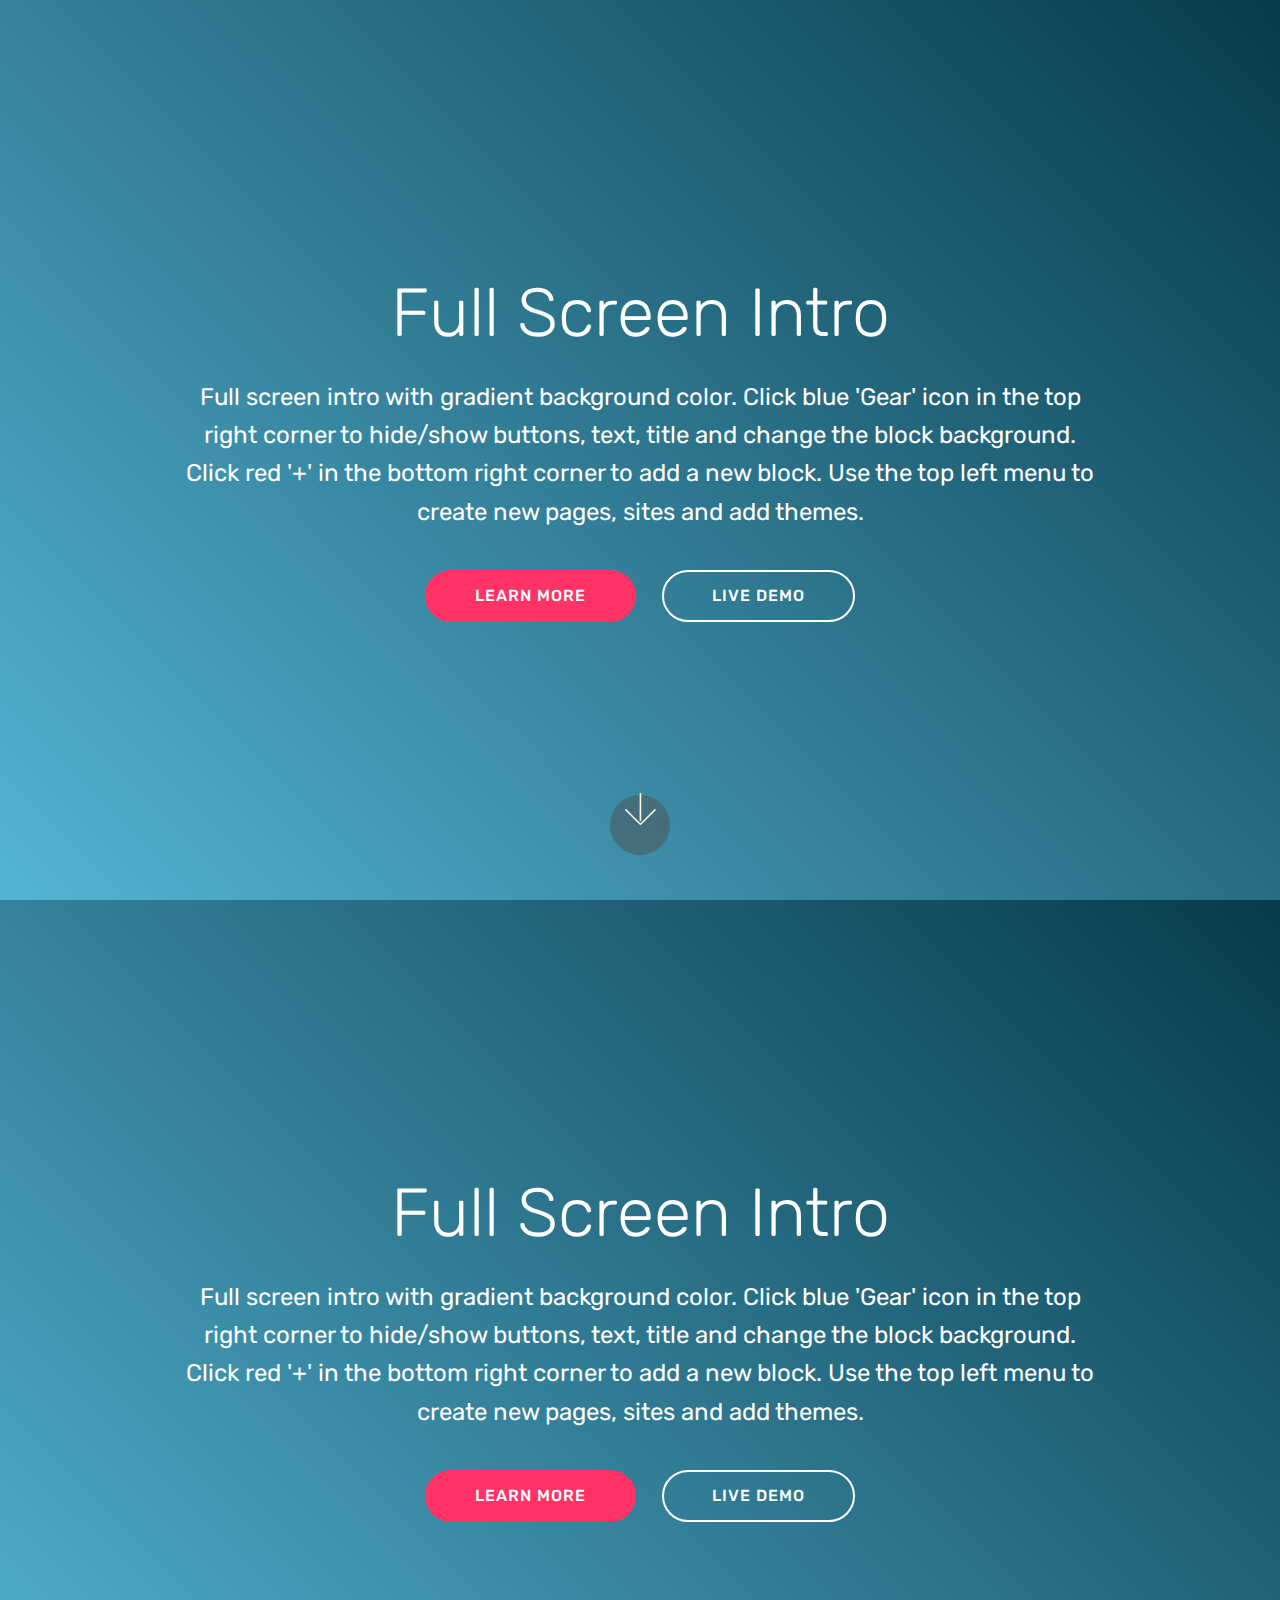
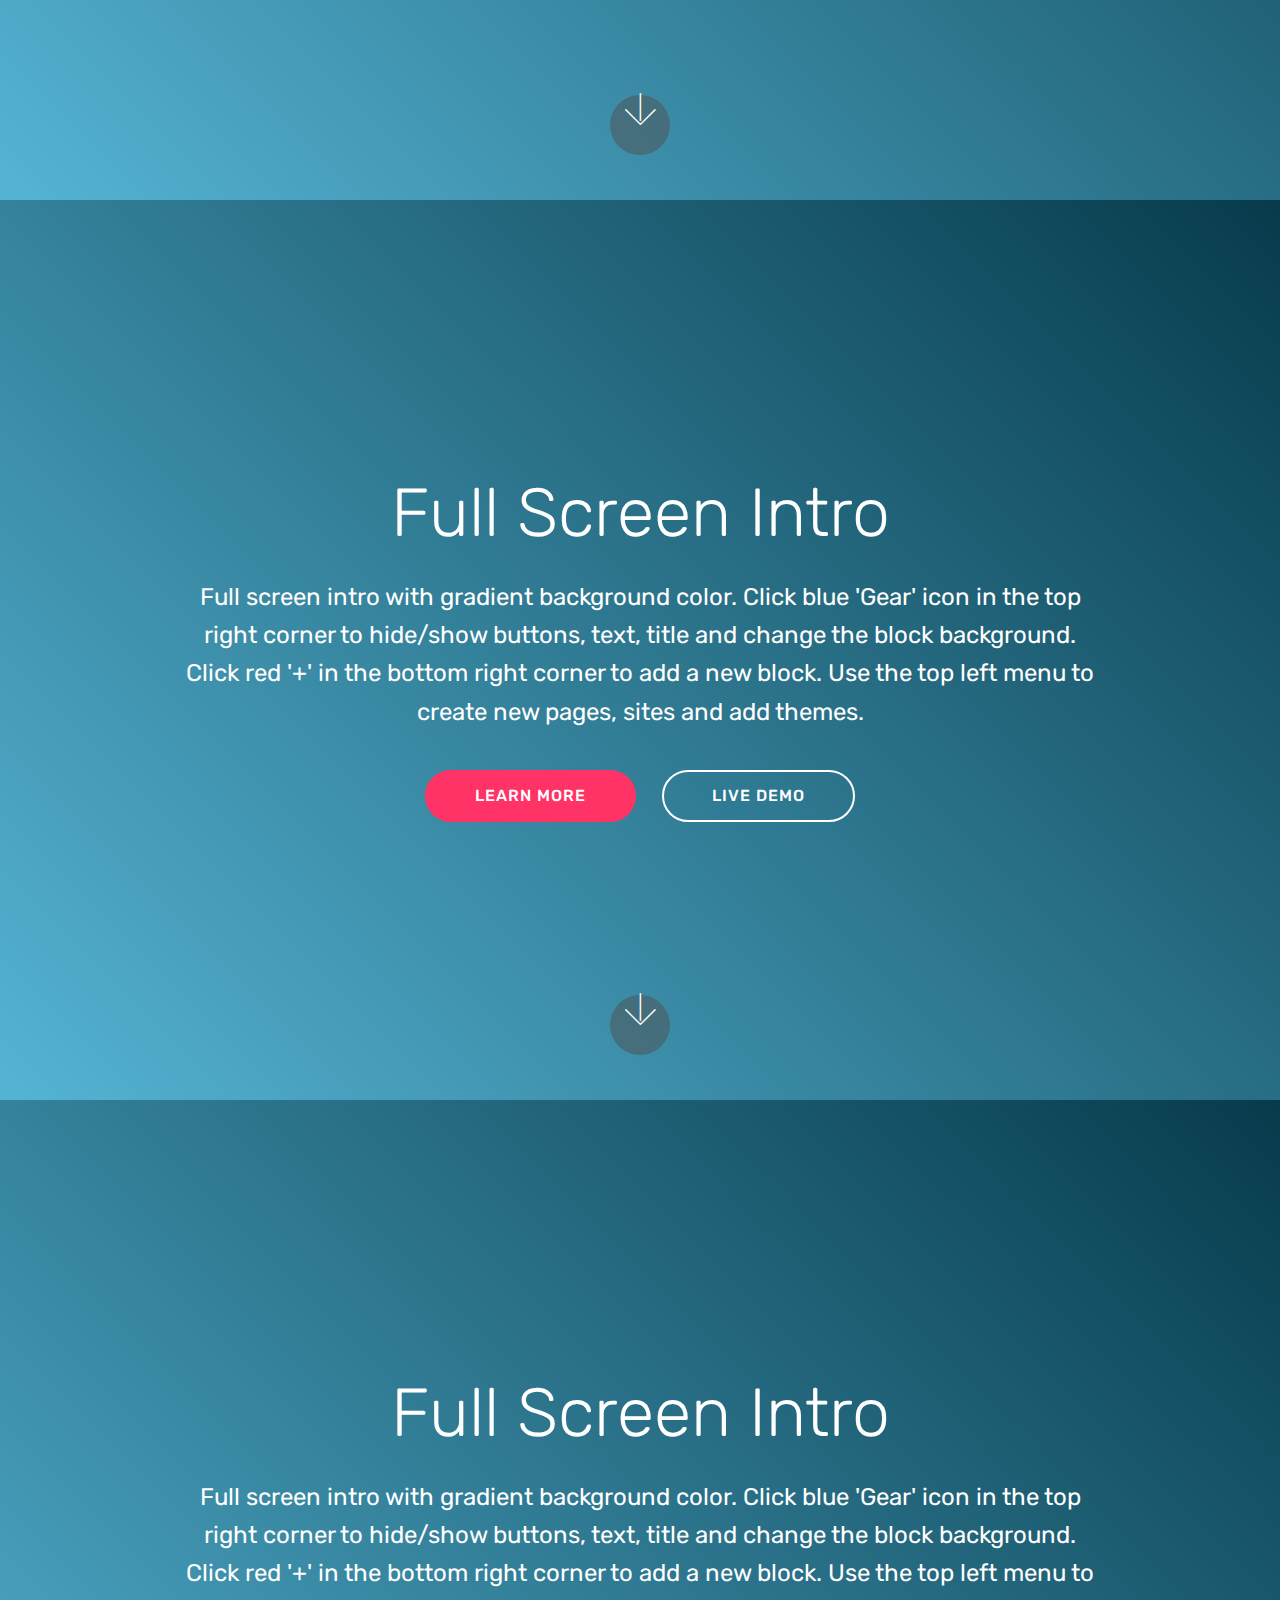
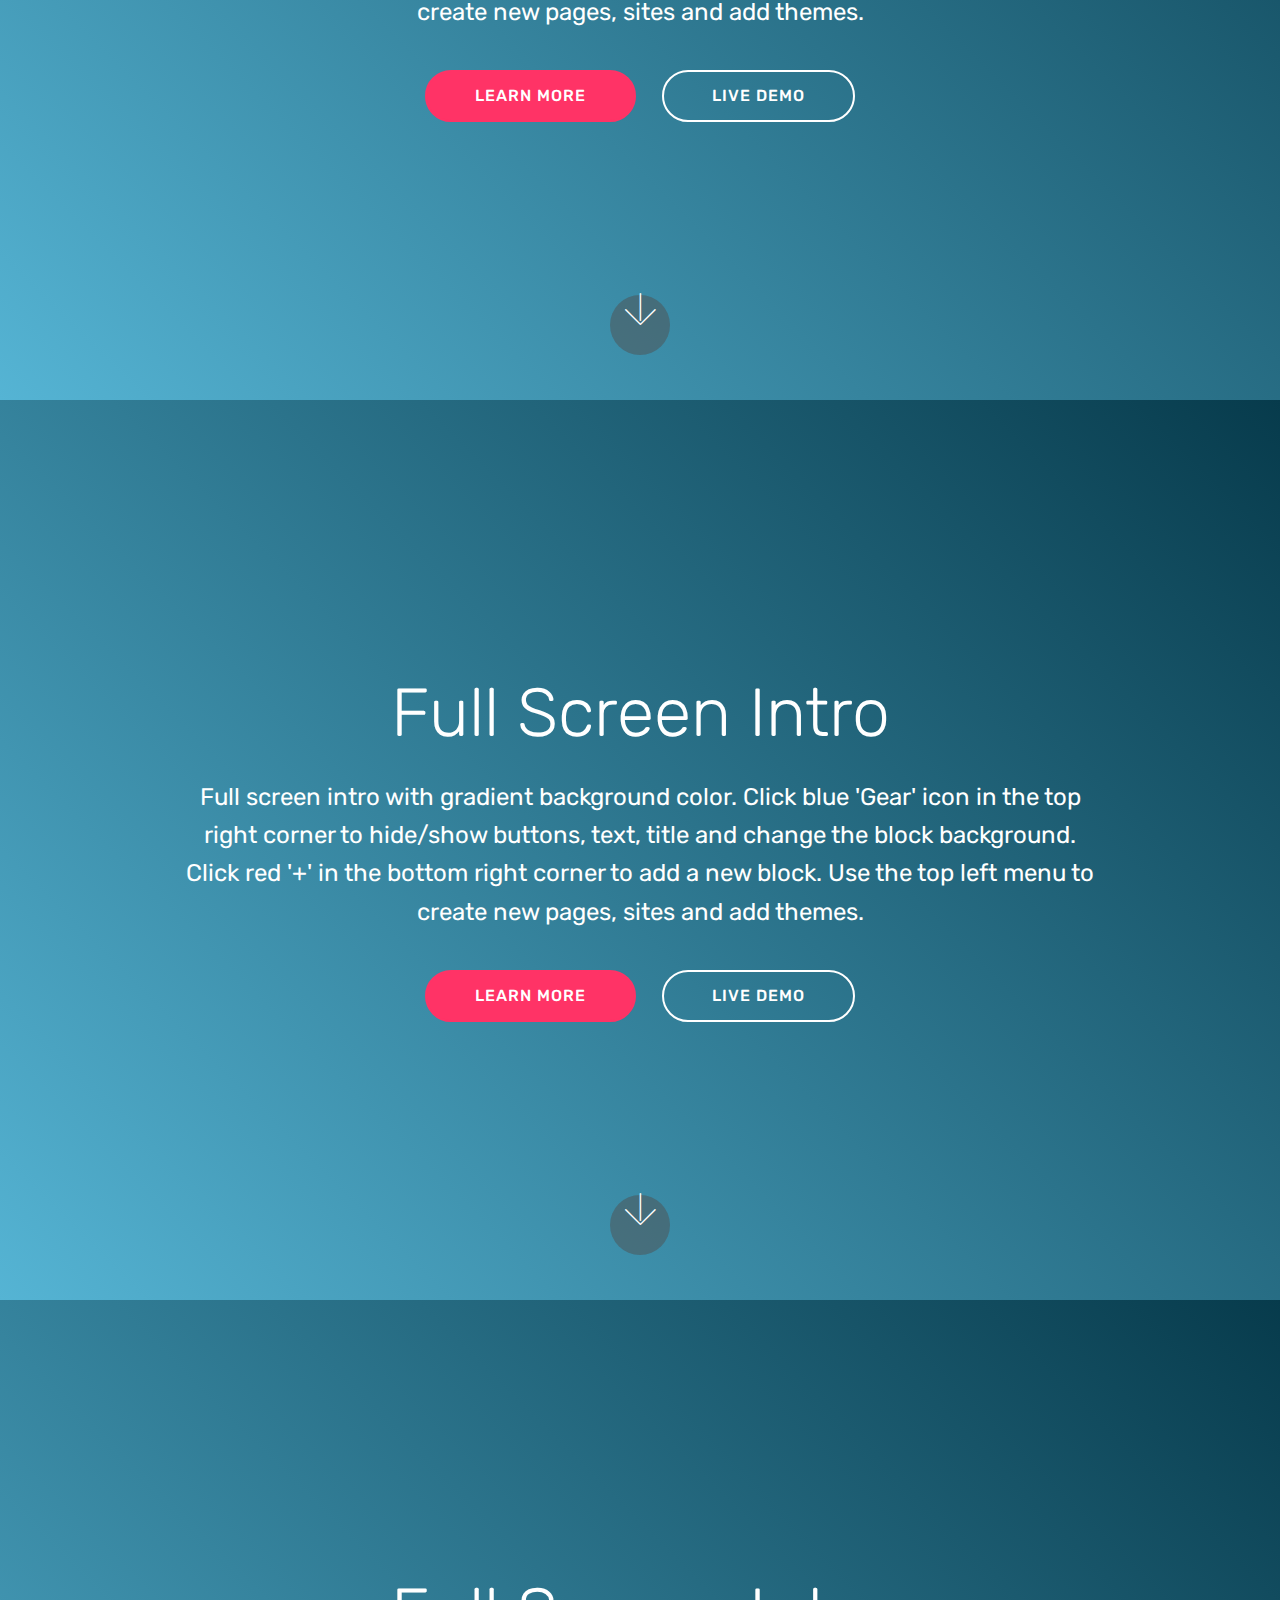
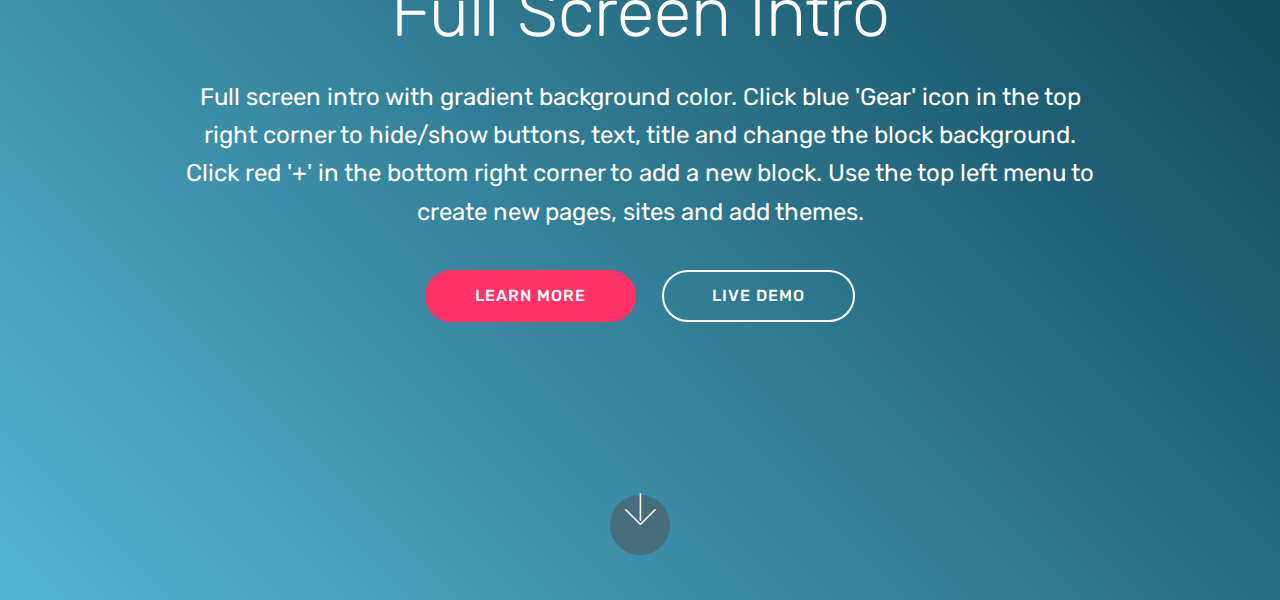
<file: index.html>
<!DOCTYPE html>
<html >
<head>
  <!-- Site made with Mobirise Website Builder v4.9.1, https://mobirise.com -->
  <meta charset="UTF-8">
  <meta http-equiv="X-UA-Compatible" content="IE=edge">
  <meta name="generator" content="Mobirise v4.9.1, mobirise.com">
  <meta name="viewport" content="width=device-width, initial-scale=1, minimum-scale=1">
  <link rel="shortcut icon" href="assets/images/logo4.png" type="image/x-icon">
  <meta name="description" content="">
  <title>Home</title>
  <link rel="stylesheet" href="assets/web/assets/mobirise-icons/mobirise-icons.css">
  <link rel="stylesheet" href="assets/tether/tether.min.css">
  <link rel="stylesheet" href="assets/bootstrap/css/bootstrap.min.css">
  <link rel="stylesheet" href="assets/bootstrap/css/bootstrap-grid.min.css">
  <link rel="stylesheet" href="assets/bootstrap/css/bootstrap-reboot.min.css">
  <link rel="stylesheet" href="assets/theme/css/style.css">
  <link rel="stylesheet" href="assets/mobirise/css/mbr-additional.css" type="text/css">
  
  
  
</head>
<body>
  <section class="header5 cid-rhPTdKGxed mbr-fullscreen" id="header5-0">

    

    
    <div class="container">
        <div class="row justify-content-center">
            <div class="mbr-white col-md-10">
                <h1 class="mbr-section-title align-center pb-3 mbr-fonts-style display-1">
                    Full Screen Intro
                </h1>
                <p class="mbr-text align-center display-5 pb-3 mbr-fonts-style">
                   Full screen intro with gradient background color. Click blue 'Gear' icon in the top right corner to hide/show buttons, text, title and change the block background. Click red '+' in the bottom right corner to add a new block. Use the top left menu to create new pages, sites and add themes.
                </p>
                <div class="mbr-section-btn align-center">
                        <a class="btn btn-md btn-secondary display-4" href="https://mobirise.co">LEARN MORE</a>
                        <a class="btn btn-md btn-white-outline display-4" href="https://mobirise.co">LIVE DEMO</a>
                </div>
            </div>
        </div>
    </div>

    <div class="mbr-arrow hidden-sm-down" aria-hidden="true">
        <a href="#next">
            <i class="mbri-down mbr-iconfont"></i>
        </a>
    </div>
</section>

<section class="engine"><a href="https://mobirise.info/s">free bootstrap themes</a></section><section class="header5 cid-rhPTewVs6P mbr-fullscreen" id="header5-1">

    

    
    <div class="container">
        <div class="row justify-content-center">
            <div class="mbr-white col-md-10">
                <h1 class="mbr-section-title align-center pb-3 mbr-fonts-style display-1">
                    Full Screen Intro
                </h1>
                <p class="mbr-text align-center display-5 pb-3 mbr-fonts-style">
                   Full screen intro with gradient background color. Click blue 'Gear' icon in the top right corner to hide/show buttons, text, title and change the block background. Click red '+' in the bottom right corner to add a new block. Use the top left menu to create new pages, sites and add themes.
                </p>
                <div class="mbr-section-btn align-center">
                        <a class="btn btn-md btn-secondary display-4" href="https://mobirise.co">LEARN MORE</a>
                        <a class="btn btn-md btn-white-outline display-4" href="https://mobirise.co">LIVE DEMO</a>
                </div>
            </div>
        </div>
    </div>

    <div class="mbr-arrow hidden-sm-down" aria-hidden="true">
        <a href="#next">
            <i class="mbri-down mbr-iconfont"></i>
        </a>
    </div>
</section>

<section class="header5 cid-rhPTY7gIZ3 mbr-fullscreen" id="header5-4">

    

    
    <div class="container">
        <div class="row justify-content-center">
            <div class="mbr-white col-md-10">
                <h1 class="mbr-section-title align-center pb-3 mbr-fonts-style display-1">
                    Full Screen Intro
                </h1>
                <p class="mbr-text align-center display-5 pb-3 mbr-fonts-style">
                   Full screen intro with gradient background color. Click blue 'Gear' icon in the top right corner to hide/show buttons, text, title and change the block background. Click red '+' in the bottom right corner to add a new block. Use the top left menu to create new pages, sites and add themes.
                </p>
                <div class="mbr-section-btn align-center">
                        <a class="btn btn-md btn-secondary display-4" href="https://mobirise.co">LEARN MORE</a>
                        <a class="btn btn-md btn-white-outline display-4" href="https://mobirise.co">LIVE DEMO</a>
                </div>
            </div>
        </div>
    </div>

    <div class="mbr-arrow hidden-sm-down" aria-hidden="true">
        <a href="#next">
            <i class="mbri-down mbr-iconfont"></i>
        </a>
    </div>
</section>

<section class="header5 cid-rhPTYxXw8d mbr-fullscreen" id="header5-5">

    

    
    <div class="container">
        <div class="row justify-content-center">
            <div class="mbr-white col-md-10">
                <h1 class="mbr-section-title align-center pb-3 mbr-fonts-style display-1">
                    Full Screen Intro
                </h1>
                <p class="mbr-text align-center display-5 pb-3 mbr-fonts-style">
                   Full screen intro with gradient background color. Click blue 'Gear' icon in the top right corner to hide/show buttons, text, title and change the block background. Click red '+' in the bottom right corner to add a new block. Use the top left menu to create new pages, sites and add themes.
                </p>
                <div class="mbr-section-btn align-center">
                        <a class="btn btn-md btn-secondary display-4" href="https://mobirise.co">LEARN MORE</a>
                        <a class="btn btn-md btn-white-outline display-4" href="https://mobirise.co">LIVE DEMO</a>
                </div>
            </div>
        </div>
    </div>

    <div class="mbr-arrow hidden-sm-down" aria-hidden="true">
        <a href="#next">
            <i class="mbri-down mbr-iconfont"></i>
        </a>
    </div>
</section>

<section class="header5 cid-rhPTYZALaM mbr-fullscreen" id="header5-6">

    

    
    <div class="container">
        <div class="row justify-content-center">
            <div class="mbr-white col-md-10">
                <h1 class="mbr-section-title align-center pb-3 mbr-fonts-style display-1">
                    Full Screen Intro
                </h1>
                <p class="mbr-text align-center display-5 pb-3 mbr-fonts-style">
                   Full screen intro with gradient background color. Click blue 'Gear' icon in the top right corner to hide/show buttons, text, title and change the block background. Click red '+' in the bottom right corner to add a new block. Use the top left menu to create new pages, sites and add themes.
                </p>
                <div class="mbr-section-btn align-center">
                        <a class="btn btn-md btn-secondary display-4" href="https://mobirise.co">LEARN MORE</a>
                        <a class="btn btn-md btn-white-outline display-4" href="https://mobirise.co">LIVE DEMO</a>
                </div>
            </div>
        </div>
    </div>

    <div class="mbr-arrow hidden-sm-down" aria-hidden="true">
        <a href="#next">
            <i class="mbri-down mbr-iconfont"></i>
        </a>
    </div>
</section>

<section class="header5 cid-rhPTfB4UfF mbr-fullscreen" id="header5-2">

    

    
    <div class="container">
        <div class="row justify-content-center">
            <div class="mbr-white col-md-10">
                <h1 class="mbr-section-title align-center pb-3 mbr-fonts-style display-1">
                    Full Screen Intro
                </h1>
                <p class="mbr-text align-center display-5 pb-3 mbr-fonts-style">
                   Full screen intro with gradient background color. Click blue 'Gear' icon in the top right corner to hide/show buttons, text, title and change the block background. Click red '+' in the bottom right corner to add a new block. Use the top left menu to create new pages, sites and add themes.
                </p>
                <div class="mbr-section-btn align-center">
                        <a class="btn btn-md btn-secondary display-4" href="https://mobirise.co">LEARN MORE</a>
                        <a class="btn btn-md btn-white-outline display-4" href="https://mobirise.co">LIVE DEMO</a>
                </div>
            </div>
        </div>
    </div>

    <div class="mbr-arrow hidden-sm-down" aria-hidden="true">
        <a href="#next">
            <i class="mbri-down mbr-iconfont"></i>
        </a>
    </div>
</section>


  <script src="assets/web/assets/jquery/jquery.min.js"></script>
  <script src="assets/popper/popper.min.js"></script>
  <script src="assets/tether/tether.min.js"></script>
  <script src="assets/bootstrap/js/bootstrap.min.js"></script>
  <script src="assets/smoothscroll/smooth-scroll.js"></script>
  <script src="assets/theme/js/script.js"></script>
  
  
</body>
</html>
</file>
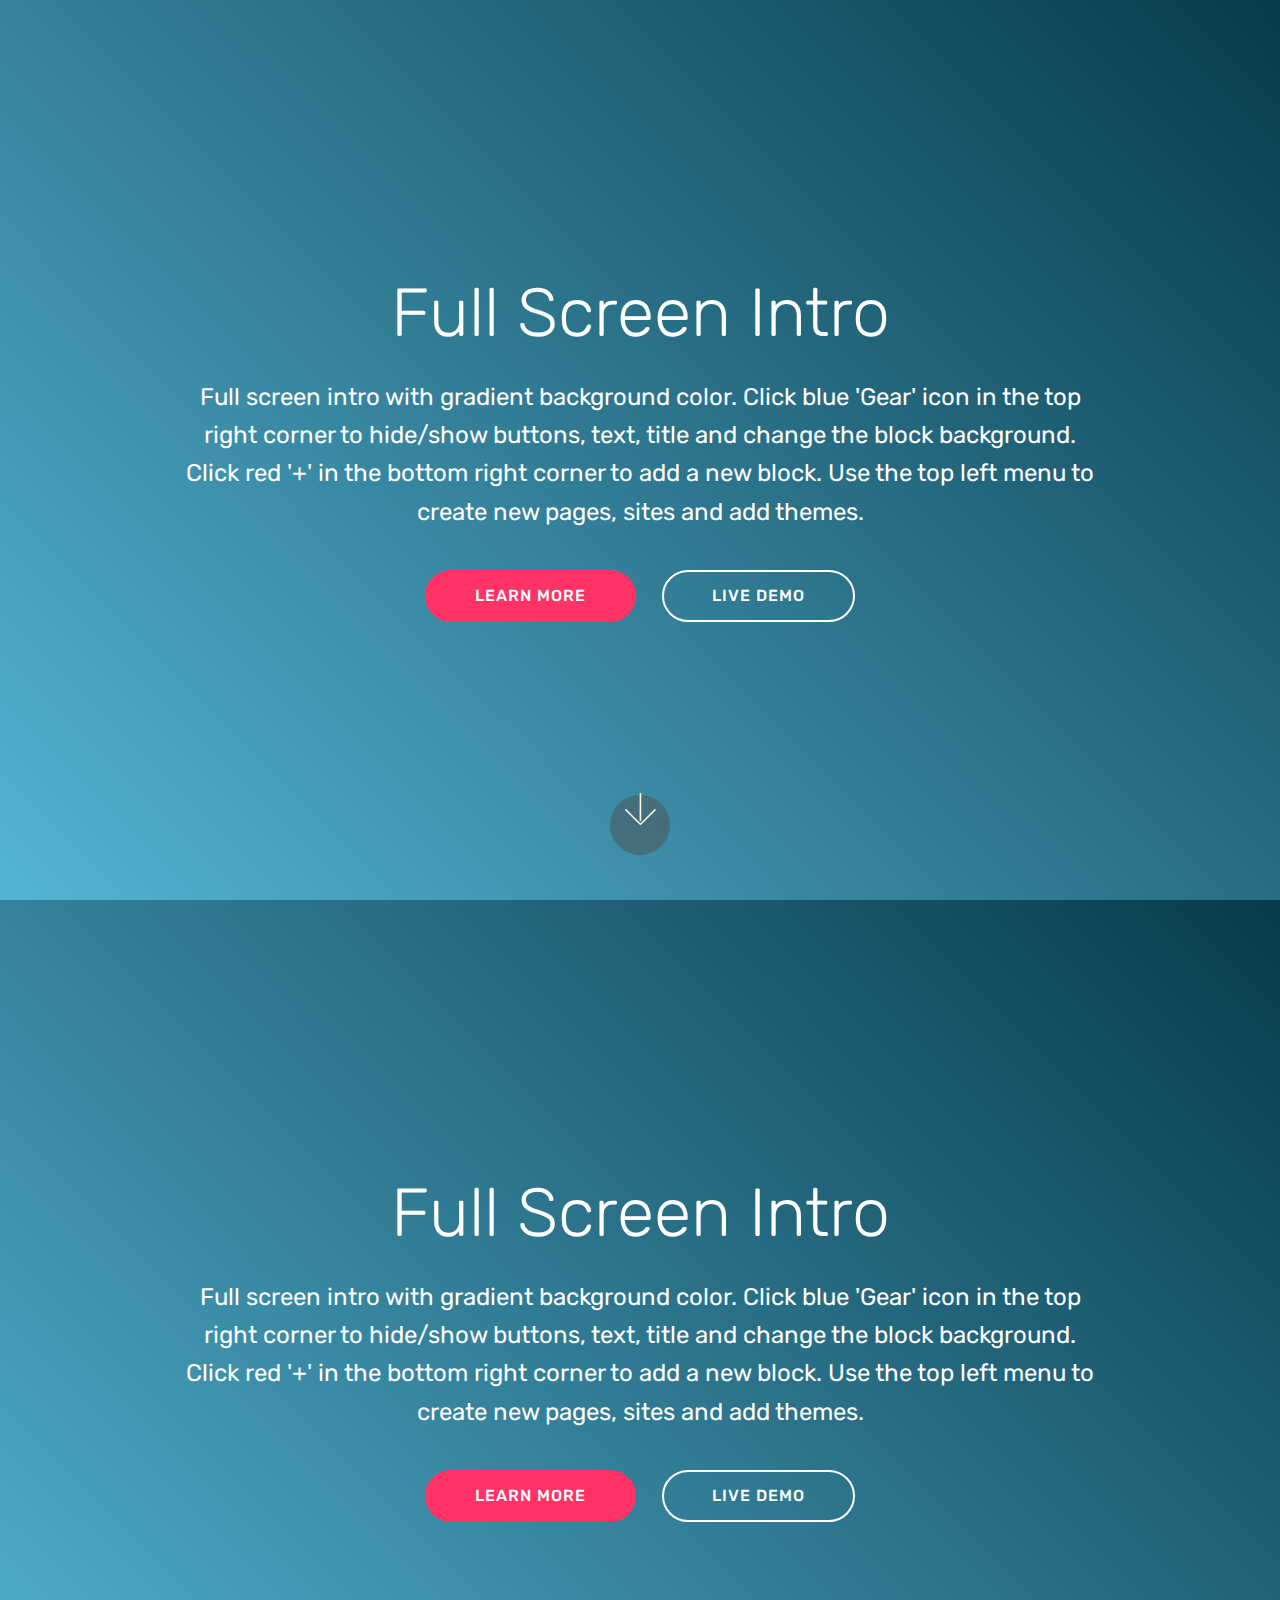
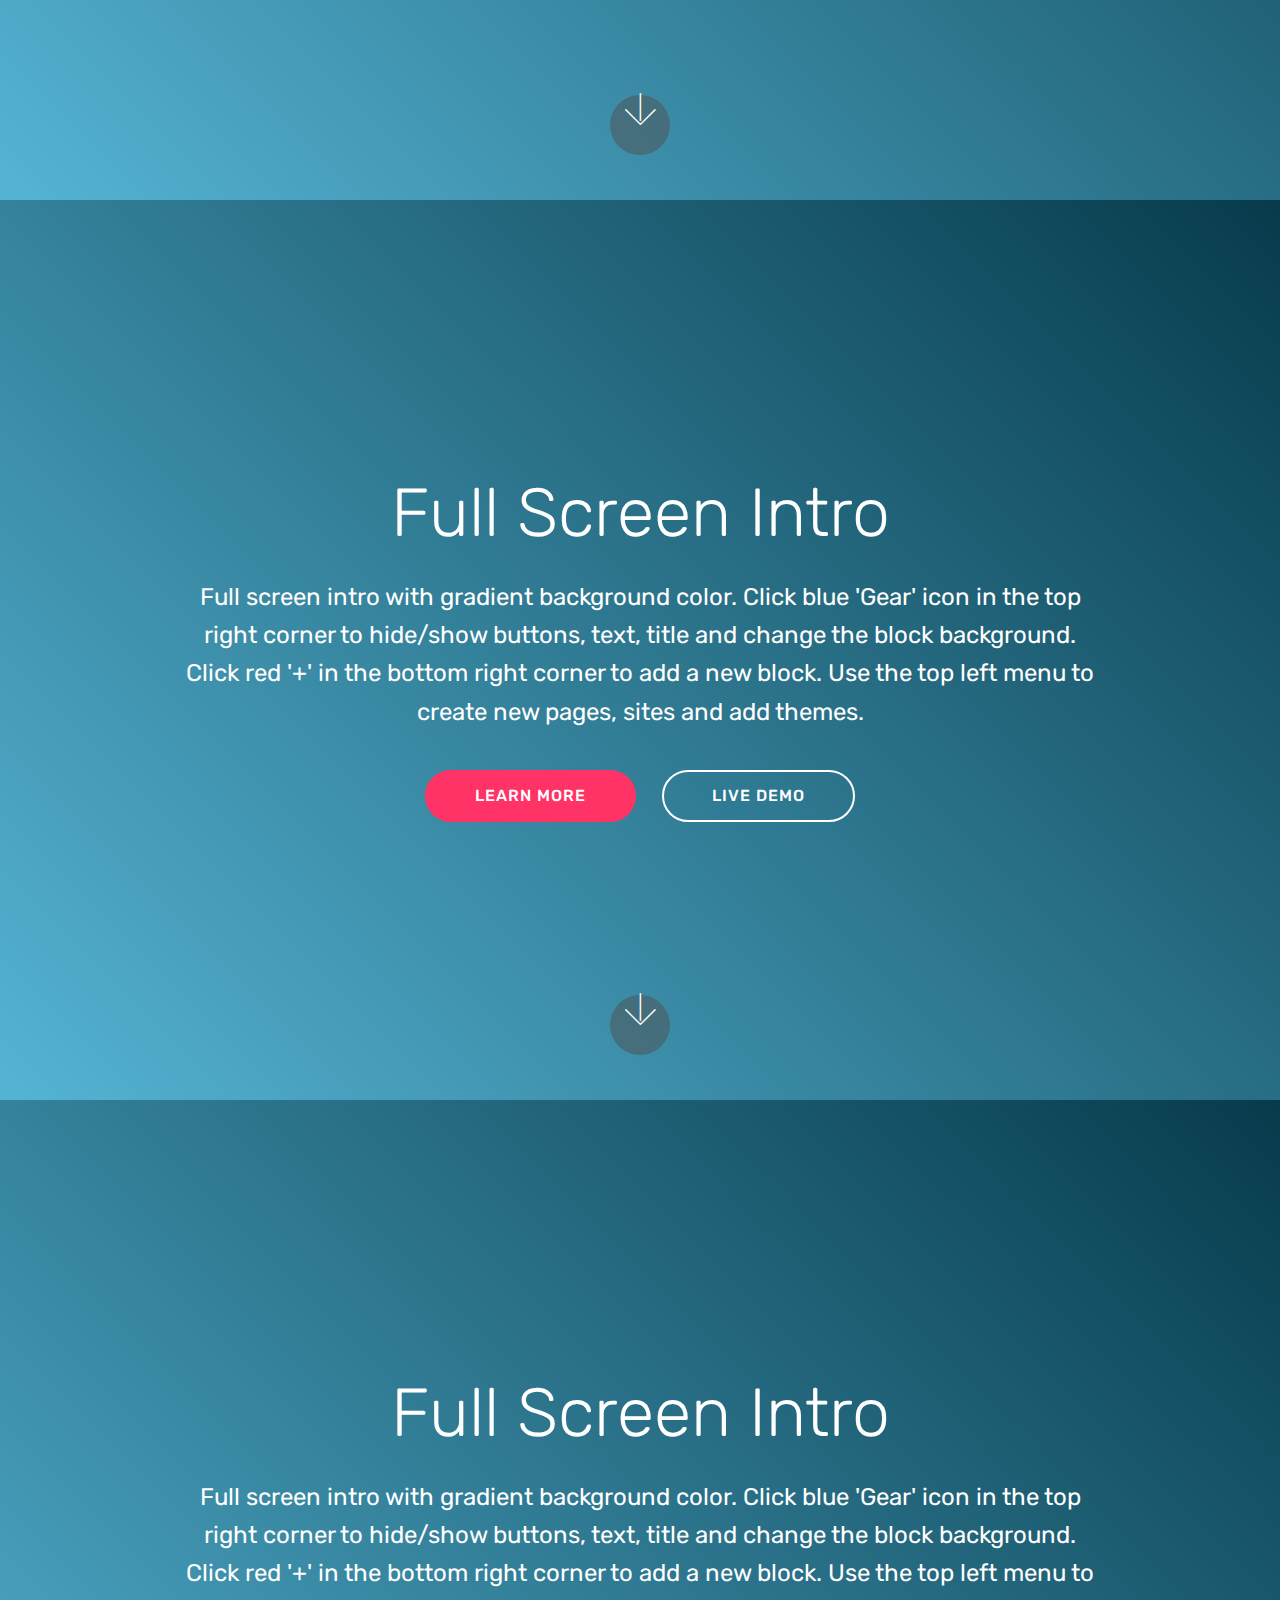
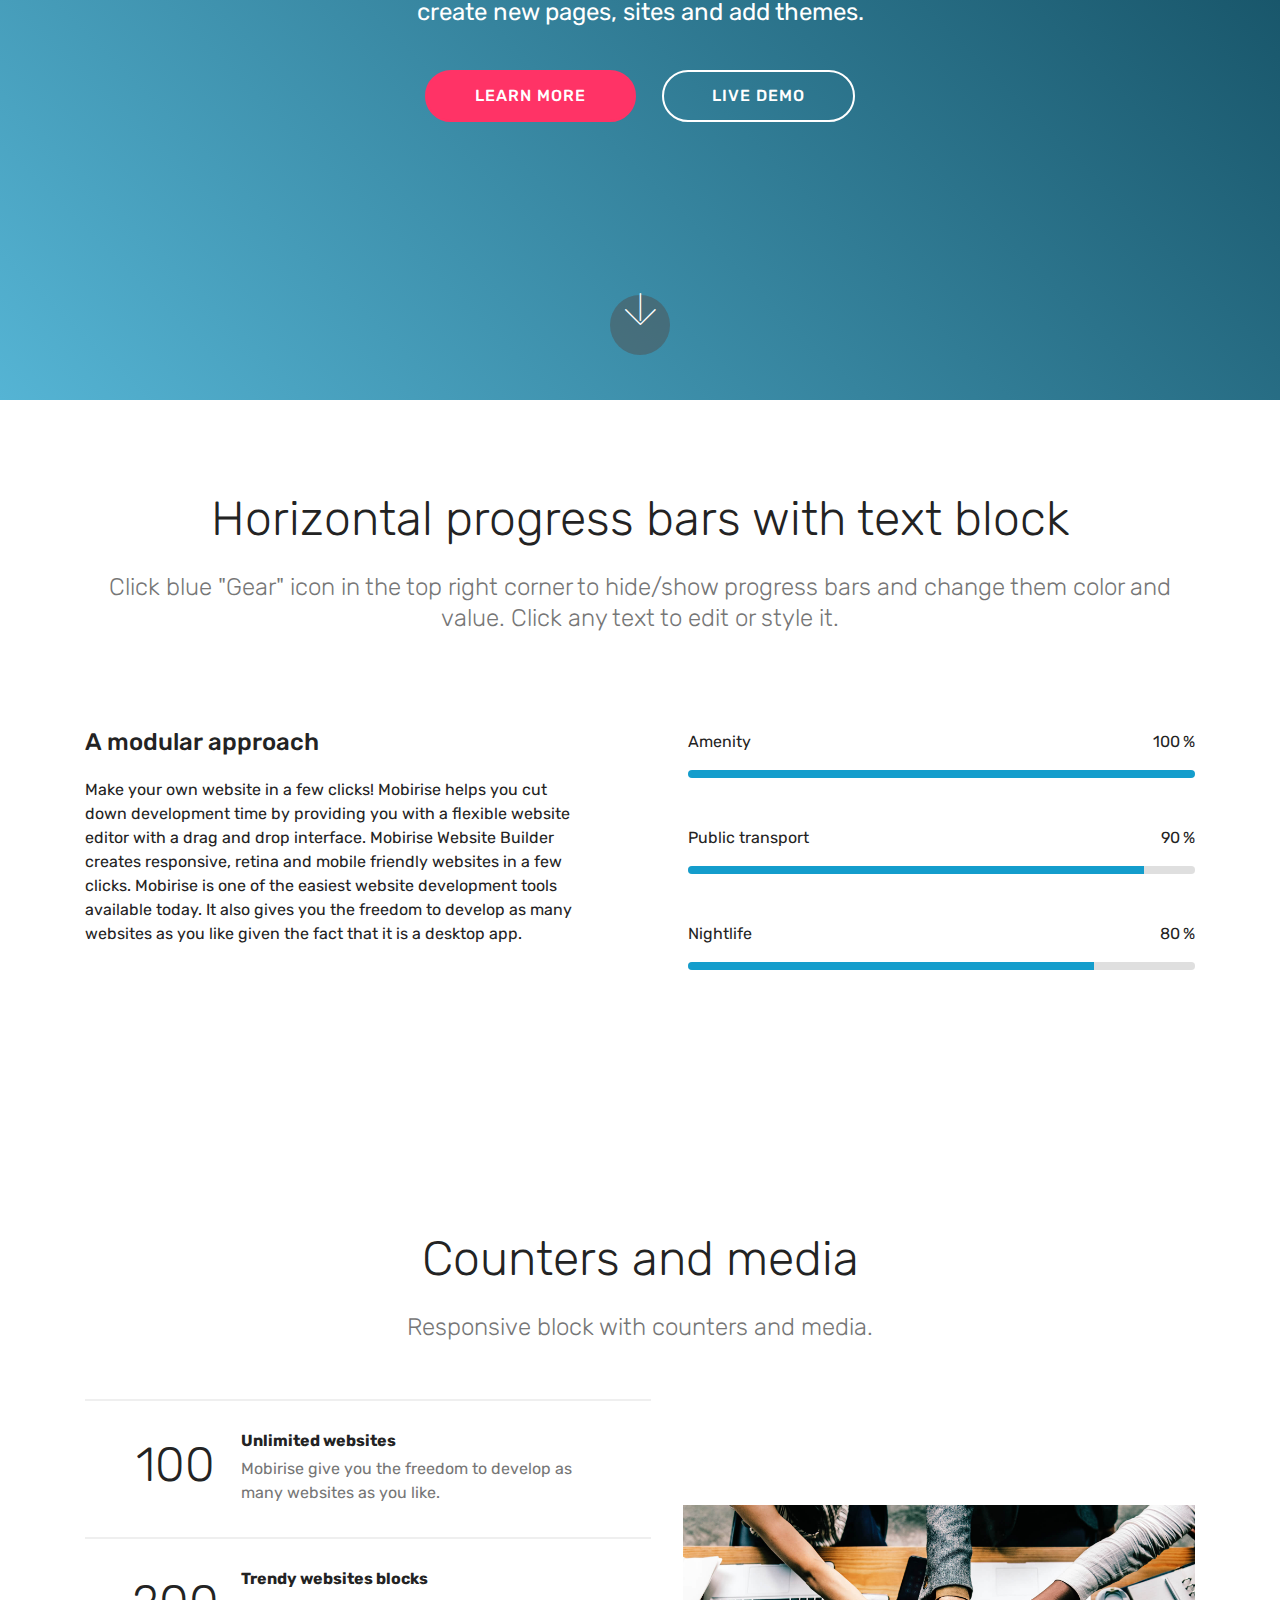
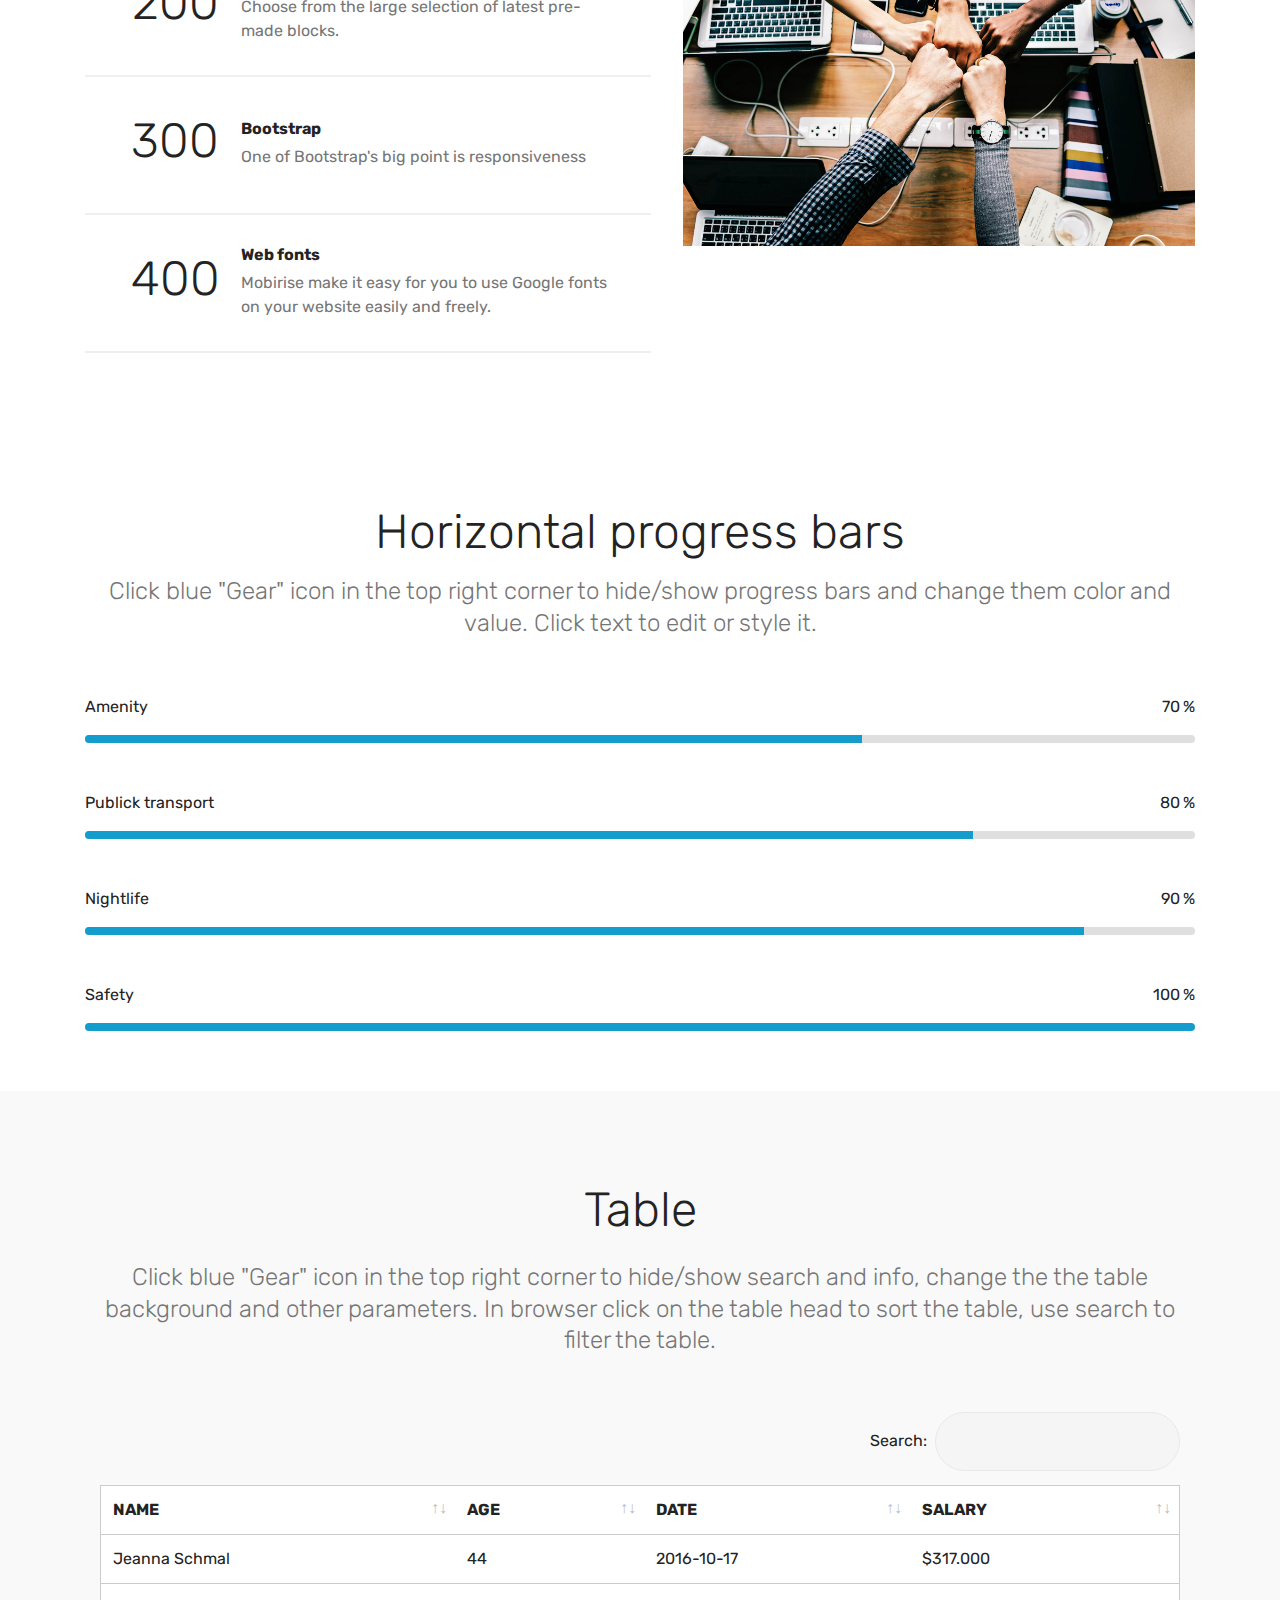
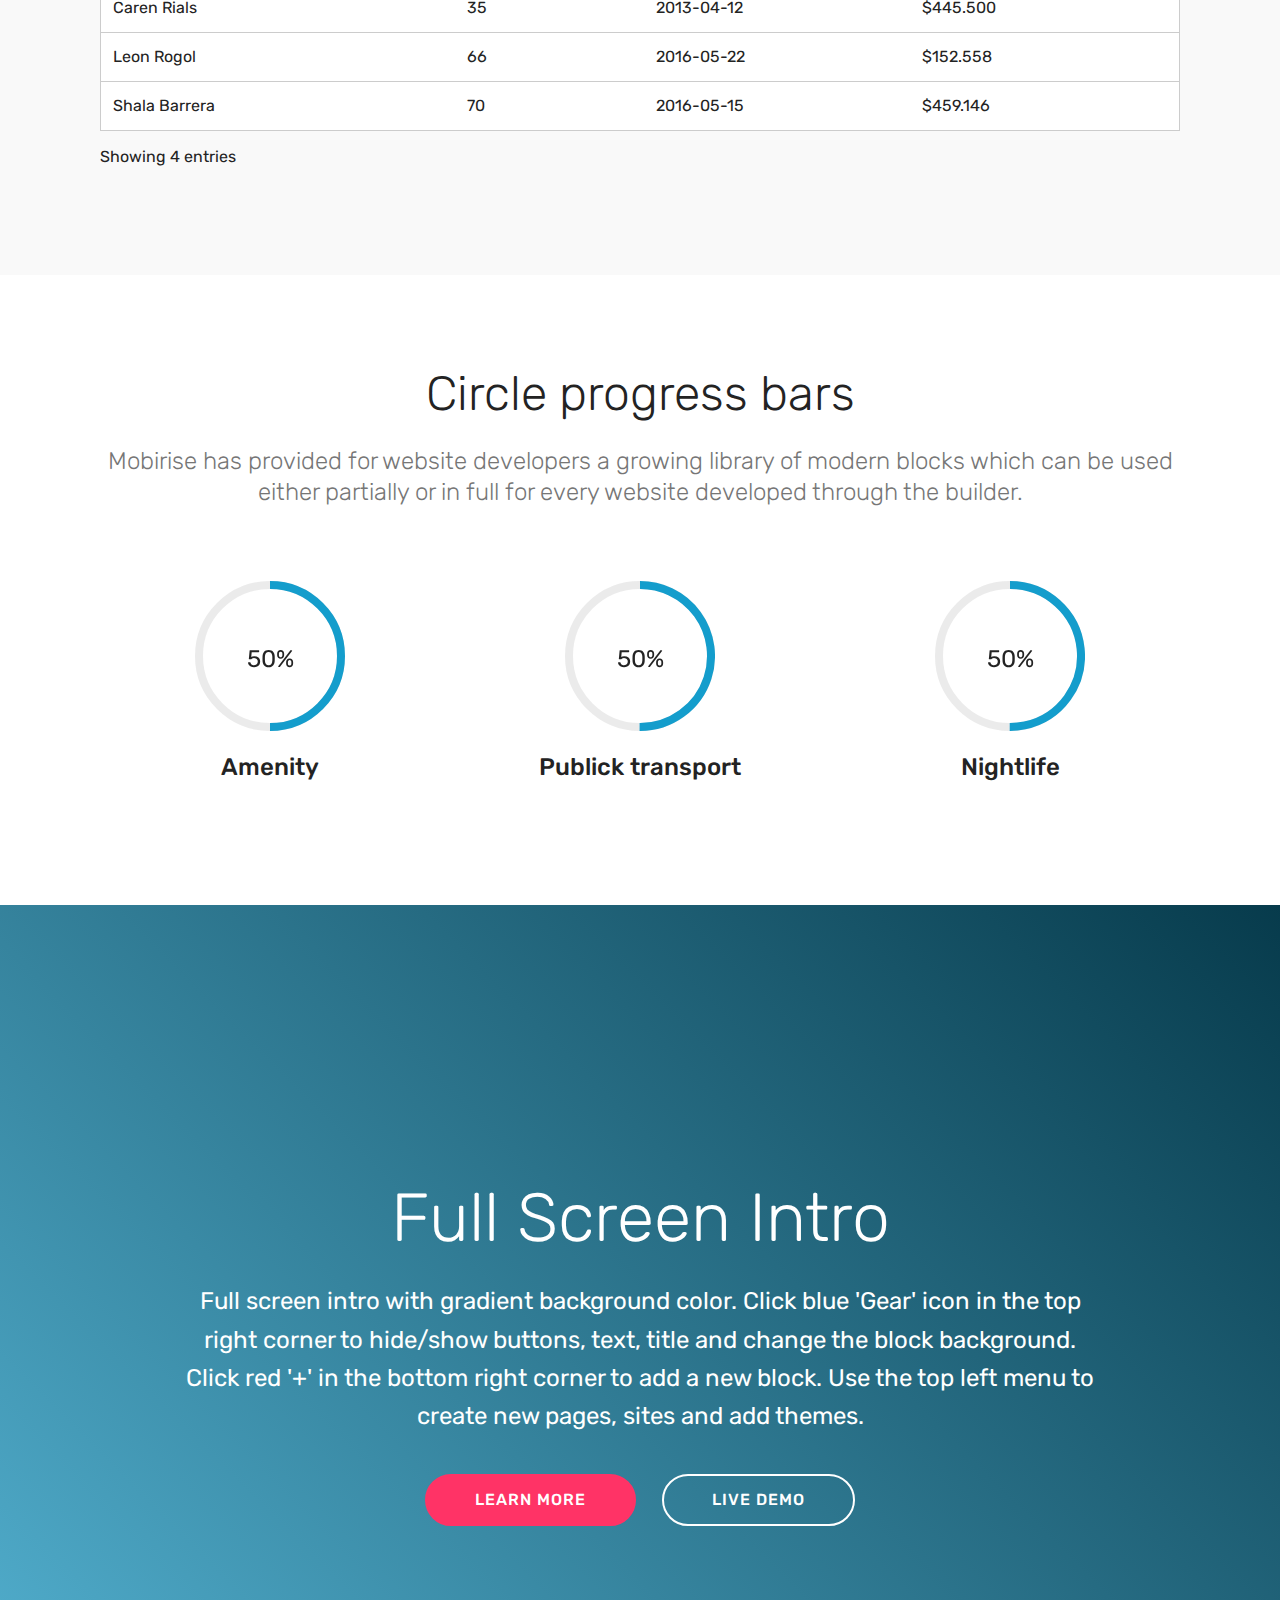
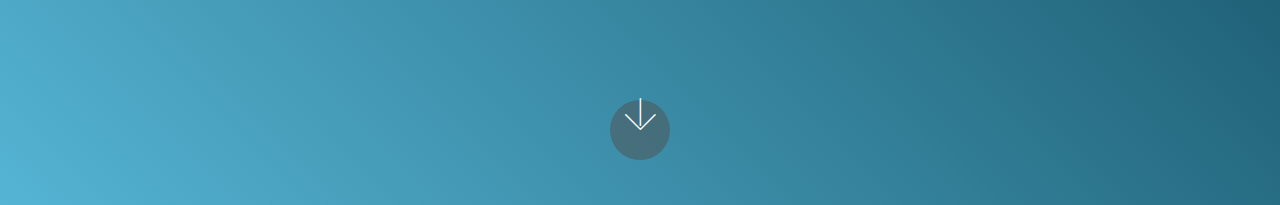
<file: textToSpeech-digitaization/index.html>
<!DOCTYPE html>
<html >
<head>
  <!-- Site made with Mobirise Website Builder v4.9.1, https://mobirise.com -->
  <meta charset="UTF-8">
  <meta http-equiv="X-UA-Compatible" content="IE=edge">
  <meta name="generator" content="Mobirise v4.9.1, mobirise.com">
  <meta name="viewport" content="width=device-width, initial-scale=1, minimum-scale=1">
  <link rel="shortcut icon" href="assets/images/logo4.png" type="image/x-icon">
  <meta name="description" content="">
  <title>Home</title>
  <link rel="stylesheet" href="assets/web/assets/mobirise-icons/mobirise-icons.css">
  <link rel="stylesheet" href="assets/tether/tether.min.css">
  <link rel="stylesheet" href="assets/bootstrap/css/bootstrap.min.css">
  <link rel="stylesheet" href="assets/bootstrap/css/bootstrap-grid.min.css">
  <link rel="stylesheet" href="assets/bootstrap/css/bootstrap-reboot.min.css">
  <link rel="stylesheet" href="assets/datatables/data-tables.bootstrap4.min.css">
  <link rel="stylesheet" href="assets/as-pie-progress/css/progress.min.css">
  <link rel="stylesheet" href="assets/theme/css/style.css">
  <link rel="stylesheet" href="assets/mobirise/css/mbr-additional.css" type="text/css">
  
  
  
</head>
<body>
  <section class="header5 cid-rhPTdKGxed mbr-fullscreen" id="header5-0">

    

    
    <div class="container">
        <div class="row justify-content-center">
            <div class="mbr-white col-md-10">
                <h1 class="mbr-section-title align-center pb-3 mbr-fonts-style display-1">
                    Full Screen Intro
                </h1>
                <p class="mbr-text align-center display-5 pb-3 mbr-fonts-style">
                   Full screen intro with gradient background color. Click blue 'Gear' icon in the top right corner to hide/show buttons, text, title and change the block background. Click red '+' in the bottom right corner to add a new block. Use the top left menu to create new pages, sites and add themes.
                </p>
                <div class="mbr-section-btn align-center">
                        <a class="btn btn-md btn-secondary display-4" href="https://mobirise.co">LEARN MORE</a>
                        <a class="btn btn-md btn-white-outline display-4" href="https://mobirise.co">LIVE DEMO</a>
                </div>
            </div>
        </div>
    </div>

    <div class="mbr-arrow hidden-sm-down" aria-hidden="true">
        <a href="#next">
            <i class="mbri-down mbr-iconfont"></i>
        </a>
    </div>
</section>

<section class="engine"><a href="https://mobirise.info/g">build your own website for free</a></section><section class="header5 cid-rhPTewVs6P mbr-fullscreen" id="header5-1">

    

    
    <div class="container">
        <div class="row justify-content-center">
            <div class="mbr-white col-md-10">
                <h1 class="mbr-section-title align-center pb-3 mbr-fonts-style display-1">
                    Full Screen Intro
                </h1>
                <p class="mbr-text align-center display-5 pb-3 mbr-fonts-style">
                   Full screen intro with gradient background color. Click blue 'Gear' icon in the top right corner to hide/show buttons, text, title and change the block background. Click red '+' in the bottom right corner to add a new block. Use the top left menu to create new pages, sites and add themes.
                </p>
                <div class="mbr-section-btn align-center">
                        <a class="btn btn-md btn-secondary display-4" href="https://mobirise.co">LEARN MORE</a>
                        <a class="btn btn-md btn-white-outline display-4" href="https://mobirise.co">LIVE DEMO</a>
                </div>
            </div>
        </div>
    </div>

    <div class="mbr-arrow hidden-sm-down" aria-hidden="true">
        <a href="#next">
            <i class="mbri-down mbr-iconfont"></i>
        </a>
    </div>
</section>

<section class="header5 cid-rhPTY7gIZ3 mbr-fullscreen" id="header5-4">

    

    
    <div class="container">
        <div class="row justify-content-center">
            <div class="mbr-white col-md-10">
                <h1 class="mbr-section-title align-center pb-3 mbr-fonts-style display-1">
                    Full Screen Intro
                </h1>
                <p class="mbr-text align-center display-5 pb-3 mbr-fonts-style">
                   Full screen intro with gradient background color. Click blue 'Gear' icon in the top right corner to hide/show buttons, text, title and change the block background. Click red '+' in the bottom right corner to add a new block. Use the top left menu to create new pages, sites and add themes.
                </p>
                <div class="mbr-section-btn align-center">
                        <a class="btn btn-md btn-secondary display-4" href="https://mobirise.co">LEARN MORE</a>
                        <a class="btn btn-md btn-white-outline display-4" href="https://mobirise.co">LIVE DEMO</a>
                </div>
            </div>
        </div>
    </div>

    <div class="mbr-arrow hidden-sm-down" aria-hidden="true">
        <a href="#next">
            <i class="mbri-down mbr-iconfont"></i>
        </a>
    </div>
</section>

<section class="header5 cid-rhPTYxXw8d mbr-fullscreen" id="header5-5">

    

    
    <div class="container">
        <div class="row justify-content-center">
            <div class="mbr-white col-md-10">
                <h1 class="mbr-section-title align-center pb-3 mbr-fonts-style display-1">
                    Full Screen Intro
                </h1>
                <p class="mbr-text align-center display-5 pb-3 mbr-fonts-style">
                   Full screen intro with gradient background color. Click blue 'Gear' icon in the top right corner to hide/show buttons, text, title and change the block background. Click red '+' in the bottom right corner to add a new block. Use the top left menu to create new pages, sites and add themes.
                </p>
                <div class="mbr-section-btn align-center">
                        <a class="btn btn-md btn-secondary display-4" href="https://mobirise.co">LEARN MORE</a>
                        <a class="btn btn-md btn-white-outline display-4" href="https://mobirise.co">LIVE DEMO</a>
                </div>
            </div>
        </div>
    </div>

    <div class="mbr-arrow hidden-sm-down" aria-hidden="true">
        <a href="#next">
            <i class="mbri-down mbr-iconfont"></i>
        </a>
    </div>
</section>

<section class="progress-bars2 cid-rhPWD3p9JZ" id="progress-bars2-8">
    
     

    

    <div class="container">
        <h2 class="mbr-section-title pb-3 align-center mbr-fonts-style display-2">
            Horizontal progress bars with text block
        </h2>

        <h3 class="mbr-section-subtitle mbr-fonts-style display-5">
            Click blue "Gear" icon in the top right corner to hide/show progress bars and change them color and value. Click any text to edit or style it.
        </h3>

        <div class="row pt-5 mt-5">
            <div class="col-md-6 text-elements">
                <h4 class="section-content-title pb-3 align-left mbr-fonts-style display-5">
                    A modular approach  
                </h4>
                <p class="section-content-text align-left mbr-fonts-style display-7">
                    Make your own website in a few clicks! Mobirise helps you cut down development time by providing you with a flexible website editor with a drag and drop interface. Mobirise Website Builder creates responsive, retina and mobile friendly websites in a few clicks. Mobirise is one of the easiest website development tools available today. It also gives you the freedom to develop as many websites as you like given the fact that it is a desktop app.
                </p>
            </div>
            <div class="progress_elements col-md-6">
                <div class="progress1 pb-5">
                    <div class="title-wrap">
                        <div class="progressbar-title mbr-fonts-style display-7">
                            <p>
                                Amenity
                            </p>
                        </div>
                        <div class="progress_value mbr-fonts-style display-7">
                            <div class="progressbar-number">
                            </div>
                            <span>%</span>
                        </div>
                    </div>
                    <progress class="progress progress-primary " max="100" value="100">
                    </progress>
                </div>
                 
                <div class="progress2 pb-5">
                    <div class="title-wrap">
                        <div class="progressbar-title mbr-fonts-style display-7">
                            <p>
                                Public transport
                            </p>
                        </div>
                    <div class="progress_value mbr-fonts-style display-7">
                        <div class="progressbar-number">
                        </div>
                        <span>%</span>
                    </div>
                    </div>
                    <progress class="progress progress-primary" max="100" value="90">
                    </progress>
                </div>
                
                <div class="progress3 pb-5">
                    <div class="title-wrap">
                        <div class="progressbar-title mbr-fonts-style display-7">
                            <p>
                                Nightlife
                            </p>
                        </div>
                    <div class="progress_value mbr-fonts-style display-7">
                        <div class="progressbar-number">
                        </div>
                        <span>%</span>
                    </div>
                    </div>
                    <progress class="progress progress-primary" max="100" value="80">
                    </progress>
                </div>
                
                
            
                
            </div>
        </div>
    </div>
</section>

<section class="counters3 counters cid-rhPVNowMLT" id="counters3-7">

    

    

    <div class="container pt-4 mt-2">
        <h2 class="mbr-section-title pb-3 align-center mbr-fonts-style display-2">
                    Counters and media
        </h2>
        <h3 class="mbr-section-subtitle pb-5 align-center mbr-fonts-style display-5">
            Responsive block with counters and media. 
        </h3>
        <div class="media-container-row">
            <div class="media-block m-auto" style="width: 49%;">
                <div class="mbr-figure">
                    <img src="assets/images/background6.jpg">
                </div>
            </div>
            <div class="cards-block">
                <div class="cards-container">
                    <div class="card px-3 align-left col-12">
                        <div class="panel-item p-4 d-flex align-items-center">
                            <div class="card-img pr-3 d-flex align-items-center align-left">
                                
                                <h3 class="count py-3 mbr-fonts-style display-2">
                                    100
                                </h3>
                            </div>
                            <div class="card-text">
                                <h4 class="mbr-content-title mbr-bold mbr-fonts-style display-7">
                                    Unlimited websites
                                </h4>
                                <p class="mbr-content-text mbr-fonts-style display-7">
                                    Mobirise give you the freedom to develop as many websites as you like.
                                </p>
                            </div>
                        </div>
                    </div>
                    <div class="card px-3 align-left col-12">
                        <div class="panel-item p-4 d-flex align-items-center">
                            <div class="card-img pr-3 d-flex align-items-center align-left">
                                
                                <h3 class="count py-3 mbr-fonts-style display-2">
                                    200
                                </h3>
                            </div>
                            <div class="card-text">
                                <h4 class="mbr-content-title mbr-bold mbr-fonts-style display-7">
                                    Trendy websites blocks
                                </h4>
                                <p class="mbr-content-text mbr-fonts-style display-7">
                                    Choose from the large selection of latest pre-made blocks.
                                </p>
                            </div>
                        </div>
                    </div>
                    <div class="card px-3 align-left col-12">
                        <div class="panel-item p-4 d-flex align-items-center">
                            <div class="card-img pr-3 d-flex align-items-center align-left">
                                
                                <h3 class="count py-3 mbr-fonts-style display-2">
                                    300
                                </h3>
                            </div>
                            <div class="card-text">
                                <h4 class="mbr-content-title mbr-bold mbr-fonts-style display-7">
                                    Bootstrap
                                </h4>
                                <p class="mbr-content-text mbr-fonts-style display-7">
                                        One of Bootstrap's big point is responsiveness 
                                </p>
                            </div>
                        </div>
                    </div>
                    <div class="card px-3 align-left col-12">
                        <div class="panel-item p-4 d-flex align-items-center">
                            <div class="card-img pr-3 d-flex align-items-center align-left">
                                
                                <h3 class="count py-3 mbr-fonts-style display-2">
                                    400
                                </h3>
                            </div>
                            <div class="card-texts">
                                <h4 class="mbr-content-title mbr-bold mbr-fonts-style display-7">
                                    Web fonts
                                </h4>
                                <p class="mbr-content-text mbr-fonts-style display-7">
                                        Mobirise make it easy for you to use Google fonts on your website easily and freely.
                                </p>
                            </div>
                        </div>
                    </div>
                </div>
            </div>
        </div>
    </div>
</section>

<section class="progress-bars1 cid-rhPXGRnnWC" id="progress-bars1-b">
    
    

    

    <div class="container">
        <h2 class="mbr-section-title pb-2 align-center mbr-fonts-style display-2">
            Horizontal progress bars
        </h2>

        <h3 class="mbr-section-subtitle pb-5 mbr-fonts-style display-5">
            Click blue "Gear" icon in the top right corner to hide/show progress bars and change them color and value. Click text to edit or style it.
        </h3>

        <div class="progress_elements">
            <div class="progress1 pb-5">
                <div class="title-wrap">
                    <div class="progressbar-title mbr-fonts-style display-7">
                        <p>
                            Amenity
                        </p>
                    </div>
                    <div class="progress_value mbr-fonts-style display-7">
                        <div class="progressbar-number"></div>
                        <span>%</span>
                    </div>
                </div>
                <progress class="progress progress-primary" max="100" value="70">
                </progress>
            </div>
            
            <div class="progress2 pb-5">
                <div class="title-wrap">
                    <div class="progressbar-title mbr-fonts-style display-7">
                        <p>
                           Publick transport
                        </p>
                    </div>
                <div class="progress_value mbr-fonts-style display-7">
                    <div class="progressbar-number"></div>
                    <span>%</span>
                </div>
                </div>
                <progress class="progress progress-primary" max="100" value="80">
                </progress>
            </div>
            
            <div class="progress3 pb-5">
                <div class="title-wrap">
                    <div class="progressbar-title mbr-fonts-style display-7">
                        <p>
                            Nightlife
                        </p>
                    </div>
                    <div class="progress_value mbr-fonts-style display-7">
                        <div class="progressbar-number"></div>
                        <span>%</span>
                    </div>
                </div>
                <progress class="progress progress-primary" max="100" value="90">
                </progress>
            </div>
            
            <div class="progress4">
                <div class="title-wrap">
                    <div class="progressbar-title mbr-fonts-style display-7">
                        <p>
                            Safety
                        </p>
                    </div>
                <div class="progress_value mbr-fonts-style display-7">
                    <div class="progressbar-number"></div>
                    <span>%</span>
                </div>
                </div>
                <progress class="progress progress-primary" max="100" value="100">
                </progress>
            </div>
        </div>
    </div>
</section>

<section class="section-table cid-rhPWIy1vU3" id="table1-9">

  
  
  <div class="container container-table">
      <h2 class="mbr-section-title mbr-fonts-style align-center pb-3 display-2">
          Table
      </h2>
      <h3 class="mbr-section-subtitle mbr-fonts-style align-center pb-5 mbr-light display-5">
            Click blue "Gear" icon in the top right corner to hide/show search and info, change the the table background and other parameters.  In browser click on the table head to sort the table, use search to filter the table.     
      </h3>
      <div class="table-wrapper">
        <div class="container">
          <div class="row search">
            <div class="col-md-6"></div>
            <div class="col-md-6">
                <div class="dataTables_filter">
                  <label class="searchInfo mbr-fonts-style display-7">Search:</label>
                  <input class="form-control input-sm" disabled="">
                </div>
            </div>
          </div>
        </div>

        <div class="container scroll">
          <table class="table isSearch" cellspacing="0">
            <thead>
              <tr class="table-heads ">
                  
                  
                  
                  
              <th class="head-item mbr-fonts-style display-7">
                      NAME</th><th class="head-item mbr-fonts-style display-7">
                      AGE</th><th class="head-item mbr-fonts-style display-7">
                      DATE</th><th class="head-item mbr-fonts-style display-7">
                      SALARY</th></tr>
            </thead>

            <tbody>
              
              
              
              
            <tr> 
                
                
                
                
              <td class="body-item mbr-fonts-style display-7">Jeanna Schmal</td><td class="body-item mbr-fonts-style display-7">44</td><td class="body-item mbr-fonts-style display-7">2016-10-17</td><td class="body-item mbr-fonts-style display-7">$317.000</td></tr><tr>
                
                
                
                
              <td class="body-item mbr-fonts-style display-7">Caren Rials</td><td class="body-item mbr-fonts-style display-7">35</td><td class="body-item mbr-fonts-style display-7">2013-04-12</td><td class="body-item mbr-fonts-style display-7">$445.500</td></tr><tr>
                
                
                
                
              <td class="body-item mbr-fonts-style display-7">Leon Rogol</td><td class="body-item mbr-fonts-style display-7">66</td><td class="body-item mbr-fonts-style display-7">2016-05-22</td><td class="body-item mbr-fonts-style display-7">$152.558</td></tr><tr>
                
                
                
                
              <td class="body-item mbr-fonts-style display-7">Shala Barrera</td><td class="body-item mbr-fonts-style display-7">70</td><td class="body-item mbr-fonts-style display-7">2016-05-15</td><td class="body-item mbr-fonts-style display-7">$459.146</td></tr></tbody>
          </table>
        </div>
        <div class="container table-info-container">
          <div class="row info">
            <div class="col-md-6">
              <div class="dataTables_info mbr-fonts-style display-7">
                <span class="infoBefore">Showing</span>
                <span class="inactive infoRows"></span>
                <span class="infoAfter">entries</span>
                <span class="infoFilteredBefore">(filtered from</span>
                <span class="inactive infoRows"></span>
                <span class="infoFilteredAfter"> total entries)</span>
              </div>
            </div>
            <div class="col-md-6"></div>
          </div>
        </div>
      </div>
    </div>
</section>

<section class="progress-bars3 cid-rhPXEPSKKa" id="progress-bars3-a">
 
     

    
    
    <div class="container">
        <h2 class="mbr-section-title pb-3 align-center mbr-fonts-style display-2">
            Circle progress bars
        </h2>

        <h3 class="mbr-section-subtitle mbr-fonts-style display-5">
            Mobirise has provided for website developers a growing library of modern blocks which can be used either partially or in full for every website developed through the builder.
        </h3>
    
        <div class="media-container-row pt-5 mt-2">
            <div class="card p-3 align-center">
                <div class="wrap">
                    <div class="pie_progress progress1" role="progressbar" data-goal="50">
                        <p class="pie_progress__number mbr-fonts-style display-5"></p>
                    </div>
                </div> 
                <div class="mbr-crt-title pt-3">
                    <h4 class="card-title py-2 mbr-fonts-style display-5">
                        Amenity
                    </h4>
                </div>                 
            </div>

            <div class="card p-3 align-center">
                <div class="wrap">
                    <div class="pie_progress progress2" role="progressbar" data-goal="60">
                        <p class="pie_progress__number mbr-fonts-style display-5"></p>
                    </div>
                </div> 
                <div class="mbr-crt-title pt-3">
                    <h4 class="card-title py-2 mbr-fonts-style display-5">
                        Publick transport
                    </h4>
                </div>                 
            </div>

            <div class="card p-3 align-center">
                <div class="wrap">
                    <div class="pie_progress progress3" role="progressbar" data-goal="70">
                        <p class="pie_progress__number mbr-fonts-style display-5"></p>
                    </div>
                </div> 
                <div class="mbr-crt-title pt-3">
                    <h4 class="card-title py-2 mbr-fonts-style display-5">
                        Nightlife
                    </h4>
                </div>                 
            </div>

            

            

            
        </div>
</div></section>

<section class="header5 cid-rhPTYZALaM mbr-fullscreen" id="header5-6">

    

    
    <div class="container">
        <div class="row justify-content-center">
            <div class="mbr-white col-md-10">
                <h1 class="mbr-section-title align-center pb-3 mbr-fonts-style display-1">
                    Full Screen Intro
                </h1>
                <p class="mbr-text align-center display-5 pb-3 mbr-fonts-style">
                   Full screen intro with gradient background color. Click blue 'Gear' icon in the top right corner to hide/show buttons, text, title and change the block background. Click red '+' in the bottom right corner to add a new block. Use the top left menu to create new pages, sites and add themes.
                </p>
                <div class="mbr-section-btn align-center">
                        <a class="btn btn-md btn-secondary display-4" href="https://mobirise.co">LEARN MORE</a>
                        <a class="btn btn-md btn-white-outline display-4" href="https://mobirise.co">LIVE DEMO</a>
                </div>
            </div>
        </div>
    </div>

    <div class="mbr-arrow hidden-sm-down" aria-hidden="true">
        <a href="#next">
            <i class="mbri-down mbr-iconfont"></i>
        </a>
    </div>
</section>


  <script src="assets/web/assets/jquery/jquery.min.js"></script>
  <script src="assets/popper/popper.min.js"></script>
  <script src="assets/tether/tether.min.js"></script>
  <script src="assets/bootstrap/js/bootstrap.min.js"></script>
  <script src="assets/smoothscroll/smooth-scroll.js"></script>
  <script src="assets/viewportchecker/jquery.viewportchecker.js"></script>
  <script src="assets/datatables/jquery.data-tables.min.js"></script>
  <script src="assets/datatables/data-tables.bootstrap4.min.js"></script>
  <script src="assets/as-pie-progress/jquery-as-pie-progress.min.js"></script>
  <script src="assets/theme/js/script.js"></script>
  
  
</body>
</html>
</file>
<file: assets/web/assets/mobirise-icons/mobirise-icons.css>
@font-face {
  font-family: 'MobiriseIcons';
  src:  url('mobirise-icons.eot?spat4u');
  src:  url('mobirise-icons.eot?spat4u#iefix') format('embedded-opentype'),
    url('mobirise-icons.ttf?spat4u') format('truetype'),
    url('mobirise-icons.woff?spat4u') format('woff'),
    url('mobirise-icons.svg?spat4u#MobiriseIcons') format('svg');
  font-weight: normal;
  font-style: normal;
}

[class^="mbri-"], [class*=" mbri-"] {
  /* use !important to prevent issues with browser extensions that change fonts */
  font-family: MobiriseIcons !important;
  speak: none;
  font-style: normal;
  font-weight: normal;
  font-variant: normal;
  text-transform: none;
  line-height: 1;

  /* Better Font Rendering =========== */
  -webkit-font-smoothing: antialiased;
  -moz-osx-font-smoothing: grayscale;
}

.mbri-add-submenu:before {
  content: "\e900";
}
.mbri-alert:before {
  content: "\e901";
}
.mbri-align-center:before {
  content: "\e902";
}
.mbri-align-justify:before {
  content: "\e903";
}
.mbri-align-left:before {
  content: "\e904";
}
.mbri-align-right:before {
  content: "\e905";
}
.mbri-android:before {
  content: "\e906";
}
.mbri-apple:before {
  content: "\e907";
}
.mbri-arrow-down:before {
  content: "\e908";
}
.mbri-arrow-next:before {
  content: "\e909";
}
.mbri-arrow-prev:before {
  content: "\e90a";
}
.mbri-arrow-up:before {
  content: "\e90b";
}
.mbri-bold:before {
  content: "\e90c";
}
.mbri-bookmark:before {
  content: "\e90d";
}
.mbri-bootstrap:before {
  content: "\e90e";
}
.mbri-briefcase:before {
  content: "\e90f";
}
.mbri-browse:before {
  content: "\e910";
}
.mbri-bulleted-list:before {
  content: "\e911";
}
.mbri-calendar:before {
  content: "\e912";
}
.mbri-camera:before {
  content: "\e913";
}
.mbri-cart-add:before {
  content: "\e914";
}
.mbri-cart-full:before {
  content: "\e915";
}
.mbri-cash:before {
  content: "\e916";
}
.mbri-change-style:before {
  content: "\e917";
}
.mbri-chat:before {
  content: "\e918";
}
.mbri-clock:before {
  content: "\e919";
}
.mbri-close:before {
  content: "\e91a";
}
.mbri-cloud:before {
  content: "\e91b";
}
.mbri-code:before {
  content: "\e91c";
}
.mbri-contact-form:before {
  content: "\e91d";
}
.mbri-credit-card:before {
  content: "\e91e";
}
.mbri-cursor-click:before {
  content: "\e91f";
}
.mbri-cust-feedback:before {
  content: "\e920";
}
.mbri-database:before {
  content: "\e921";
}
.mbri-delivery:before {
  content: "\e922";
}
.mbri-desktop:before {
  content: "\e923";
}
.mbri-devices:before {
  content: "\e924";
}
.mbri-down:before {
  content: "\e925";
}
.mbri-download:before {
  content: "\e989";
}
.mbri-drag-n-drop:before {
  content: "\e927";
}
.mbri-drag-n-drop2:before {
  content: "\e928";
}
.mbri-edit:before {
  content: "\e929";
}
.mbri-edit2:before {
  content: "\e92a";
}
.mbri-error:before {
  content: "\e92b";
}
.mbri-extension:before {
  content: "\e92c";
}
.mbri-features:before {
  content: "\e92d";
}
.mbri-file:before {
  content: "\e92e";
}
.mbri-flag:before {
  content: "\e92f";
}
.mbri-folder:before {
  content: "\e930";
}
.mbri-gift:before {
  content: "\e931";
}
.mbri-github:before {
  content: "\e932";
}
.mbri-globe:before {
  content: "\e933";
}
.mbri-globe-2:before {
  content: "\e934";
}
.mbri-growing-chart:before {
  content: "\e935";
}
.mbri-hearth:before {
  content: "\e936";
}
.mbri-help:before {
  content: "\e937";
}
.mbri-home:before {
  content: "\e938";
}
.mbri-hot-cup:before {
  content: "\e939";
}
.mbri-idea:before {
  content: "\e93a";
}
.mbri-image-gallery:before {
  content: "\e93b";
}
.mbri-image-slider:before {
  content: "\e93c";
}
.mbri-info:before {
  content: "\e93d";
}
.mbri-italic:before {
  content: "\e93e";
}
.mbri-key:before {
  content: "\e93f";
}
.mbri-laptop:before {
  content: "\e940";
}
.mbri-layers:before {
  content: "\e941";
}
.mbri-left-right:before {
  content: "\e942";
}
.mbri-left:before {
  content: "\e943";
}
.mbri-letter:before {
  content: "\e944";
}
.mbri-like:before {
  content: "\e945";
}
.mbri-link:before {
  content: "\e946";
}
.mbri-lock:before {
  content: "\e947";
}
.mbri-login:before {
  content: "\e948";
}
.mbri-logout:before {
  content: "\e949";
}
.mbri-magic-stick:before {
  content: "\e94a";
}
.mbri-map-pin:before {
  content: "\e94b";
}
.mbri-menu:before {
  content: "\e94c";
}
.mbri-mobile:before {
  content: "\e94d";
}
.mbri-mobile2:before {
  content: "\e94e";
}
.mbri-mobirise:before {
  content: "\e94f";
}
.mbri-more-horizontal:before {
  content: "\e950";
}
.mbri-more-vertical:before {
  content: "\e951";
}
.mbri-music:before {
  content: "\e952";
}
.mbri-new-file:before {
  content: "\e953";
}
.mbri-numbered-list:before {
  content: "\e954";
}
.mbri-opened-folder:before {
  content: "\e955";
}
.mbri-pages:before {
  content: "\e956";
}
.mbri-paper-plane:before {
  content: "\e957";
}
.mbri-paperclip:before {
  content: "\e958";
}
.mbri-photo:before {
  content: "\e959";
}
.mbri-photos:before {
  content: "\e95a";
}
.mbri-pin:before {
  content: "\e95b";
}
.mbri-play:before {
  content: "\e95c";
}
.mbri-plus:before {
  content: "\e95d";
}
.mbri-preview:before {
  content: "\e95e";
}
.mbri-print:before {
  content: "\e95f";
}
.mbri-protect:before {
  content: "\e960";
}
.mbri-question:before {
  content: "\e961";
}
.mbri-quote-left:before {
  content: "\e962";
}
.mbri-quote-right:before {
  content: "\e963";
}
.mbri-refresh:before {
  content: "\e964";
}
.mbri-responsive:before {
  content: "\e965";
}
.mbri-right:before {
  content: "\e966";
}
.mbri-rocket:before {
  content: "\e967";
}
.mbri-sad-face:before {
  content: "\e968";
}
.mbri-sale:before {
  content: "\e969";
}
.mbri-save:before {
  content: "\e96a";
}
.mbri-search:before {
  content: "\e96b";
}
.mbri-setting:before {
  content: "\e96c";
}
.mbri-setting2:before {
  content: "\e96d";
}
.mbri-setting3:before {
  content: "\e96e";
}
.mbri-share:before {
  content: "\e96f";
}
.mbri-shopping-bag:before {
  content: "\e970";
}
.mbri-shopping-basket:before {
  content: "\e971";
}
.mbri-shopping-cart:before {
  content: "\e972";
}
.mbri-sites:before {
  content: "\e973";
}
.mbri-smile-face:before {
  content: "\e974";
}
.mbri-speed:before {
  content: "\e975";
}
.mbri-star:before {
  content: "\e976";
}
.mbri-success:before {
  content: "\e977";
}
.mbri-sun:before {
  content: "\e978";
}
.mbri-sun2:before {
  content: "\e979";
}
.mbri-tablet:before {
  content: "\e97a";
}
.mbri-tablet-vertical:before {
  content: "\e97b";
}
.mbri-target:before {
  content: "\e97c";
}
.mbri-timer:before {
  content: "\e97d";
}
.mbri-to-ftp:before {
  content: "\e97e";
}
.mbri-to-local-drive:before {
  content: "\e97f";
}
.mbri-touch-swipe:before {
  content: "\e980";
}
.mbri-touch:before {
  content: "\e981";
}
.mbri-trash:before {
  content: "\e982";
}
.mbri-underline:before {
  content: "\e983";
}
.mbri-unlink:before {
  content: "\e984";
}
.mbri-unlock:before {
  content: "\e985";
}
.mbri-up-down:before {
  content: "\e986";
}
.mbri-up:before {
  content: "\e987";
}
.mbri-update:before {
  content: "\e988";
}
.mbri-upload:before {
 content: "\e926"; 
}
.mbri-user:before {
  content: "\e98a";
}
.mbri-user2:before {
  content: "\e98b";
}
.mbri-users:before {
  content: "\e98c";
}
.mbri-video:before {
  content: "\e98d";
}
.mbri-video-play:before {
  content: "\e98e";
}
.mbri-watch:before {
  content: "\e98f";
}
.mbri-website-theme:before {
  content: "\e990";
}
.mbri-wifi:before {
  content: "\e991";
}
.mbri-windows:before {
  content: "\e992";
}
.mbri-zoom-out:before {
  content: "\e993";
}
.mbri-redo:before {
  content: "\e994";
}
.mbri-undo:before {
  content: "\e995";
}
</file>
<file: assets/theme/css/style.css>
/*!
 * Mobirise v4 theme (https://mobirise.com/)
 * Copyright 2017 Mobirise
 */
section {
  background-color: #eeeeee; }

section,
.container,
.container-fluid {
  position: relative;
  word-wrap: break-word; }

a.mbr-iconfont:hover {
  text-decoration: none; }

.article .lead p, .article .lead ul, .article .lead ol, .article .lead pre, .article .lead blockquote {
  margin-bottom: 0; }

a {
  font-style: normal;
  font-weight: 400;
  cursor: pointer; }
  a, a:hover {
    text-decoration: none; }

figure {
  margin-bottom: 0; }

body {
  color: #232323; }

h1, h2, h3, h4, h5, h6,
.h1, .h2, .h3, .h4, .h5, .h6,
.display-1, .display-2, .display-3, .display-4 {
  line-height: 1;
  word-break: break-word;
  word-wrap: break-word; }

b, strong {
  font-weight: bold; }

blockquote {
  padding: 10px 0 10px 20px;
  position: relative;
  border-left: 2px solid;
  border-color: #ff3366; }

input:-webkit-autofill, input:-webkit-autofill:hover, input:-webkit-autofill:focus, input:-webkit-autofill:active {
  transition-delay: 9999s;
  transition-property: background-color, color; }

textarea[type="hidden"] {
  display: none; }

body {
  position: relative; }

section {
  background-position: 50% 50%;
  background-repeat: no-repeat;
  background-size: cover; }
  section .mbr-background-video,
  section .mbr-background-video-preview {
    position: absolute;
    bottom: 0;
    left: 0;
    right: 0;
    top: 0; }

.hidden {
  visibility: hidden; }

.mbr-z-index20 {
  z-index: 20; }

/*! Base colors */
.mbr-white {
  color: #ffffff; }

.mbr-black {
  color: #000000; }

.mbr-bg-white {
  background-color: #ffffff; }

.mbr-bg-black {
  background-color: #000000; }

/*! Text-aligns */
.align-left {
  text-align: left; }

.align-center {
  text-align: center; }

.align-right {
  text-align: right; }

@media (max-width: 767px) {
  .align-left, .align-center, .align-right, .mbr-section-btn, .mbr-section-title {
    text-align: center; } }
/*! Font-weight  */
.mbr-light {
  font-weight: 300; }

.mbr-regular {
  font-weight: 400; }

.mbr-semibold {
  font-weight: 500; }

.mbr-bold {
  font-weight: 700; }

/*! Media  */
.media-size-item {
  -webkit-flex: 1 1 auto;
  -moz-flex: 1 1 auto;
  -ms-flex: 1 1 auto;
  -o-flex: 1 1 auto;
  flex: 1 1 auto; }

.media-content {
  -webkit-flex-basis: 100%;
  flex-basis: 100%; }

.media-container-row {
  display: -ms-flexbox;
  display: -webkit-flex;
  display: flex;
  -webkit-flex-direction: row;
  -ms-flex-direction: row;
  flex-direction: row;
  -webkit-flex-wrap: wrap;
  -ms-flex-wrap: wrap;
  flex-wrap: wrap;
  -webkit-justify-content: center;
  -ms-flex-pack: center;
  justify-content: center;
  -webkit-align-content: center;
  -ms-flex-line-pack: center;
  align-content: center;
  -webkit-align-items: start;
  -ms-flex-align: start;
  align-items: start; }
  .media-container-row .media-size-item {
    width: 400px; }

.media-container-column {
  display: -ms-flexbox;
  display: -webkit-flex;
  display: flex;
  -webkit-flex-direction: column;
  -ms-flex-direction: column;
  flex-direction: column;
  -webkit-flex-wrap: wrap;
  -ms-flex-wrap: wrap;
  flex-wrap: wrap;
  -webkit-justify-content: center;
  -ms-flex-pack: center;
  justify-content: center;
  -webkit-align-content: center;
  -ms-flex-line-pack: center;
  align-content: center;
  -webkit-align-items: stretch;
  -ms-flex-align: stretch;
  align-items: stretch; }
  .media-container-column > * {
    width: 100%; }

@media (min-width: 992px) {
  .media-container-row {
    -webkit-flex-wrap: nowrap;
    -ms-flex-wrap: nowrap;
    flex-wrap: nowrap; } }
figure {
  overflow: hidden; }

figure[mbr-media-size] {
  transition: width 0.1s; }

.mbr-figure img, .mbr-figure iframe {
  display: block;
  width: 100%; }

.card {
  background-color: transparent;
  border: none; }

.card-img {
  text-align: center;
  flex-shrink: 0;
  -webkit-flex-shrink: 0; }

.media {
  max-width: 100%;
  margin: 0 auto; }

.mbr-figure {
  -ms-flex-item-align: center;
  -ms-grid-row-align: center;
  -webkit-align-self: center;
  align-self: center; }

.media-container > div {
  max-width: 100%; }

.mbr-figure img, .card-img img {
  width: 100%; }

@media (max-width: 991px) {
  .media-size-item {
    width: auto !important; }

  .media {
    width: auto; }

  .mbr-figure {
    width: 100% !important; } }
/*! Buttons */
.mbr-section-btn {
  margin-left: -.25rem;
  margin-right: -.25rem;
  font-size: 0; }

nav .mbr-section-btn {
  margin-left: 0rem;
  margin-right: 0rem; }

/*! Btn icon margin */
.btn .mbr-iconfont, .btn.btn-sm .mbr-iconfont {
  cursor: pointer;
  margin-right: 0.5rem; }

.btn.btn-md .mbr-iconfont, .btn.btn-md .mbr-iconfont {
  margin-right: 0.8rem; }

.mbr-regular {
  font-weight: 400; }

.mbr-semibold {
  font-weight: 500; }

.mbr-bold {
  font-weight: 700; }

[type="submit"] {
  -webkit-appearance: none; }

/*! Full-screen */
.mbr-fullscreen .mbr-overlay {
  min-height: 100vh; }

.mbr-fullscreen {
  display: flex;
  display: -webkit-flex;
  display: -moz-flex;
  display: -ms-flex;
  display: -o-flex;
  align-items: center;
  -webkit-align-items: center;
  min-height: 100vh;
  padding-top: 3rem;
  padding-bottom: 3rem; }

/*! Map */
.map {
  height: 25rem;
  position: relative; }
  .map iframe {
    width: 100%;
    height: 100%; }

/* Form */
.form-asterisk {
  font-family: initial;
  position: absolute;
  top: -2px;
  font-weight: normal; }

/*! Scroll to top arrow */
.mbr-arrow-up {
  bottom: 25px;
  right: 90px;
  position: fixed;
  text-align: right;
  z-index: 5000;
  color: #ffffff;
  font-size: 32px;
  transform: rotate(180deg);
  -webkit-transform: rotate(180deg); }

.mbr-arrow-up a {
  background: rgba(0, 0, 0, 0.2);
  border-radius: 3px;
  color: #fff;
  display: inline-block;
  height: 60px;
  width: 60px;
  outline-style: none !important;
  position: relative;
  text-decoration: none;
  transition: all .3s ease-in-out;
  cursor: pointer;
  text-align: center; }
  .mbr-arrow-up a:hover {
    background-color: rgba(0, 0, 0, 0.4); }
  .mbr-arrow-up a i {
    line-height: 60px; }

.mbr-arrow-up-icon {
  display: block;
  color: #fff; }

.mbr-arrow-up-icon::before {
  content: "\203a";
  display: inline-block;
  font-family: serif;
  font-size: 32px;
  line-height: 1;
  font-style: normal;
  position: relative;
  top: 6px;
  left: -4px;
  -webkit-transform: rotate(-90deg);
  transform: rotate(-90deg); }

/*! Arrow Down */
.mbr-arrow {
  position: absolute;
  bottom: 45px;
  left: 50%;
  width: 60px;
  height: 60px;
  cursor: pointer;
  background-color: rgba(80, 80, 80, 0.5);
  border-radius: 50%;
  -webkit-transform: translateX(-50%);
  transform: translateX(-50%); }
  .mbr-arrow > a {
    display: inline-block;
    text-decoration: none;
    outline-style: none;
    -webkit-animation: arrowdown 1.7s ease-in-out infinite;
    animation: arrowdown 1.7s ease-in-out infinite; }
    .mbr-arrow > a > i {
      position: absolute;
      top: -2px;
      left: 15px;
      font-size: 2rem; }

@keyframes arrowdown {
  0% {
    transform: translateY(0px);
    -webkit-transform: translateY(0px); }
  50% {
    transform: translateY(-5px);
    -webkit-transform: translateY(-5px); }
  100% {
    transform: translateY(0px);
    -webkit-transform: translateY(0px); } }
@-webkit-keyframes arrowdown {
  0% {
    transform: translateY(0px);
    -webkit-transform: translateY(0px); }
  50% {
    transform: translateY(-5px);
    -webkit-transform: translateY(-5px); }
  100% {
    transform: translateY(0px);
    -webkit-transform: translateY(0px); } }
@media (max-width: 500px) {
  .mbr-arrow-up {
    left: 50%;
    right: auto;
    transform: translateX(-50%) rotate(180deg);
    -webkit-transform: translateX(-50%) rotate(180deg); } }
/*Gradients animation*/
@keyframes gradient-animation {
  from {
    background-position: 0% 100%;
    animation-timing-function: ease-in-out; }
  to {
    background-position: 100% 0%;
    animation-timing-function: ease-in-out; } }
@-webkit-keyframes gradient-animation {
  from {
    background-position: 0% 100%;
    animation-timing-function: ease-in-out; }
  to {
    background-position: 100% 0%;
    animation-timing-function: ease-in-out; } }
.bg-gradient {
  background-size: 200% 200%;
  animation: gradient-animation 5s infinite alternate;
  -webkit-animation: gradient-animation 5s infinite alternate; }

.menu .navbar-brand {
  display: -webkit-flex; }
  .menu .navbar-brand span {
    display: flex;
    display: -webkit-flex; }
  .menu .navbar-brand .navbar-caption-wrap {
    display: -webkit-flex; }
  .menu .navbar-brand .navbar-logo img {
    display: -webkit-flex; }
@media (min-width: 768px) and (max-width: 991px) {
  .menu .navbar-toggleable-sm .navbar-nav {
    display: -webkit-box;
    display: -webkit-flex;
    display: -ms-flexbox; } }
@media (min-width: 992px) {
  .menu .navbar-nav.nav-dropdown {
    display: -webkit-flex; }
  .menu .navbar-toggleable-sm .navbar-collapse {
    display: -webkit-flex !important; } }
@media (max-width: 767px) {
  .menu .navbar-collapse {
    overflow-y: auto;
    max-height: 80vh; }
  .menu .dropdown-menu {
    max-height: 60vh;
    overflow-y: auto; } }

.navbar {
  display: -webkit-flex;
  -webkit-flex-wrap: wrap;
  -webkit-align-items: center;
  -webkit-justify-content: space-between; }

.navbar-collapse {
  -webkit-flex-basis: 100%;
  -webkit-flex-grow: 1;
  -webkit-align-items: center; }

.nav-dropdown .link {
  padding: .667em 1.667em !important;
  margin: 0 !important; }

.nav {
  display: -webkit-flex;
  -webkit-flex-wrap: wrap; }

.row {
  display: -webkit-flex;
  -webkit-flex-wrap: wrap; }

.justify-content-center {
  -webkit-justify-content: center; }

.form-inline {
  display: -webkit-flex;
  -webkit-flex-flow: row wrap;
  -webkit-align-items: center; }

.card-wrapper {
  -webkit-flex: 1; }

.carousel-control {
  z-index: 10;
  display: -webkit-flex;
  -webkit-align-items: center;
  -webkit-justify-content: center; }

.carousel-controls {
  display: -webkit-flex; }

.media {
  display: -webkit-flex; }

/*# sourceMappingURL=style.css.map */
.engine {
	position: absolute;
	text-indent: -2400px;
	text-align: center;
	padding: 0;
	top: 0;
	left: -2400px;
}
</file>
<file: assets/mobirise/css/mbr-additional.css>
@import url(https://fonts.googleapis.com/css?family=Rubik:300,300i,400,400i,500,500i,700,700i,900,900i);





body {
  font-style: normal;
  line-height: 1.5;
}
.mbr-section-title {
  font-style: normal;
  line-height: 1.2;
}
.mbr-section-subtitle {
  line-height: 1.3;
}
.mbr-text {
  font-style: normal;
  line-height: 1.6;
}
.display-1 {
  font-family: 'Rubik', sans-serif;
  font-size: 4.25rem;
}
.display-1 > .mbr-iconfont {
  font-size: 6.8rem;
}
.display-2 {
  font-family: 'Rubik', sans-serif;
  font-size: 3rem;
}
.display-2 > .mbr-iconfont {
  font-size: 4.8rem;
}
.display-4 {
  font-family: 'Rubik', sans-serif;
  font-size: 1rem;
}
.display-4 > .mbr-iconfont {
  font-size: 1.6rem;
}
.display-5 {
  font-family: 'Rubik', sans-serif;
  font-size: 1.5rem;
}
.display-5 > .mbr-iconfont {
  font-size: 2.4rem;
}
.display-7 {
  font-family: 'Rubik', sans-serif;
  font-size: 1rem;
}
.display-7 > .mbr-iconfont {
  font-size: 1.6rem;
}
/* ---- Fluid typography for mobile devices ---- */
/* 1.4 - font scale ratio ( bootstrap == 1.42857 ) */
/* 100vw - current viewport width */
/* (48 - 20)  48 == 48rem == 768px, 20 == 20rem == 320px(minimal supported viewport) */
/* 0.65 - min scale variable, may vary */
@media (max-width: 768px) {
  .display-1 {
    font-size: 3.4rem;
    font-size: calc( 2.1374999999999997rem + (4.25 - 2.1374999999999997) * ((100vw - 20rem) / (48 - 20)));
    line-height: calc( 1.4 * (2.1374999999999997rem + (4.25 - 2.1374999999999997) * ((100vw - 20rem) / (48 - 20))));
  }
  .display-2 {
    font-size: 2.4rem;
    font-size: calc( 1.7rem + (3 - 1.7) * ((100vw - 20rem) / (48 - 20)));
    line-height: calc( 1.4 * (1.7rem + (3 - 1.7) * ((100vw - 20rem) / (48 - 20))));
  }
  .display-4 {
    font-size: 0.8rem;
    font-size: calc( 1rem + (1 - 1) * ((100vw - 20rem) / (48 - 20)));
    line-height: calc( 1.4 * (1rem + (1 - 1) * ((100vw - 20rem) / (48 - 20))));
  }
  .display-5 {
    font-size: 1.2rem;
    font-size: calc( 1.175rem + (1.5 - 1.175) * ((100vw - 20rem) / (48 - 20)));
    line-height: calc( 1.4 * (1.175rem + (1.5 - 1.175) * ((100vw - 20rem) / (48 - 20))));
  }
}
/* Buttons */
.btn {
  font-weight: 500;
  border-width: 2px;
  font-style: normal;
  letter-spacing: 1px;
  margin: .4rem .8rem;
  white-space: normal;
  -webkit-transition: all 0.3s ease-in-out;
  -moz-transition: all 0.3s ease-in-out;
  transition: all 0.3s ease-in-out;
  display: inline-flex;
  align-items: center;
  justify-content: center;
  word-break: break-word;
  -webkit-align-items: center;
  -webkit-justify-content: center;
  display: -webkit-inline-flex;
  padding: 1rem 3rem;
  border-radius: 3px;
}
.btn-sm {
  font-weight: 500;
  letter-spacing: 1px;
  -webkit-transition: all 0.3s ease-in-out;
  -moz-transition: all 0.3s ease-in-out;
  transition: all 0.3s ease-in-out;
  padding: 0.6rem 1.5rem;
  border-radius: 3px;
}
.btn-md {
  font-weight: 500;
  letter-spacing: 1px;
  margin: .4rem .8rem !important;
  -webkit-transition: all 0.3s ease-in-out;
  -moz-transition: all 0.3s ease-in-out;
  transition: all 0.3s ease-in-out;
  padding: 1rem 3rem;
  border-radius: 3px;
}
.btn-lg {
  font-weight: 500;
  letter-spacing: 1px;
  margin: .4rem .8rem !important;
  -webkit-transition: all 0.3s ease-in-out;
  -moz-transition: all 0.3s ease-in-out;
  transition: all 0.3s ease-in-out;
  padding: 1.2rem 3.2rem;
  border-radius: 3px;
}
.bg-primary {
  background-color: #149dcc !important;
}
.bg-success {
  background-color: #f7ed4a !important;
}
.bg-info {
  background-color: #82786e !important;
}
.bg-warning {
  background-color: #879a9f !important;
}
.bg-danger {
  background-color: #b1a374 !important;
}
.btn-primary,
.btn-primary:active {
  background-color: #149dcc !important;
  border-color: #149dcc !important;
  color: #ffffff !important;
}
.btn-primary:hover,
.btn-primary:focus,
.btn-primary.focus,
.btn-primary.active {
  color: #ffffff !important;
  background-color: #0d6786 !important;
  border-color: #0d6786 !important;
}
.btn-primary.disabled,
.btn-primary:disabled {
  color: #ffffff !important;
  background-color: #0d6786 !important;
  border-color: #0d6786 !important;
}
.btn-secondary,
.btn-secondary:active {
  background-color: #ff3366 !important;
  border-color: #ff3366 !important;
  color: #ffffff !important;
}
.btn-secondary:hover,
.btn-secondary:focus,
.btn-secondary.focus,
.btn-secondary.active {
  color: #ffffff !important;
  background-color: #e50039 !important;
  border-color: #e50039 !important;
}
.btn-secondary.disabled,
.btn-secondary:disabled {
  color: #ffffff !important;
  background-color: #e50039 !important;
  border-color: #e50039 !important;
}
.btn-info,
.btn-info:active {
  background-color: #82786e !important;
  border-color: #82786e !important;
  color: #ffffff !important;
}
.btn-info:hover,
.btn-info:focus,
.btn-info.focus,
.btn-info.active {
  color: #ffffff !important;
  background-color: #59524b !important;
  border-color: #59524b !important;
}
.btn-info.disabled,
.btn-info:disabled {
  color: #ffffff !important;
  background-color: #59524b !important;
  border-color: #59524b !important;
}
.btn-success,
.btn-success:active {
  background-color: #f7ed4a !important;
  border-color: #f7ed4a !important;
  color: #3f3c03 !important;
}
.btn-success:hover,
.btn-success:focus,
.btn-success.focus,
.btn-success.active {
  color: #3f3c03 !important;
  background-color: #eadd0a !important;
  border-color: #eadd0a !important;
}
.btn-success.disabled,
.btn-success:disabled {
  color: #3f3c03 !important;
  background-color: #eadd0a !important;
  border-color: #eadd0a !important;
}
.btn-warning,
.btn-warning:active {
  background-color: #879a9f !important;
  border-color: #879a9f !important;
  color: #ffffff !important;
}
.btn-warning:hover,
.btn-warning:focus,
.btn-warning.focus,
.btn-warning.active {
  color: #ffffff !important;
  background-color: #617479 !important;
  border-color: #617479 !important;
}
.btn-warning.disabled,
.btn-warning:disabled {
  color: #ffffff !important;
  background-color: #617479 !important;
  border-color: #617479 !important;
}
.btn-danger,
.btn-danger:active {
  background-color: #b1a374 !important;
  border-color: #b1a374 !important;
  color: #ffffff !important;
}
.btn-danger:hover,
.btn-danger:focus,
.btn-danger.focus,
.btn-danger.active {
  color: #ffffff !important;
  background-color: #8b7d4e !important;
  border-color: #8b7d4e !important;
}
.btn-danger.disabled,
.btn-danger:disabled {
  color: #ffffff !important;
  background-color: #8b7d4e !important;
  border-color: #8b7d4e !important;
}
.btn-white {
  color: #333333 !important;
}
.btn-white,
.btn-white:active {
  background-color: #ffffff !important;
  border-color: #ffffff !important;
  color: #808080 !important;
}
.btn-white:hover,
.btn-white:focus,
.btn-white.focus,
.btn-white.active {
  color: #808080 !important;
  background-color: #d9d9d9 !important;
  border-color: #d9d9d9 !important;
}
.btn-white.disabled,
.btn-white:disabled {
  color: #808080 !important;
  background-color: #d9d9d9 !important;
  border-color: #d9d9d9 !important;
}
.btn-black,
.btn-black:active {
  background-color: #333333 !important;
  border-color: #333333 !important;
  color: #ffffff !important;
}
.btn-black:hover,
.btn-black:focus,
.btn-black.focus,
.btn-black.active {
  color: #ffffff !important;
  background-color: #0d0d0d !important;
  border-color: #0d0d0d !important;
}
.btn-black.disabled,
.btn-black:disabled {
  color: #ffffff !important;
  background-color: #0d0d0d !important;
  border-color: #0d0d0d !important;
}
.btn-primary-outline,
.btn-primary-outline:active {
  background: none;
  border-color: #0b566f;
  color: #0b566f;
}
.btn-primary-outline:hover,
.btn-primary-outline:focus,
.btn-primary-outline.focus,
.btn-primary-outline.active {
  color: #ffffff;
  background-color: #149dcc;
  border-color: #149dcc;
}
.btn-primary-outline.disabled,
.btn-primary-outline:disabled {
  color: #ffffff !important;
  background-color: #149dcc !important;
  border-color: #149dcc !important;
}
.btn-secondary-outline,
.btn-secondary-outline:active {
  background: none;
  border-color: #cc0033;
  color: #cc0033;
}
.btn-secondary-outline:hover,
.btn-secondary-outline:focus,
.btn-secondary-outline.focus,
.btn-secondary-outline.active {
  color: #ffffff;
  background-color: #ff3366;
  border-color: #ff3366;
}
.btn-secondary-outline.disabled,
.btn-secondary-outline:disabled {
  color: #ffffff !important;
  background-color: #ff3366 !important;
  border-color: #ff3366 !important;
}
.btn-info-outline,
.btn-info-outline:active {
  background: none;
  border-color: #4b453f;
  color: #4b453f;
}
.btn-info-outline:hover,
.btn-info-outline:focus,
.btn-info-outline.focus,
.btn-info-outline.active {
  color: #ffffff;
  background-color: #82786e;
  border-color: #82786e;
}
.btn-info-outline.disabled,
.btn-info-outline:disabled {
  color: #ffffff !important;
  background-color: #82786e !important;
  border-color: #82786e !important;
}
.btn-success-outline,
.btn-success-outline:active {
  background: none;
  border-color: #d2c609;
  color: #d2c609;
}
.btn-success-outline:hover,
.btn-success-outline:focus,
.btn-success-outline.focus,
.btn-success-outline.active {
  color: #3f3c03;
  background-color: #f7ed4a;
  border-color: #f7ed4a;
}
.btn-success-outline.disabled,
.btn-success-outline:disabled {
  color: #3f3c03 !important;
  background-color: #f7ed4a !important;
  border-color: #f7ed4a !important;
}
.btn-warning-outline,
.btn-warning-outline:active {
  background: none;
  border-color: #55666b;
  color: #55666b;
}
.btn-warning-outline:hover,
.btn-warning-outline:focus,
.btn-warning-outline.focus,
.btn-warning-outline.active {
  color: #ffffff;
  background-color: #879a9f;
  border-color: #879a9f;
}
.btn-warning-outline.disabled,
.btn-warning-outline:disabled {
  color: #ffffff !important;
  background-color: #879a9f !important;
  border-color: #879a9f !important;
}
.btn-danger-outline,
.btn-danger-outline:active {
  background: none;
  border-color: #7a6e45;
  color: #7a6e45;
}
.btn-danger-outline:hover,
.btn-danger-outline:focus,
.btn-danger-outline.focus,
.btn-danger-outline.active {
  color: #ffffff;
  background-color: #b1a374;
  border-color: #b1a374;
}
.btn-danger-outline.disabled,
.btn-danger-outline:disabled {
  color: #ffffff !important;
  background-color: #b1a374 !important;
  border-color: #b1a374 !important;
}
.btn-black-outline,
.btn-black-outline:active {
  background: none;
  border-color: #000000;
  color: #000000;
}
.btn-black-outline:hover,
.btn-black-outline:focus,
.btn-black-outline.focus,
.btn-black-outline.active {
  color: #ffffff;
  background-color: #333333;
  border-color: #333333;
}
.btn-black-outline.disabled,
.btn-black-outline:disabled {
  color: #ffffff !important;
  background-color: #333333 !important;
  border-color: #333333 !important;
}
.btn-white-outline,
.btn-white-outline:active,
.btn-white-outline.active {
  background: none;
  border-color: #ffffff;
  color: #ffffff;
}
.btn-white-outline:hover,
.btn-white-outline:focus,
.btn-white-outline.focus {
  color: #333333;
  background-color: #ffffff;
  border-color: #ffffff;
}
.text-primary {
  color: #149dcc !important;
}
.text-secondary {
  color: #ff3366 !important;
}
.text-success {
  color: #f7ed4a !important;
}
.text-info {
  color: #82786e !important;
}
.text-warning {
  color: #879a9f !important;
}
.text-danger {
  color: #b1a374 !important;
}
.text-white {
  color: #ffffff !important;
}
.text-black {
  color: #000000 !important;
}
a.text-primary:hover,
a.text-primary:focus {
  color: #0b566f !important;
}
a.text-secondary:hover,
a.text-secondary:focus {
  color: #cc0033 !important;
}
a.text-success:hover,
a.text-success:focus {
  color: #d2c609 !important;
}
a.text-info:hover,
a.text-info:focus {
  color: #4b453f !important;
}
a.text-warning:hover,
a.text-warning:focus {
  color: #55666b !important;
}
a.text-danger:hover,
a.text-danger:focus {
  color: #7a6e45 !important;
}
a.text-white:hover,
a.text-white:focus {
  color: #b3b3b3 !important;
}
a.text-black:hover,
a.text-black:focus {
  color: #4d4d4d !important;
}
.alert-success {
  background-color: #70c770;
}
.alert-info {
  background-color: #82786e;
}
.alert-warning {
  background-color: #879a9f;
}
.alert-danger {
  background-color: #b1a374;
}
.mbr-section-btn a.btn:not(.btn-form) {
  border-radius: 100px;
}
.mbr-section-btn a.btn:not(.btn-form):hover,
.mbr-section-btn a.btn:not(.btn-form):focus {
  box-shadow: none !important;
}
.mbr-section-btn a.btn:not(.btn-form):hover,
.mbr-section-btn a.btn:not(.btn-form):focus {
  box-shadow: 0 10px 40px 0 rgba(0, 0, 0, 0.2) !important;
  -webkit-box-shadow: 0 10px 40px 0 rgba(0, 0, 0, 0.2) !important;
}
.mbr-gallery-filter li a {
  border-radius: 100px !important;
}
.mbr-gallery-filter li.active .btn {
  background-color: #149dcc;
  border-color: #149dcc;
  color: #ffffff;
}
.mbr-gallery-filter li.active .btn:focus {
  box-shadow: none;
}
.nav-tabs .nav-link {
  border-radius: 100px !important;
}
.btn-form {
  border-radius: 0;
}
.btn-form:hover {
  cursor: pointer;
}
a,
a:hover {
  color: #149dcc;
}
.mbr-plan-header.bg-primary .mbr-plan-subtitle,
.mbr-plan-header.bg-primary .mbr-plan-price-desc {
  color: #b4e6f8;
}
.mbr-plan-header.bg-success .mbr-plan-subtitle,
.mbr-plan-header.bg-success .mbr-plan-price-desc {
  color: #ffffff;
}
.mbr-plan-header.bg-info .mbr-plan-subtitle,
.mbr-plan-header.bg-info .mbr-plan-price-desc {
  color: #beb8b2;
}
.mbr-plan-header.bg-warning .mbr-plan-subtitle,
.mbr-plan-header.bg-warning .mbr-plan-price-desc {
  color: #ced6d8;
}
.mbr-plan-header.bg-danger .mbr-plan-subtitle,
.mbr-plan-header.bg-danger .mbr-plan-price-desc {
  color: #dfd9c6;
}
/* Scroll to top button*/
.scrollToTop_wraper {
  display: none;
}
#scrollToTop a i:before {
  content: '';
  position: absolute;
  height: 40%;
  top: 25%;
  background: #fff;
  width: 2px;
  left: calc(50% - 1px);
}
#scrollToTop a i:after {
  content: '';
  position: absolute;
  display: block;
  border-top: 2px solid #fff;
  border-right: 2px solid #fff;
  width: 40%;
  height: 40%;
  left: 30%;
  bottom: 30%;
  transform: rotate(135deg);
  -webkit-transform: rotate(135deg);
}
/* Others*/
.note-check a[data-value=Rubik] {
  font-style: normal;
}
.mbr-arrow a {
  color: #ffffff;
}
@media (max-width: 767px) {
  .mbr-arrow {
    display: none;
  }
}
.form-control-label {
  position: relative;
  cursor: pointer;
  margin-bottom: .357em;
  padding: 0;
}
.alert {
  color: #ffffff;
  border-radius: 0;
  border: 0;
  font-size: .875rem;
  line-height: 1.5;
  margin-bottom: 1.875rem;
  padding: 1.25rem;
  position: relative;
}
.alert.alert-form::after {
  background-color: inherit;
  bottom: -7px;
  content: "";
  display: block;
  height: 14px;
  left: 50%;
  margin-left: -7px;
  position: absolute;
  transform: rotate(45deg);
  width: 14px;
  -webkit-transform: rotate(45deg);
}
.form-control {
  background-color: #f5f5f5;
  box-shadow: none;
  color: #565656;
  font-family: 'Rubik', sans-serif;
  font-size: 1rem;
  line-height: 1.43;
  min-height: 3.5em;
  padding: 1.07em .5em;
}
.form-control > .mbr-iconfont {
  font-size: 1.6rem;
}
.form-control,
.form-control:focus {
  border: 1px solid #e8e8e8;
}
.form-active .form-control:invalid {
  border-color: red;
}
.mbr-overlay {
  background-color: #000;
  bottom: 0;
  left: 0;
  opacity: .5;
  position: absolute;
  right: 0;
  top: 0;
  z-index: 0;
}
blockquote {
  font-style: italic;
  padding: 10px 0 10px 20px;
  font-size: 1.09rem;
  position: relative;
  border-color: #149dcc;
  border-width: 3px;
}
ul,
ol,
pre,
blockquote {
  margin-bottom: 2.3125rem;
}
pre {
  background: #f4f4f4;
  padding: 10px 24px;
  white-space: pre-wrap;
}
.inactive {
  -webkit-user-select: none;
  -moz-user-select: none;
  -ms-user-select: none;
  user-select: none;
  pointer-events: none;
  -webkit-user-drag: none;
  user-drag: none;
}
.mbr-section__comments .row {
  justify-content: center;
  -webkit-justify-content: center;
}
/* Forms */
.mbr-form .btn {
  margin: .4rem 0;
}
.mbr-form .input-group-btn a.btn {
  border-radius: 100px !important;
}
.mbr-form .input-group-btn a.btn:hover {
  box-shadow: 0 10px 40px 0 rgba(0, 0, 0, 0.2);
}
.mbr-form .input-group-btn button[type="submit"] {
  border-radius: 100px !important;
  padding: 1rem 3rem;
}
.mbr-form .input-group-btn button[type="submit"]:hover {
  box-shadow: 0 10px 40px 0 rgba(0, 0, 0, 0.2);
}
.form2 .form-control {
  border-top-left-radius: 100px;
  border-bottom-left-radius: 100px;
}
.form2 .input-group-btn a.btn {
  border-top-left-radius: 0 !important;
  border-bottom-left-radius: 0 !important;
}
.form2 .input-group-btn button[type="submit"] {
  border-top-left-radius: 0 !important;
  border-bottom-left-radius: 0 !important;
}
.form3 input[type="email"] {
  border-radius: 100px !important;
}
@media (max-width: 349px) {
  .form2 input[type="email"] {
    border-radius: 100px !important;
  }
  .form2 .input-group-btn a.btn {
    border-radius: 100px !important;
  }
  .form2 .input-group-btn button[type="submit"] {
    border-radius: 100px !important;
  }
}
@media (max-width: 767px) {
  .btn {
    font-size: .75rem !important;
  }
  .btn .mbr-iconfont {
    font-size: 1rem !important;
  }
}
/* Social block */
.btn-social {
  font-size: 20px;
  border-radius: 50%;
  padding: 0;
  width: 44px;
  height: 44px;
  line-height: 44px;
  text-align: center;
  position: relative;
  border: 2px solid #c0a375;
  border-color: #149dcc;
  color: #232323;
  cursor: pointer;
}
.btn-social i {
  top: 0;
  line-height: 44px;
  width: 44px;
}
.btn-social:hover {
  color: #fff;
  background: #149dcc;
}
.btn-social + .btn {
  margin-left: .1rem;
}
/* Footer */
.mbr-footer-content li::before,
.mbr-footer .mbr-contacts li::before {
  background: #149dcc;
}
.mbr-footer-content li a:hover,
.mbr-footer .mbr-contacts li a:hover {
  color: #149dcc;
}
.footer3 input[type="email"],
.footer4 input[type="email"] {
  border-radius: 100px !important;
}
.footer3 .input-group-btn a.btn,
.footer4 .input-group-btn a.btn {
  border-radius: 100px !important;
}
.footer3 .input-group-btn button[type="submit"],
.footer4 .input-group-btn button[type="submit"] {
  border-radius: 100px !important;
}
/* Headers*/
.header13 .form-inline input[type="email"],
.header14 .form-inline input[type="email"] {
  border-radius: 100px;
}
.header13 .form-inline input[type="text"],
.header14 .form-inline input[type="text"] {
  border-radius: 100px;
}
.header13 .form-inline input[type="tel"],
.header14 .form-inline input[type="tel"] {
  border-radius: 100px;
}
.header13 .form-inline a.btn,
.header14 .form-inline a.btn {
  border-radius: 100px;
}
.header13 .form-inline button,
.header14 .form-inline button {
  border-radius: 100px !important;
}
.offset-1 {
  margin-left: 8.33333%;
}
.offset-2 {
  margin-left: 16.66667%;
}
.offset-3 {
  margin-left: 25%;
}
.offset-4 {
  margin-left: 33.33333%;
}
.offset-5 {
  margin-left: 41.66667%;
}
.offset-6 {
  margin-left: 50%;
}
.offset-7 {
  margin-left: 58.33333%;
}
.offset-8 {
  margin-left: 66.66667%;
}
.offset-9 {
  margin-left: 75%;
}
.offset-10 {
  margin-left: 83.33333%;
}
.offset-11 {
  margin-left: 91.66667%;
}
@media (min-width: 576px) {
  .offset-sm-0 {
    margin-left: 0%;
  }
  .offset-sm-1 {
    margin-left: 8.33333%;
  }
  .offset-sm-2 {
    margin-left: 16.66667%;
  }
  .offset-sm-3 {
    margin-left: 25%;
  }
  .offset-sm-4 {
    margin-left: 33.33333%;
  }
  .offset-sm-5 {
    margin-left: 41.66667%;
  }
  .offset-sm-6 {
    margin-left: 50%;
  }
  .offset-sm-7 {
    margin-left: 58.33333%;
  }
  .offset-sm-8 {
    margin-left: 66.66667%;
  }
  .offset-sm-9 {
    margin-left: 75%;
  }
  .offset-sm-10 {
    margin-left: 83.33333%;
  }
  .offset-sm-11 {
    margin-left: 91.66667%;
  }
}
@media (min-width: 768px) {
  .offset-md-0 {
    margin-left: 0%;
  }
  .offset-md-1 {
    margin-left: 8.33333%;
  }
  .offset-md-2 {
    margin-left: 16.66667%;
  }
  .offset-md-3 {
    margin-left: 25%;
  }
  .offset-md-4 {
    margin-left: 33.33333%;
  }
  .offset-md-5 {
    margin-left: 41.66667%;
  }
  .offset-md-6 {
    margin-left: 50%;
  }
  .offset-md-7 {
    margin-left: 58.33333%;
  }
  .offset-md-8 {
    margin-left: 66.66667%;
  }
  .offset-md-9 {
    margin-left: 75%;
  }
  .offset-md-10 {
    margin-left: 83.33333%;
  }
  .offset-md-11 {
    margin-left: 91.66667%;
  }
}
@media (min-width: 992px) {
  .offset-lg-0 {
    margin-left: 0%;
  }
  .offset-lg-1 {
    margin-left: 8.33333%;
  }
  .offset-lg-2 {
    margin-left: 16.66667%;
  }
  .offset-lg-3 {
    margin-left: 25%;
  }
  .offset-lg-4 {
    margin-left: 33.33333%;
  }
  .offset-lg-5 {
    margin-left: 41.66667%;
  }
  .offset-lg-6 {
    margin-left: 50%;
  }
  .offset-lg-7 {
    margin-left: 58.33333%;
  }
  .offset-lg-8 {
    margin-left: 66.66667%;
  }
  .offset-lg-9 {
    margin-left: 75%;
  }
  .offset-lg-10 {
    margin-left: 83.33333%;
  }
  .offset-lg-11 {
    margin-left: 91.66667%;
  }
}
@media (min-width: 1200px) {
  .offset-xl-0 {
    margin-left: 0%;
  }
  .offset-xl-1 {
    margin-left: 8.33333%;
  }
  .offset-xl-2 {
    margin-left: 16.66667%;
  }
  .offset-xl-3 {
    margin-left: 25%;
  }
  .offset-xl-4 {
    margin-left: 33.33333%;
  }
  .offset-xl-5 {
    margin-left: 41.66667%;
  }
  .offset-xl-6 {
    margin-left: 50%;
  }
  .offset-xl-7 {
    margin-left: 58.33333%;
  }
  .offset-xl-8 {
    margin-left: 66.66667%;
  }
  .offset-xl-9 {
    margin-left: 75%;
  }
  .offset-xl-10 {
    margin-left: 83.33333%;
  }
  .offset-xl-11 {
    margin-left: 91.66667%;
  }
}
.navbar-toggler {
  -webkit-align-self: flex-start;
  -ms-flex-item-align: start;
  align-self: flex-start;
  padding: 0.25rem 0.75rem;
  font-size: 1.25rem;
  line-height: 1;
  background: transparent;
  border: 1px solid transparent;
  -webkit-border-radius: 0.25rem;
  border-radius: 0.25rem;
}
.navbar-toggler:focus,
.navbar-toggler:hover {
  text-decoration: none;
}
.navbar-toggler-icon {
  display: inline-block;
  width: 1.5em;
  height: 1.5em;
  vertical-align: middle;
  content: "";
  background: no-repeat center center;
  -webkit-background-size: 100% 100%;
  -o-background-size: 100% 100%;
  background-size: 100% 100%;
}
.navbar-toggler-left {
  position: absolute;
  left: 1rem;
}
.navbar-toggler-right {
  position: absolute;
  right: 1rem;
}
@media (max-width: 575px) {
  .navbar-toggleable .navbar-nav .dropdown-menu {
    position: static;
    float: none;
  }
  .navbar-toggleable > .container {
    padding-right: 0;
    padding-left: 0;
  }
}
@media (min-width: 576px) {
  .navbar-toggleable {
    -webkit-box-orient: horizontal;
    -webkit-box-direction: normal;
    -webkit-flex-direction: row;
    -ms-flex-direction: row;
    flex-direction: row;
    -webkit-flex-wrap: nowrap;
    -ms-flex-wrap: nowrap;
    flex-wrap: nowrap;
    -webkit-box-align: center;
    -webkit-align-items: center;
    -ms-flex-align: center;
    align-items: center;
  }
  .navbar-toggleable .navbar-nav {
    -webkit-box-orient: horizontal;
    -webkit-box-direction: normal;
    -webkit-flex-direction: row;
    -ms-flex-direction: row;
    flex-direction: row;
  }
  .navbar-toggleable .navbar-nav .nav-link {
    padding-right: .5rem;
    padding-left: .5rem;
  }
  .navbar-toggleable > .container {
    display: -webkit-box;
    display: -webkit-flex;
    display: -ms-flexbox;
    display: flex;
    -webkit-flex-wrap: nowrap;
    -ms-flex-wrap: nowrap;
    flex-wrap: nowrap;
    -webkit-box-align: center;
    -webkit-align-items: center;
    -ms-flex-align: center;
    align-items: center;
  }
  .navbar-toggleable .navbar-collapse {
    display: -webkit-box !important;
    display: -webkit-flex !important;
    display: -ms-flexbox !important;
    display: flex !important;
    width: 100%;
  }
  .navbar-toggleable .navbar-toggler {
    display: none;
  }
}
@media (max-width: 767px) {
  .navbar-toggleable-sm .navbar-nav .dropdown-menu {
    position: static;
    float: none;
  }
  .navbar-toggleable-sm > .container {
    padding-right: 0;
    padding-left: 0;
  }
}
@media (min-width: 768px) {
  .navbar-toggleable-sm {
    -webkit-box-orient: horizontal;
    -webkit-box-direction: normal;
    -webkit-flex-direction: row;
    -ms-flex-direction: row;
    flex-direction: row;
    -webkit-flex-wrap: nowrap;
    -ms-flex-wrap: nowrap;
    flex-wrap: nowrap;
    -webkit-box-align: center;
    -webkit-align-items: center;
    -ms-flex-align: center;
    align-items: center;
  }
  .navbar-toggleable-sm .navbar-nav {
    -webkit-box-orient: horizontal;
    -webkit-box-direction: normal;
    -webkit-flex-direction: row;
    -ms-flex-direction: row;
    flex-direction: row;
  }
  .navbar-toggleable-sm .navbar-nav .nav-link {
    padding-right: .5rem;
    padding-left: .5rem;
  }
  .navbar-toggleable-sm > .container {
    display: -webkit-box;
    display: -webkit-flex;
    display: -ms-flexbox;
    display: flex;
    -webkit-flex-wrap: nowrap;
    -ms-flex-wrap: nowrap;
    flex-wrap: nowrap;
    -webkit-box-align: center;
    -webkit-align-items: center;
    -ms-flex-align: center;
    align-items: center;
  }
  .navbar-toggleable-sm .navbar-collapse {
    display: none;
    width: 100%;
  }
  .navbar-toggleable-sm .navbar-toggler {
    display: none;
  }
}
@media (max-width: 991px) {
  .navbar-toggleable-md .navbar-nav .dropdown-menu {
    position: static;
    float: none;
  }
  .navbar-toggleable-md > .container {
    padding-right: 0;
    padding-left: 0;
  }
}
@media (min-width: 992px) {
  .navbar-toggleable-md {
    -webkit-box-orient: horizontal;
    -webkit-box-direction: normal;
    -webkit-flex-direction: row;
    -ms-flex-direction: row;
    flex-direction: row;
    -webkit-flex-wrap: nowrap;
    -ms-flex-wrap: nowrap;
    flex-wrap: nowrap;
    -webkit-box-align: center;
    -webkit-align-items: center;
    -ms-flex-align: center;
    align-items: center;
  }
  .navbar-toggleable-md .navbar-nav {
    -webkit-box-orient: horizontal;
    -webkit-box-direction: normal;
    -webkit-flex-direction: row;
    -ms-flex-direction: row;
    flex-direction: row;
  }
  .navbar-toggleable-md .navbar-nav .nav-link {
    padding-right: .5rem;
    padding-left: .5rem;
  }
  .navbar-toggleable-md > .container {
    display: -webkit-box;
    display: -webkit-flex;
    display: -ms-flexbox;
    display: flex;
    -webkit-flex-wrap: nowrap;
    -ms-flex-wrap: nowrap;
    flex-wrap: nowrap;
    -webkit-box-align: center;
    -webkit-align-items: center;
    -ms-flex-align: center;
    align-items: center;
  }
  .navbar-toggleable-md .navbar-collapse {
    display: -webkit-box !important;
    display: -webkit-flex !important;
    display: -ms-flexbox !important;
    display: flex !important;
    width: 100%;
  }
  .navbar-toggleable-md .navbar-toggler {
    display: none;
  }
}
@media (max-width: 1199px) {
  .navbar-toggleable-lg .navbar-nav .dropdown-menu {
    position: static;
    float: none;
  }
  .navbar-toggleable-lg > .container {
    padding-right: 0;
    padding-left: 0;
  }
}
@media (min-width: 1200px) {
  .navbar-toggleable-lg {
    -webkit-box-orient: horizontal;
    -webkit-box-direction: normal;
    -webkit-flex-direction: row;
    -ms-flex-direction: row;
    flex-direction: row;
    -webkit-flex-wrap: nowrap;
    -ms-flex-wrap: nowrap;
    flex-wrap: nowrap;
    -webkit-box-align: center;
    -webkit-align-items: center;
    -ms-flex-align: center;
    align-items: center;
  }
  .navbar-toggleable-lg .navbar-nav {
    -webkit-box-orient: horizontal;
    -webkit-box-direction: normal;
    -webkit-flex-direction: row;
    -ms-flex-direction: row;
    flex-direction: row;
  }
  .navbar-toggleable-lg .navbar-nav .nav-link {
    padding-right: .5rem;
    padding-left: .5rem;
  }
  .navbar-toggleable-lg > .container {
    display: -webkit-box;
    display: -webkit-flex;
    display: -ms-flexbox;
    display: flex;
    -webkit-flex-wrap: nowrap;
    -ms-flex-wrap: nowrap;
    flex-wrap: nowrap;
    -webkit-box-align: center;
    -webkit-align-items: center;
    -ms-flex-align: center;
    align-items: center;
  }
  .navbar-toggleable-lg .navbar-collapse {
    display: -webkit-box !important;
    display: -webkit-flex !important;
    display: -ms-flexbox !important;
    display: flex !important;
    width: 100%;
  }
  .navbar-toggleable-lg .navbar-toggler {
    display: none;
  }
}
.navbar-toggleable-xl {
  -webkit-box-orient: horizontal;
  -webkit-box-direction: normal;
  -webkit-flex-direction: row;
  -ms-flex-direction: row;
  flex-direction: row;
  -webkit-flex-wrap: nowrap;
  -ms-flex-wrap: nowrap;
  flex-wrap: nowrap;
  -webkit-box-align: center;
  -webkit-align-items: center;
  -ms-flex-align: center;
  align-items: center;
}
.navbar-toggleable-xl .navbar-nav .dropdown-menu {
  position: static;
  float: none;
}
.navbar-toggleable-xl > .container {
  padding-right: 0;
  padding-left: 0;
}
.navbar-toggleable-xl .navbar-nav {
  -webkit-box-orient: horizontal;
  -webkit-box-direction: normal;
  -webkit-flex-direction: row;
  -ms-flex-direction: row;
  flex-direction: row;
}
.navbar-toggleable-xl .navbar-nav .nav-link {
  padding-right: .5rem;
  padding-left: .5rem;
}
.navbar-toggleable-xl > .container {
  display: -webkit-box;
  display: -webkit-flex;
  display: -ms-flexbox;
  display: flex;
  -webkit-flex-wrap: nowrap;
  -ms-flex-wrap: nowrap;
  flex-wrap: nowrap;
  -webkit-box-align: center;
  -webkit-align-items: center;
  -ms-flex-align: center;
  align-items: center;
}
.navbar-toggleable-xl .navbar-collapse {
  display: -webkit-box !important;
  display: -webkit-flex !important;
  display: -ms-flexbox !important;
  display: flex !important;
  width: 100%;
}
.navbar-toggleable-xl .navbar-toggler {
  display: none;
}
.card-img {
  width: auto;
}
.menu .navbar.collapsed:not(.beta-menu) {
  flex-direction: column;
  -webkit-flex-direction: column;
}
.carousel-item.active,
.carousel-item-next,
.carousel-item-prev {
  display: -webkit-box;
  display: -webkit-flex;
  display: -ms-flexbox;
  display: flex;
}
.note-air-layout .dropup .dropdown-menu,
.note-air-layout .navbar-fixed-bottom .dropdown .dropdown-menu {
  bottom: initial !important;
}
html,
body {
  height: auto;
  min-height: 100vh;
}
.dropup .dropdown-toggle::after {
  display: none;
}
@media screen and (-ms-high-contrast: active), (-ms-high-contrast: none) {
  .card-wrapper {
    flex: auto!important;
  }
}
.cid-rhPTdKGxed {
  background: linear-gradient(45deg, #55b4d4, #073b4c);
}
.cid-rhPTewVs6P {
  background: linear-gradient(45deg, #55b4d4, #073b4c);
}
.cid-rhPTY7gIZ3 {
  background: linear-gradient(45deg, #55b4d4, #073b4c);
}
.cid-rhPTYxXw8d {
  background: linear-gradient(45deg, #55b4d4, #073b4c);
}
.cid-rhPTYZALaM {
  background: linear-gradient(45deg, #55b4d4, #073b4c);
}
.cid-rhPTfB4UfF {
  background: linear-gradient(45deg, #55b4d4, #073b4c);
}
</file>
<file: textToSpeech-digitaization/assets/web/assets/mobirise-icons/mobirise-icons.css>
@font-face {
  font-family: 'MobiriseIcons';
  src:  url('mobirise-icons.eot?spat4u');
  src:  url('mobirise-icons.eot?spat4u#iefix') format('embedded-opentype'),
    url('mobirise-icons.ttf?spat4u') format('truetype'),
    url('mobirise-icons.woff?spat4u') format('woff'),
    url('mobirise-icons.svg?spat4u#MobiriseIcons') format('svg');
  font-weight: normal;
  font-style: normal;
}

[class^="mbri-"], [class*=" mbri-"] {
  /* use !important to prevent issues with browser extensions that change fonts */
  font-family: MobiriseIcons !important;
  speak: none;
  font-style: normal;
  font-weight: normal;
  font-variant: normal;
  text-transform: none;
  line-height: 1;

  /* Better Font Rendering =========== */
  -webkit-font-smoothing: antialiased;
  -moz-osx-font-smoothing: grayscale;
}

.mbri-add-submenu:before {
  content: "\e900";
}
.mbri-alert:before {
  content: "\e901";
}
.mbri-align-center:before {
  content: "\e902";
}
.mbri-align-justify:before {
  content: "\e903";
}
.mbri-align-left:before {
  content: "\e904";
}
.mbri-align-right:before {
  content: "\e905";
}
.mbri-android:before {
  content: "\e906";
}
.mbri-apple:before {
  content: "\e907";
}
.mbri-arrow-down:before {
  content: "\e908";
}
.mbri-arrow-next:before {
  content: "\e909";
}
.mbri-arrow-prev:before {
  content: "\e90a";
}
.mbri-arrow-up:before {
  content: "\e90b";
}
.mbri-bold:before {
  content: "\e90c";
}
.mbri-bookmark:before {
  content: "\e90d";
}
.mbri-bootstrap:before {
  content: "\e90e";
}
.mbri-briefcase:before {
  content: "\e90f";
}
.mbri-browse:before {
  content: "\e910";
}
.mbri-bulleted-list:before {
  content: "\e911";
}
.mbri-calendar:before {
  content: "\e912";
}
.mbri-camera:before {
  content: "\e913";
}
.mbri-cart-add:before {
  content: "\e914";
}
.mbri-cart-full:before {
  content: "\e915";
}
.mbri-cash:before {
  content: "\e916";
}
.mbri-change-style:before {
  content: "\e917";
}
.mbri-chat:before {
  content: "\e918";
}
.mbri-clock:before {
  content: "\e919";
}
.mbri-close:before {
  content: "\e91a";
}
.mbri-cloud:before {
  content: "\e91b";
}
.mbri-code:before {
  content: "\e91c";
}
.mbri-contact-form:before {
  content: "\e91d";
}
.mbri-credit-card:before {
  content: "\e91e";
}
.mbri-cursor-click:before {
  content: "\e91f";
}
.mbri-cust-feedback:before {
  content: "\e920";
}
.mbri-database:before {
  content: "\e921";
}
.mbri-delivery:before {
  content: "\e922";
}
.mbri-desktop:before {
  content: "\e923";
}
.mbri-devices:before {
  content: "\e924";
}
.mbri-down:before {
  content: "\e925";
}
.mbri-download:before {
  content: "\e989";
}
.mbri-drag-n-drop:before {
  content: "\e927";
}
.mbri-drag-n-drop2:before {
  content: "\e928";
}
.mbri-edit:before {
  content: "\e929";
}
.mbri-edit2:before {
  content: "\e92a";
}
.mbri-error:before {
  content: "\e92b";
}
.mbri-extension:before {
  content: "\e92c";
}
.mbri-features:before {
  content: "\e92d";
}
.mbri-file:before {
  content: "\e92e";
}
.mbri-flag:before {
  content: "\e92f";
}
.mbri-folder:before {
  content: "\e930";
}
.mbri-gift:before {
  content: "\e931";
}
.mbri-github:before {
  content: "\e932";
}
.mbri-globe:before {
  content: "\e933";
}
.mbri-globe-2:before {
  content: "\e934";
}
.mbri-growing-chart:before {
  content: "\e935";
}
.mbri-hearth:before {
  content: "\e936";
}
.mbri-help:before {
  content: "\e937";
}
.mbri-home:before {
  content: "\e938";
}
.mbri-hot-cup:before {
  content: "\e939";
}
.mbri-idea:before {
  content: "\e93a";
}
.mbri-image-gallery:before {
  content: "\e93b";
}
.mbri-image-slider:before {
  content: "\e93c";
}
.mbri-info:before {
  content: "\e93d";
}
.mbri-italic:before {
  content: "\e93e";
}
.mbri-key:before {
  content: "\e93f";
}
.mbri-laptop:before {
  content: "\e940";
}
.mbri-layers:before {
  content: "\e941";
}
.mbri-left-right:before {
  content: "\e942";
}
.mbri-left:before {
  content: "\e943";
}
.mbri-letter:before {
  content: "\e944";
}
.mbri-like:before {
  content: "\e945";
}
.mbri-link:before {
  content: "\e946";
}
.mbri-lock:before {
  content: "\e947";
}
.mbri-login:before {
  content: "\e948";
}
.mbri-logout:before {
  content: "\e949";
}
.mbri-magic-stick:before {
  content: "\e94a";
}
.mbri-map-pin:before {
  content: "\e94b";
}
.mbri-menu:before {
  content: "\e94c";
}
.mbri-mobile:before {
  content: "\e94d";
}
.mbri-mobile2:before {
  content: "\e94e";
}
.mbri-mobirise:before {
  content: "\e94f";
}
.mbri-more-horizontal:before {
  content: "\e950";
}
.mbri-more-vertical:before {
  content: "\e951";
}
.mbri-music:before {
  content: "\e952";
}
.mbri-new-file:before {
  content: "\e953";
}
.mbri-numbered-list:before {
  content: "\e954";
}
.mbri-opened-folder:before {
  content: "\e955";
}
.mbri-pages:before {
  content: "\e956";
}
.mbri-paper-plane:before {
  content: "\e957";
}
.mbri-paperclip:before {
  content: "\e958";
}
.mbri-photo:before {
  content: "\e959";
}
.mbri-photos:before {
  content: "\e95a";
}
.mbri-pin:before {
  content: "\e95b";
}
.mbri-play:before {
  content: "\e95c";
}
.mbri-plus:before {
  content: "\e95d";
}
.mbri-preview:before {
  content: "\e95e";
}
.mbri-print:before {
  content: "\e95f";
}
.mbri-protect:before {
  content: "\e960";
}
.mbri-question:before {
  content: "\e961";
}
.mbri-quote-left:before {
  content: "\e962";
}
.mbri-quote-right:before {
  content: "\e963";
}
.mbri-refresh:before {
  content: "\e964";
}
.mbri-responsive:before {
  content: "\e965";
}
.mbri-right:before {
  content: "\e966";
}
.mbri-rocket:before {
  content: "\e967";
}
.mbri-sad-face:before {
  content: "\e968";
}
.mbri-sale:before {
  content: "\e969";
}
.mbri-save:before {
  content: "\e96a";
}
.mbri-search:before {
  content: "\e96b";
}
.mbri-setting:before {
  content: "\e96c";
}
.mbri-setting2:before {
  content: "\e96d";
}
.mbri-setting3:before {
  content: "\e96e";
}
.mbri-share:before {
  content: "\e96f";
}
.mbri-shopping-bag:before {
  content: "\e970";
}
.mbri-shopping-basket:before {
  content: "\e971";
}
.mbri-shopping-cart:before {
  content: "\e972";
}
.mbri-sites:before {
  content: "\e973";
}
.mbri-smile-face:before {
  content: "\e974";
}
.mbri-speed:before {
  content: "\e975";
}
.mbri-star:before {
  content: "\e976";
}
.mbri-success:before {
  content: "\e977";
}
.mbri-sun:before {
  content: "\e978";
}
.mbri-sun2:before {
  content: "\e979";
}
.mbri-tablet:before {
  content: "\e97a";
}
.mbri-tablet-vertical:before {
  content: "\e97b";
}
.mbri-target:before {
  content: "\e97c";
}
.mbri-timer:before {
  content: "\e97d";
}
.mbri-to-ftp:before {
  content: "\e97e";
}
.mbri-to-local-drive:before {
  content: "\e97f";
}
.mbri-touch-swipe:before {
  content: "\e980";
}
.mbri-touch:before {
  content: "\e981";
}
.mbri-trash:before {
  content: "\e982";
}
.mbri-underline:before {
  content: "\e983";
}
.mbri-unlink:before {
  content: "\e984";
}
.mbri-unlock:before {
  content: "\e985";
}
.mbri-up-down:before {
  content: "\e986";
}
.mbri-up:before {
  content: "\e987";
}
.mbri-update:before {
  content: "\e988";
}
.mbri-upload:before {
 content: "\e926"; 
}
.mbri-user:before {
  content: "\e98a";
}
.mbri-user2:before {
  content: "\e98b";
}
.mbri-users:before {
  content: "\e98c";
}
.mbri-video:before {
  content: "\e98d";
}
.mbri-video-play:before {
  content: "\e98e";
}
.mbri-watch:before {
  content: "\e98f";
}
.mbri-website-theme:before {
  content: "\e990";
}
.mbri-wifi:before {
  content: "\e991";
}
.mbri-windows:before {
  content: "\e992";
}
.mbri-zoom-out:before {
  content: "\e993";
}
.mbri-redo:before {
  content: "\e994";
}
.mbri-undo:before {
  content: "\e995";
}
</file>
<file: textToSpeech-digitaization/assets/theme/css/style.css>
/*!
 * Mobirise v4 theme (https://mobirise.com/)
 * Copyright 2017 Mobirise
 */
section {
  background-color: #eeeeee; }

section,
.container,
.container-fluid {
  position: relative;
  word-wrap: break-word; }

a.mbr-iconfont:hover {
  text-decoration: none; }

.article .lead p, .article .lead ul, .article .lead ol, .article .lead pre, .article .lead blockquote {
  margin-bottom: 0; }

a {
  font-style: normal;
  font-weight: 400;
  cursor: pointer; }
  a, a:hover {
    text-decoration: none; }

figure {
  margin-bottom: 0; }

body {
  color: #232323; }

h1, h2, h3, h4, h5, h6,
.h1, .h2, .h3, .h4, .h5, .h6,
.display-1, .display-2, .display-3, .display-4 {
  line-height: 1;
  word-break: break-word;
  word-wrap: break-word; }

b, strong {
  font-weight: bold; }

blockquote {
  padding: 10px 0 10px 20px;
  position: relative;
  border-left: 2px solid;
  border-color: #ff3366; }

input:-webkit-autofill, input:-webkit-autofill:hover, input:-webkit-autofill:focus, input:-webkit-autofill:active {
  transition-delay: 9999s;
  transition-property: background-color, color; }

textarea[type="hidden"] {
  display: none; }

body {
  position: relative; }

section {
  background-position: 50% 50%;
  background-repeat: no-repeat;
  background-size: cover; }
  section .mbr-background-video,
  section .mbr-background-video-preview {
    position: absolute;
    bottom: 0;
    left: 0;
    right: 0;
    top: 0; }

.hidden {
  visibility: hidden; }

.mbr-z-index20 {
  z-index: 20; }

/*! Base colors */
.mbr-white {
  color: #ffffff; }

.mbr-black {
  color: #000000; }

.mbr-bg-white {
  background-color: #ffffff; }

.mbr-bg-black {
  background-color: #000000; }

/*! Text-aligns */
.align-left {
  text-align: left; }

.align-center {
  text-align: center; }

.align-right {
  text-align: right; }

@media (max-width: 767px) {
  .align-left, .align-center, .align-right, .mbr-section-btn, .mbr-section-title {
    text-align: center; } }
/*! Font-weight  */
.mbr-light {
  font-weight: 300; }

.mbr-regular {
  font-weight: 400; }

.mbr-semibold {
  font-weight: 500; }

.mbr-bold {
  font-weight: 700; }

/*! Media  */
.media-size-item {
  -webkit-flex: 1 1 auto;
  -moz-flex: 1 1 auto;
  -ms-flex: 1 1 auto;
  -o-flex: 1 1 auto;
  flex: 1 1 auto; }

.media-content {
  -webkit-flex-basis: 100%;
  flex-basis: 100%; }

.media-container-row {
  display: -ms-flexbox;
  display: -webkit-flex;
  display: flex;
  -webkit-flex-direction: row;
  -ms-flex-direction: row;
  flex-direction: row;
  -webkit-flex-wrap: wrap;
  -ms-flex-wrap: wrap;
  flex-wrap: wrap;
  -webkit-justify-content: center;
  -ms-flex-pack: center;
  justify-content: center;
  -webkit-align-content: center;
  -ms-flex-line-pack: center;
  align-content: center;
  -webkit-align-items: start;
  -ms-flex-align: start;
  align-items: start; }
  .media-container-row .media-size-item {
    width: 400px; }

.media-container-column {
  display: -ms-flexbox;
  display: -webkit-flex;
  display: flex;
  -webkit-flex-direction: column;
  -ms-flex-direction: column;
  flex-direction: column;
  -webkit-flex-wrap: wrap;
  -ms-flex-wrap: wrap;
  flex-wrap: wrap;
  -webkit-justify-content: center;
  -ms-flex-pack: center;
  justify-content: center;
  -webkit-align-content: center;
  -ms-flex-line-pack: center;
  align-content: center;
  -webkit-align-items: stretch;
  -ms-flex-align: stretch;
  align-items: stretch; }
  .media-container-column > * {
    width: 100%; }

@media (min-width: 992px) {
  .media-container-row {
    -webkit-flex-wrap: nowrap;
    -ms-flex-wrap: nowrap;
    flex-wrap: nowrap; } }
figure {
  overflow: hidden; }

figure[mbr-media-size] {
  transition: width 0.1s; }

.mbr-figure img, .mbr-figure iframe {
  display: block;
  width: 100%; }

.card {
  background-color: transparent;
  border: none; }

.card-img {
  text-align: center;
  flex-shrink: 0;
  -webkit-flex-shrink: 0; }

.media {
  max-width: 100%;
  margin: 0 auto; }

.mbr-figure {
  -ms-flex-item-align: center;
  -ms-grid-row-align: center;
  -webkit-align-self: center;
  align-self: center; }

.media-container > div {
  max-width: 100%; }

.mbr-figure img, .card-img img {
  width: 100%; }

@media (max-width: 991px) {
  .media-size-item {
    width: auto !important; }

  .media {
    width: auto; }

  .mbr-figure {
    width: 100% !important; } }
/*! Buttons */
.mbr-section-btn {
  margin-left: -.25rem;
  margin-right: -.25rem;
  font-size: 0; }

nav .mbr-section-btn {
  margin-left: 0rem;
  margin-right: 0rem; }

/*! Btn icon margin */
.btn .mbr-iconfont, .btn.btn-sm .mbr-iconfont {
  cursor: pointer;
  margin-right: 0.5rem; }

.btn.btn-md .mbr-iconfont, .btn.btn-md .mbr-iconfont {
  margin-right: 0.8rem; }

.mbr-regular {
  font-weight: 400; }

.mbr-semibold {
  font-weight: 500; }

.mbr-bold {
  font-weight: 700; }

[type="submit"] {
  -webkit-appearance: none; }

/*! Full-screen */
.mbr-fullscreen .mbr-overlay {
  min-height: 100vh; }

.mbr-fullscreen {
  display: flex;
  display: -webkit-flex;
  display: -moz-flex;
  display: -ms-flex;
  display: -o-flex;
  align-items: center;
  -webkit-align-items: center;
  min-height: 100vh;
  padding-top: 3rem;
  padding-bottom: 3rem; }

/*! Map */
.map {
  height: 25rem;
  position: relative; }
  .map iframe {
    width: 100%;
    height: 100%; }

/* Form */
.form-asterisk {
  font-family: initial;
  position: absolute;
  top: -2px;
  font-weight: normal; }

/*! Scroll to top arrow */
.mbr-arrow-up {
  bottom: 25px;
  right: 90px;
  position: fixed;
  text-align: right;
  z-index: 5000;
  color: #ffffff;
  font-size: 32px;
  transform: rotate(180deg);
  -webkit-transform: rotate(180deg); }

.mbr-arrow-up a {
  background: rgba(0, 0, 0, 0.2);
  border-radius: 3px;
  color: #fff;
  display: inline-block;
  height: 60px;
  width: 60px;
  outline-style: none !important;
  position: relative;
  text-decoration: none;
  transition: all .3s ease-in-out;
  cursor: pointer;
  text-align: center; }
  .mbr-arrow-up a:hover {
    background-color: rgba(0, 0, 0, 0.4); }
  .mbr-arrow-up a i {
    line-height: 60px; }

.mbr-arrow-up-icon {
  display: block;
  color: #fff; }

.mbr-arrow-up-icon::before {
  content: "\203a";
  display: inline-block;
  font-family: serif;
  font-size: 32px;
  line-height: 1;
  font-style: normal;
  position: relative;
  top: 6px;
  left: -4px;
  -webkit-transform: rotate(-90deg);
  transform: rotate(-90deg); }

/*! Arrow Down */
.mbr-arrow {
  position: absolute;
  bottom: 45px;
  left: 50%;
  width: 60px;
  height: 60px;
  cursor: pointer;
  background-color: rgba(80, 80, 80, 0.5);
  border-radius: 50%;
  -webkit-transform: translateX(-50%);
  transform: translateX(-50%); }
  .mbr-arrow > a {
    display: inline-block;
    text-decoration: none;
    outline-style: none;
    -webkit-animation: arrowdown 1.7s ease-in-out infinite;
    animation: arrowdown 1.7s ease-in-out infinite; }
    .mbr-arrow > a > i {
      position: absolute;
      top: -2px;
      left: 15px;
      font-size: 2rem; }

@keyframes arrowdown {
  0% {
    transform: translateY(0px);
    -webkit-transform: translateY(0px); }
  50% {
    transform: translateY(-5px);
    -webkit-transform: translateY(-5px); }
  100% {
    transform: translateY(0px);
    -webkit-transform: translateY(0px); } }
@-webkit-keyframes arrowdown {
  0% {
    transform: translateY(0px);
    -webkit-transform: translateY(0px); }
  50% {
    transform: translateY(-5px);
    -webkit-transform: translateY(-5px); }
  100% {
    transform: translateY(0px);
    -webkit-transform: translateY(0px); } }
@media (max-width: 500px) {
  .mbr-arrow-up {
    left: 50%;
    right: auto;
    transform: translateX(-50%) rotate(180deg);
    -webkit-transform: translateX(-50%) rotate(180deg); } }
/*Gradients animation*/
@keyframes gradient-animation {
  from {
    background-position: 0% 100%;
    animation-timing-function: ease-in-out; }
  to {
    background-position: 100% 0%;
    animation-timing-function: ease-in-out; } }
@-webkit-keyframes gradient-animation {
  from {
    background-position: 0% 100%;
    animation-timing-function: ease-in-out; }
  to {
    background-position: 100% 0%;
    animation-timing-function: ease-in-out; } }
.bg-gradient {
  background-size: 200% 200%;
  animation: gradient-animation 5s infinite alternate;
  -webkit-animation: gradient-animation 5s infinite alternate; }

.menu .navbar-brand {
  display: -webkit-flex; }
  .menu .navbar-brand span {
    display: flex;
    display: -webkit-flex; }
  .menu .navbar-brand .navbar-caption-wrap {
    display: -webkit-flex; }
  .menu .navbar-brand .navbar-logo img {
    display: -webkit-flex; }
@media (min-width: 768px) and (max-width: 991px) {
  .menu .navbar-toggleable-sm .navbar-nav {
    display: -webkit-box;
    display: -webkit-flex;
    display: -ms-flexbox; } }
@media (min-width: 992px) {
  .menu .navbar-nav.nav-dropdown {
    display: -webkit-flex; }
  .menu .navbar-toggleable-sm .navbar-collapse {
    display: -webkit-flex !important; } }
@media (max-width: 767px) {
  .menu .navbar-collapse {
    overflow-y: auto;
    max-height: 80vh; }
  .menu .dropdown-menu {
    max-height: 60vh;
    overflow-y: auto; } }

.navbar {
  display: -webkit-flex;
  -webkit-flex-wrap: wrap;
  -webkit-align-items: center;
  -webkit-justify-content: space-between; }

.navbar-collapse {
  -webkit-flex-basis: 100%;
  -webkit-flex-grow: 1;
  -webkit-align-items: center; }

.nav-dropdown .link {
  padding: .667em 1.667em !important;
  margin: 0 !important; }

.nav {
  display: -webkit-flex;
  -webkit-flex-wrap: wrap; }

.row {
  display: -webkit-flex;
  -webkit-flex-wrap: wrap; }

.justify-content-center {
  -webkit-justify-content: center; }

.form-inline {
  display: -webkit-flex;
  -webkit-flex-flow: row wrap;
  -webkit-align-items: center; }

.card-wrapper {
  -webkit-flex: 1; }

.carousel-control {
  z-index: 10;
  display: -webkit-flex;
  -webkit-align-items: center;
  -webkit-justify-content: center; }

.carousel-controls {
  display: -webkit-flex; }

.media {
  display: -webkit-flex; }

/*# sourceMappingURL=style.css.map */
.engine {
	position: absolute;
	text-indent: -2400px;
	text-align: center;
	padding: 0;
	top: 0;
	left: -2400px;
}
</file>
<file: textToSpeech-digitaization/assets/mobirise/css/mbr-additional.css>
@import url(https://fonts.googleapis.com/css?family=Rubik:300,300i,400,400i,500,500i,700,700i,900,900i);





body {
  font-style: normal;
  line-height: 1.5;
}
.mbr-section-title {
  font-style: normal;
  line-height: 1.2;
}
.mbr-section-subtitle {
  line-height: 1.3;
}
.mbr-text {
  font-style: normal;
  line-height: 1.6;
}
.display-1 {
  font-family: 'Rubik', sans-serif;
  font-size: 4.25rem;
}
.display-1 > .mbr-iconfont {
  font-size: 6.8rem;
}
.display-2 {
  font-family: 'Rubik', sans-serif;
  font-size: 3rem;
}
.display-2 > .mbr-iconfont {
  font-size: 4.8rem;
}
.display-4 {
  font-family: 'Rubik', sans-serif;
  font-size: 1rem;
}
.display-4 > .mbr-iconfont {
  font-size: 1.6rem;
}
.display-5 {
  font-family: 'Rubik', sans-serif;
  font-size: 1.5rem;
}
.display-5 > .mbr-iconfont {
  font-size: 2.4rem;
}
.display-7 {
  font-family: 'Rubik', sans-serif;
  font-size: 1rem;
}
.display-7 > .mbr-iconfont {
  font-size: 1.6rem;
}
/* ---- Fluid typography for mobile devices ---- */
/* 1.4 - font scale ratio ( bootstrap == 1.42857 ) */
/* 100vw - current viewport width */
/* (48 - 20)  48 == 48rem == 768px, 20 == 20rem == 320px(minimal supported viewport) */
/* 0.65 - min scale variable, may vary */
@media (max-width: 768px) {
  .display-1 {
    font-size: 3.4rem;
    font-size: calc( 2.1374999999999997rem + (4.25 - 2.1374999999999997) * ((100vw - 20rem) / (48 - 20)));
    line-height: calc( 1.4 * (2.1374999999999997rem + (4.25 - 2.1374999999999997) * ((100vw - 20rem) / (48 - 20))));
  }
  .display-2 {
    font-size: 2.4rem;
    font-size: calc( 1.7rem + (3 - 1.7) * ((100vw - 20rem) / (48 - 20)));
    line-height: calc( 1.4 * (1.7rem + (3 - 1.7) * ((100vw - 20rem) / (48 - 20))));
  }
  .display-4 {
    font-size: 0.8rem;
    font-size: calc( 1rem + (1 - 1) * ((100vw - 20rem) / (48 - 20)));
    line-height: calc( 1.4 * (1rem + (1 - 1) * ((100vw - 20rem) / (48 - 20))));
  }
  .display-5 {
    font-size: 1.2rem;
    font-size: calc( 1.175rem + (1.5 - 1.175) * ((100vw - 20rem) / (48 - 20)));
    line-height: calc( 1.4 * (1.175rem + (1.5 - 1.175) * ((100vw - 20rem) / (48 - 20))));
  }
}
/* Buttons */
.btn {
  font-weight: 500;
  border-width: 2px;
  font-style: normal;
  letter-spacing: 1px;
  margin: .4rem .8rem;
  white-space: normal;
  -webkit-transition: all 0.3s ease-in-out;
  -moz-transition: all 0.3s ease-in-out;
  transition: all 0.3s ease-in-out;
  display: inline-flex;
  align-items: center;
  justify-content: center;
  word-break: break-word;
  -webkit-align-items: center;
  -webkit-justify-content: center;
  display: -webkit-inline-flex;
  padding: 1rem 3rem;
  border-radius: 3px;
}
.btn-sm {
  font-weight: 500;
  letter-spacing: 1px;
  -webkit-transition: all 0.3s ease-in-out;
  -moz-transition: all 0.3s ease-in-out;
  transition: all 0.3s ease-in-out;
  padding: 0.6rem 1.5rem;
  border-radius: 3px;
}
.btn-md {
  font-weight: 500;
  letter-spacing: 1px;
  margin: .4rem .8rem !important;
  -webkit-transition: all 0.3s ease-in-out;
  -moz-transition: all 0.3s ease-in-out;
  transition: all 0.3s ease-in-out;
  padding: 1rem 3rem;
  border-radius: 3px;
}
.btn-lg {
  font-weight: 500;
  letter-spacing: 1px;
  margin: .4rem .8rem !important;
  -webkit-transition: all 0.3s ease-in-out;
  -moz-transition: all 0.3s ease-in-out;
  transition: all 0.3s ease-in-out;
  padding: 1.2rem 3.2rem;
  border-radius: 3px;
}
.bg-primary {
  background-color: #149dcc !important;
}
.bg-success {
  background-color: #f7ed4a !important;
}
.bg-info {
  background-color: #82786e !important;
}
.bg-warning {
  background-color: #879a9f !important;
}
.bg-danger {
  background-color: #b1a374 !important;
}
.btn-primary,
.btn-primary:active {
  background-color: #149dcc !important;
  border-color: #149dcc !important;
  color: #ffffff !important;
}
.btn-primary:hover,
.btn-primary:focus,
.btn-primary.focus,
.btn-primary.active {
  color: #ffffff !important;
  background-color: #0d6786 !important;
  border-color: #0d6786 !important;
}
.btn-primary.disabled,
.btn-primary:disabled {
  color: #ffffff !important;
  background-color: #0d6786 !important;
  border-color: #0d6786 !important;
}
.btn-secondary,
.btn-secondary:active {
  background-color: #ff3366 !important;
  border-color: #ff3366 !important;
  color: #ffffff !important;
}
.btn-secondary:hover,
.btn-secondary:focus,
.btn-secondary.focus,
.btn-secondary.active {
  color: #ffffff !important;
  background-color: #e50039 !important;
  border-color: #e50039 !important;
}
.btn-secondary.disabled,
.btn-secondary:disabled {
  color: #ffffff !important;
  background-color: #e50039 !important;
  border-color: #e50039 !important;
}
.btn-info,
.btn-info:active {
  background-color: #82786e !important;
  border-color: #82786e !important;
  color: #ffffff !important;
}
.btn-info:hover,
.btn-info:focus,
.btn-info.focus,
.btn-info.active {
  color: #ffffff !important;
  background-color: #59524b !important;
  border-color: #59524b !important;
}
.btn-info.disabled,
.btn-info:disabled {
  color: #ffffff !important;
  background-color: #59524b !important;
  border-color: #59524b !important;
}
.btn-success,
.btn-success:active {
  background-color: #f7ed4a !important;
  border-color: #f7ed4a !important;
  color: #3f3c03 !important;
}
.btn-success:hover,
.btn-success:focus,
.btn-success.focus,
.btn-success.active {
  color: #3f3c03 !important;
  background-color: #eadd0a !important;
  border-color: #eadd0a !important;
}
.btn-success.disabled,
.btn-success:disabled {
  color: #3f3c03 !important;
  background-color: #eadd0a !important;
  border-color: #eadd0a !important;
}
.btn-warning,
.btn-warning:active {
  background-color: #879a9f !important;
  border-color: #879a9f !important;
  color: #ffffff !important;
}
.btn-warning:hover,
.btn-warning:focus,
.btn-warning.focus,
.btn-warning.active {
  color: #ffffff !important;
  background-color: #617479 !important;
  border-color: #617479 !important;
}
.btn-warning.disabled,
.btn-warning:disabled {
  color: #ffffff !important;
  background-color: #617479 !important;
  border-color: #617479 !important;
}
.btn-danger,
.btn-danger:active {
  background-color: #b1a374 !important;
  border-color: #b1a374 !important;
  color: #ffffff !important;
}
.btn-danger:hover,
.btn-danger:focus,
.btn-danger.focus,
.btn-danger.active {
  color: #ffffff !important;
  background-color: #8b7d4e !important;
  border-color: #8b7d4e !important;
}
.btn-danger.disabled,
.btn-danger:disabled {
  color: #ffffff !important;
  background-color: #8b7d4e !important;
  border-color: #8b7d4e !important;
}
.btn-white {
  color: #333333 !important;
}
.btn-white,
.btn-white:active {
  background-color: #ffffff !important;
  border-color: #ffffff !important;
  color: #808080 !important;
}
.btn-white:hover,
.btn-white:focus,
.btn-white.focus,
.btn-white.active {
  color: #808080 !important;
  background-color: #d9d9d9 !important;
  border-color: #d9d9d9 !important;
}
.btn-white.disabled,
.btn-white:disabled {
  color: #808080 !important;
  background-color: #d9d9d9 !important;
  border-color: #d9d9d9 !important;
}
.btn-black,
.btn-black:active {
  background-color: #333333 !important;
  border-color: #333333 !important;
  color: #ffffff !important;
}
.btn-black:hover,
.btn-black:focus,
.btn-black.focus,
.btn-black.active {
  color: #ffffff !important;
  background-color: #0d0d0d !important;
  border-color: #0d0d0d !important;
}
.btn-black.disabled,
.btn-black:disabled {
  color: #ffffff !important;
  background-color: #0d0d0d !important;
  border-color: #0d0d0d !important;
}
.btn-primary-outline,
.btn-primary-outline:active {
  background: none;
  border-color: #0b566f;
  color: #0b566f;
}
.btn-primary-outline:hover,
.btn-primary-outline:focus,
.btn-primary-outline.focus,
.btn-primary-outline.active {
  color: #ffffff;
  background-color: #149dcc;
  border-color: #149dcc;
}
.btn-primary-outline.disabled,
.btn-primary-outline:disabled {
  color: #ffffff !important;
  background-color: #149dcc !important;
  border-color: #149dcc !important;
}
.btn-secondary-outline,
.btn-secondary-outline:active {
  background: none;
  border-color: #cc0033;
  color: #cc0033;
}
.btn-secondary-outline:hover,
.btn-secondary-outline:focus,
.btn-secondary-outline.focus,
.btn-secondary-outline.active {
  color: #ffffff;
  background-color: #ff3366;
  border-color: #ff3366;
}
.btn-secondary-outline.disabled,
.btn-secondary-outline:disabled {
  color: #ffffff !important;
  background-color: #ff3366 !important;
  border-color: #ff3366 !important;
}
.btn-info-outline,
.btn-info-outline:active {
  background: none;
  border-color: #4b453f;
  color: #4b453f;
}
.btn-info-outline:hover,
.btn-info-outline:focus,
.btn-info-outline.focus,
.btn-info-outline.active {
  color: #ffffff;
  background-color: #82786e;
  border-color: #82786e;
}
.btn-info-outline.disabled,
.btn-info-outline:disabled {
  color: #ffffff !important;
  background-color: #82786e !important;
  border-color: #82786e !important;
}
.btn-success-outline,
.btn-success-outline:active {
  background: none;
  border-color: #d2c609;
  color: #d2c609;
}
.btn-success-outline:hover,
.btn-success-outline:focus,
.btn-success-outline.focus,
.btn-success-outline.active {
  color: #3f3c03;
  background-color: #f7ed4a;
  border-color: #f7ed4a;
}
.btn-success-outline.disabled,
.btn-success-outline:disabled {
  color: #3f3c03 !important;
  background-color: #f7ed4a !important;
  border-color: #f7ed4a !important;
}
.btn-warning-outline,
.btn-warning-outline:active {
  background: none;
  border-color: #55666b;
  color: #55666b;
}
.btn-warning-outline:hover,
.btn-warning-outline:focus,
.btn-warning-outline.focus,
.btn-warning-outline.active {
  color: #ffffff;
  background-color: #879a9f;
  border-color: #879a9f;
}
.btn-warning-outline.disabled,
.btn-warning-outline:disabled {
  color: #ffffff !important;
  background-color: #879a9f !important;
  border-color: #879a9f !important;
}
.btn-danger-outline,
.btn-danger-outline:active {
  background: none;
  border-color: #7a6e45;
  color: #7a6e45;
}
.btn-danger-outline:hover,
.btn-danger-outline:focus,
.btn-danger-outline.focus,
.btn-danger-outline.active {
  color: #ffffff;
  background-color: #b1a374;
  border-color: #b1a374;
}
.btn-danger-outline.disabled,
.btn-danger-outline:disabled {
  color: #ffffff !important;
  background-color: #b1a374 !important;
  border-color: #b1a374 !important;
}
.btn-black-outline,
.btn-black-outline:active {
  background: none;
  border-color: #000000;
  color: #000000;
}
.btn-black-outline:hover,
.btn-black-outline:focus,
.btn-black-outline.focus,
.btn-black-outline.active {
  color: #ffffff;
  background-color: #333333;
  border-color: #333333;
}
.btn-black-outline.disabled,
.btn-black-outline:disabled {
  color: #ffffff !important;
  background-color: #333333 !important;
  border-color: #333333 !important;
}
.btn-white-outline,
.btn-white-outline:active,
.btn-white-outline.active {
  background: none;
  border-color: #ffffff;
  color: #ffffff;
}
.btn-white-outline:hover,
.btn-white-outline:focus,
.btn-white-outline.focus {
  color: #333333;
  background-color: #ffffff;
  border-color: #ffffff;
}
.text-primary {
  color: #149dcc !important;
}
.text-secondary {
  color: #ff3366 !important;
}
.text-success {
  color: #f7ed4a !important;
}
.text-info {
  color: #82786e !important;
}
.text-warning {
  color: #879a9f !important;
}
.text-danger {
  color: #b1a374 !important;
}
.text-white {
  color: #ffffff !important;
}
.text-black {
  color: #000000 !important;
}
a.text-primary:hover,
a.text-primary:focus {
  color: #0b566f !important;
}
a.text-secondary:hover,
a.text-secondary:focus {
  color: #cc0033 !important;
}
a.text-success:hover,
a.text-success:focus {
  color: #d2c609 !important;
}
a.text-info:hover,
a.text-info:focus {
  color: #4b453f !important;
}
a.text-warning:hover,
a.text-warning:focus {
  color: #55666b !important;
}
a.text-danger:hover,
a.text-danger:focus {
  color: #7a6e45 !important;
}
a.text-white:hover,
a.text-white:focus {
  color: #b3b3b3 !important;
}
a.text-black:hover,
a.text-black:focus {
  color: #4d4d4d !important;
}
.alert-success {
  background-color: #70c770;
}
.alert-info {
  background-color: #82786e;
}
.alert-warning {
  background-color: #879a9f;
}
.alert-danger {
  background-color: #b1a374;
}
.mbr-section-btn a.btn:not(.btn-form) {
  border-radius: 100px;
}
.mbr-section-btn a.btn:not(.btn-form):hover,
.mbr-section-btn a.btn:not(.btn-form):focus {
  box-shadow: none !important;
}
.mbr-section-btn a.btn:not(.btn-form):hover,
.mbr-section-btn a.btn:not(.btn-form):focus {
  box-shadow: 0 10px 40px 0 rgba(0, 0, 0, 0.2) !important;
  -webkit-box-shadow: 0 10px 40px 0 rgba(0, 0, 0, 0.2) !important;
}
.mbr-gallery-filter li a {
  border-radius: 100px !important;
}
.mbr-gallery-filter li.active .btn {
  background-color: #149dcc;
  border-color: #149dcc;
  color: #ffffff;
}
.mbr-gallery-filter li.active .btn:focus {
  box-shadow: none;
}
.nav-tabs .nav-link {
  border-radius: 100px !important;
}
.btn-form {
  border-radius: 0;
}
.btn-form:hover {
  cursor: pointer;
}
a,
a:hover {
  color: #149dcc;
}
.mbr-plan-header.bg-primary .mbr-plan-subtitle,
.mbr-plan-header.bg-primary .mbr-plan-price-desc {
  color: #b4e6f8;
}
.mbr-plan-header.bg-success .mbr-plan-subtitle,
.mbr-plan-header.bg-success .mbr-plan-price-desc {
  color: #ffffff;
}
.mbr-plan-header.bg-info .mbr-plan-subtitle,
.mbr-plan-header.bg-info .mbr-plan-price-desc {
  color: #beb8b2;
}
.mbr-plan-header.bg-warning .mbr-plan-subtitle,
.mbr-plan-header.bg-warning .mbr-plan-price-desc {
  color: #ced6d8;
}
.mbr-plan-header.bg-danger .mbr-plan-subtitle,
.mbr-plan-header.bg-danger .mbr-plan-price-desc {
  color: #dfd9c6;
}
/* Scroll to top button*/
.scrollToTop_wraper {
  display: none;
}
#scrollToTop a i:before {
  content: '';
  position: absolute;
  height: 40%;
  top: 25%;
  background: #fff;
  width: 2px;
  left: calc(50% - 1px);
}
#scrollToTop a i:after {
  content: '';
  position: absolute;
  display: block;
  border-top: 2px solid #fff;
  border-right: 2px solid #fff;
  width: 40%;
  height: 40%;
  left: 30%;
  bottom: 30%;
  transform: rotate(135deg);
  -webkit-transform: rotate(135deg);
}
/* Others*/
.note-check a[data-value=Rubik] {
  font-style: normal;
}
.mbr-arrow a {
  color: #ffffff;
}
@media (max-width: 767px) {
  .mbr-arrow {
    display: none;
  }
}
.form-control-label {
  position: relative;
  cursor: pointer;
  margin-bottom: .357em;
  padding: 0;
}
.alert {
  color: #ffffff;
  border-radius: 0;
  border: 0;
  font-size: .875rem;
  line-height: 1.5;
  margin-bottom: 1.875rem;
  padding: 1.25rem;
  position: relative;
}
.alert.alert-form::after {
  background-color: inherit;
  bottom: -7px;
  content: "";
  display: block;
  height: 14px;
  left: 50%;
  margin-left: -7px;
  position: absolute;
  transform: rotate(45deg);
  width: 14px;
  -webkit-transform: rotate(45deg);
}
.form-control {
  background-color: #f5f5f5;
  box-shadow: none;
  color: #565656;
  font-family: 'Rubik', sans-serif;
  font-size: 1rem;
  line-height: 1.43;
  min-height: 3.5em;
  padding: 1.07em .5em;
}
.form-control > .mbr-iconfont {
  font-size: 1.6rem;
}
.form-control,
.form-control:focus {
  border: 1px solid #e8e8e8;
}
.form-active .form-control:invalid {
  border-color: red;
}
.mbr-overlay {
  background-color: #000;
  bottom: 0;
  left: 0;
  opacity: .5;
  position: absolute;
  right: 0;
  top: 0;
  z-index: 0;
}
blockquote {
  font-style: italic;
  padding: 10px 0 10px 20px;
  font-size: 1.09rem;
  position: relative;
  border-color: #149dcc;
  border-width: 3px;
}
ul,
ol,
pre,
blockquote {
  margin-bottom: 2.3125rem;
}
pre {
  background: #f4f4f4;
  padding: 10px 24px;
  white-space: pre-wrap;
}
.inactive {
  -webkit-user-select: none;
  -moz-user-select: none;
  -ms-user-select: none;
  user-select: none;
  pointer-events: none;
  -webkit-user-drag: none;
  user-drag: none;
}
.mbr-section__comments .row {
  justify-content: center;
  -webkit-justify-content: center;
}
/* Forms */
.mbr-form .btn {
  margin: .4rem 0;
}
.mbr-form .input-group-btn a.btn {
  border-radius: 100px !important;
}
.mbr-form .input-group-btn a.btn:hover {
  box-shadow: 0 10px 40px 0 rgba(0, 0, 0, 0.2);
}
.mbr-form .input-group-btn button[type="submit"] {
  border-radius: 100px !important;
  padding: 1rem 3rem;
}
.mbr-form .input-group-btn button[type="submit"]:hover {
  box-shadow: 0 10px 40px 0 rgba(0, 0, 0, 0.2);
}
.form2 .form-control {
  border-top-left-radius: 100px;
  border-bottom-left-radius: 100px;
}
.form2 .input-group-btn a.btn {
  border-top-left-radius: 0 !important;
  border-bottom-left-radius: 0 !important;
}
.form2 .input-group-btn button[type="submit"] {
  border-top-left-radius: 0 !important;
  border-bottom-left-radius: 0 !important;
}
.form3 input[type="email"] {
  border-radius: 100px !important;
}
@media (max-width: 349px) {
  .form2 input[type="email"] {
    border-radius: 100px !important;
  }
  .form2 .input-group-btn a.btn {
    border-radius: 100px !important;
  }
  .form2 .input-group-btn button[type="submit"] {
    border-radius: 100px !important;
  }
}
@media (max-width: 767px) {
  .btn {
    font-size: .75rem !important;
  }
  .btn .mbr-iconfont {
    font-size: 1rem !important;
  }
}
/* Social block */
.btn-social {
  font-size: 20px;
  border-radius: 50%;
  padding: 0;
  width: 44px;
  height: 44px;
  line-height: 44px;
  text-align: center;
  position: relative;
  border: 2px solid #c0a375;
  border-color: #149dcc;
  color: #232323;
  cursor: pointer;
}
.btn-social i {
  top: 0;
  line-height: 44px;
  width: 44px;
}
.btn-social:hover {
  color: #fff;
  background: #149dcc;
}
.btn-social + .btn {
  margin-left: .1rem;
}
/* Footer */
.mbr-footer-content li::before,
.mbr-footer .mbr-contacts li::before {
  background: #149dcc;
}
.mbr-footer-content li a:hover,
.mbr-footer .mbr-contacts li a:hover {
  color: #149dcc;
}
.footer3 input[type="email"],
.footer4 input[type="email"] {
  border-radius: 100px !important;
}
.footer3 .input-group-btn a.btn,
.footer4 .input-group-btn a.btn {
  border-radius: 100px !important;
}
.footer3 .input-group-btn button[type="submit"],
.footer4 .input-group-btn button[type="submit"] {
  border-radius: 100px !important;
}
/* Headers*/
.header13 .form-inline input[type="email"],
.header14 .form-inline input[type="email"] {
  border-radius: 100px;
}
.header13 .form-inline input[type="text"],
.header14 .form-inline input[type="text"] {
  border-radius: 100px;
}
.header13 .form-inline input[type="tel"],
.header14 .form-inline input[type="tel"] {
  border-radius: 100px;
}
.header13 .form-inline a.btn,
.header14 .form-inline a.btn {
  border-radius: 100px;
}
.header13 .form-inline button,
.header14 .form-inline button {
  border-radius: 100px !important;
}
.offset-1 {
  margin-left: 8.33333%;
}
.offset-2 {
  margin-left: 16.66667%;
}
.offset-3 {
  margin-left: 25%;
}
.offset-4 {
  margin-left: 33.33333%;
}
.offset-5 {
  margin-left: 41.66667%;
}
.offset-6 {
  margin-left: 50%;
}
.offset-7 {
  margin-left: 58.33333%;
}
.offset-8 {
  margin-left: 66.66667%;
}
.offset-9 {
  margin-left: 75%;
}
.offset-10 {
  margin-left: 83.33333%;
}
.offset-11 {
  margin-left: 91.66667%;
}
@media (min-width: 576px) {
  .offset-sm-0 {
    margin-left: 0%;
  }
  .offset-sm-1 {
    margin-left: 8.33333%;
  }
  .offset-sm-2 {
    margin-left: 16.66667%;
  }
  .offset-sm-3 {
    margin-left: 25%;
  }
  .offset-sm-4 {
    margin-left: 33.33333%;
  }
  .offset-sm-5 {
    margin-left: 41.66667%;
  }
  .offset-sm-6 {
    margin-left: 50%;
  }
  .offset-sm-7 {
    margin-left: 58.33333%;
  }
  .offset-sm-8 {
    margin-left: 66.66667%;
  }
  .offset-sm-9 {
    margin-left: 75%;
  }
  .offset-sm-10 {
    margin-left: 83.33333%;
  }
  .offset-sm-11 {
    margin-left: 91.66667%;
  }
}
@media (min-width: 768px) {
  .offset-md-0 {
    margin-left: 0%;
  }
  .offset-md-1 {
    margin-left: 8.33333%;
  }
  .offset-md-2 {
    margin-left: 16.66667%;
  }
  .offset-md-3 {
    margin-left: 25%;
  }
  .offset-md-4 {
    margin-left: 33.33333%;
  }
  .offset-md-5 {
    margin-left: 41.66667%;
  }
  .offset-md-6 {
    margin-left: 50%;
  }
  .offset-md-7 {
    margin-left: 58.33333%;
  }
  .offset-md-8 {
    margin-left: 66.66667%;
  }
  .offset-md-9 {
    margin-left: 75%;
  }
  .offset-md-10 {
    margin-left: 83.33333%;
  }
  .offset-md-11 {
    margin-left: 91.66667%;
  }
}
@media (min-width: 992px) {
  .offset-lg-0 {
    margin-left: 0%;
  }
  .offset-lg-1 {
    margin-left: 8.33333%;
  }
  .offset-lg-2 {
    margin-left: 16.66667%;
  }
  .offset-lg-3 {
    margin-left: 25%;
  }
  .offset-lg-4 {
    margin-left: 33.33333%;
  }
  .offset-lg-5 {
    margin-left: 41.66667%;
  }
  .offset-lg-6 {
    margin-left: 50%;
  }
  .offset-lg-7 {
    margin-left: 58.33333%;
  }
  .offset-lg-8 {
    margin-left: 66.66667%;
  }
  .offset-lg-9 {
    margin-left: 75%;
  }
  .offset-lg-10 {
    margin-left: 83.33333%;
  }
  .offset-lg-11 {
    margin-left: 91.66667%;
  }
}
@media (min-width: 1200px) {
  .offset-xl-0 {
    margin-left: 0%;
  }
  .offset-xl-1 {
    margin-left: 8.33333%;
  }
  .offset-xl-2 {
    margin-left: 16.66667%;
  }
  .offset-xl-3 {
    margin-left: 25%;
  }
  .offset-xl-4 {
    margin-left: 33.33333%;
  }
  .offset-xl-5 {
    margin-left: 41.66667%;
  }
  .offset-xl-6 {
    margin-left: 50%;
  }
  .offset-xl-7 {
    margin-left: 58.33333%;
  }
  .offset-xl-8 {
    margin-left: 66.66667%;
  }
  .offset-xl-9 {
    margin-left: 75%;
  }
  .offset-xl-10 {
    margin-left: 83.33333%;
  }
  .offset-xl-11 {
    margin-left: 91.66667%;
  }
}
.navbar-toggler {
  -webkit-align-self: flex-start;
  -ms-flex-item-align: start;
  align-self: flex-start;
  padding: 0.25rem 0.75rem;
  font-size: 1.25rem;
  line-height: 1;
  background: transparent;
  border: 1px solid transparent;
  -webkit-border-radius: 0.25rem;
  border-radius: 0.25rem;
}
.navbar-toggler:focus,
.navbar-toggler:hover {
  text-decoration: none;
}
.navbar-toggler-icon {
  display: inline-block;
  width: 1.5em;
  height: 1.5em;
  vertical-align: middle;
  content: "";
  background: no-repeat center center;
  -webkit-background-size: 100% 100%;
  -o-background-size: 100% 100%;
  background-size: 100% 100%;
}
.navbar-toggler-left {
  position: absolute;
  left: 1rem;
}
.navbar-toggler-right {
  position: absolute;
  right: 1rem;
}
@media (max-width: 575px) {
  .navbar-toggleable .navbar-nav .dropdown-menu {
    position: static;
    float: none;
  }
  .navbar-toggleable > .container {
    padding-right: 0;
    padding-left: 0;
  }
}
@media (min-width: 576px) {
  .navbar-toggleable {
    -webkit-box-orient: horizontal;
    -webkit-box-direction: normal;
    -webkit-flex-direction: row;
    -ms-flex-direction: row;
    flex-direction: row;
    -webkit-flex-wrap: nowrap;
    -ms-flex-wrap: nowrap;
    flex-wrap: nowrap;
    -webkit-box-align: center;
    -webkit-align-items: center;
    -ms-flex-align: center;
    align-items: center;
  }
  .navbar-toggleable .navbar-nav {
    -webkit-box-orient: horizontal;
    -webkit-box-direction: normal;
    -webkit-flex-direction: row;
    -ms-flex-direction: row;
    flex-direction: row;
  }
  .navbar-toggleable .navbar-nav .nav-link {
    padding-right: .5rem;
    padding-left: .5rem;
  }
  .navbar-toggleable > .container {
    display: -webkit-box;
    display: -webkit-flex;
    display: -ms-flexbox;
    display: flex;
    -webkit-flex-wrap: nowrap;
    -ms-flex-wrap: nowrap;
    flex-wrap: nowrap;
    -webkit-box-align: center;
    -webkit-align-items: center;
    -ms-flex-align: center;
    align-items: center;
  }
  .navbar-toggleable .navbar-collapse {
    display: -webkit-box !important;
    display: -webkit-flex !important;
    display: -ms-flexbox !important;
    display: flex !important;
    width: 100%;
  }
  .navbar-toggleable .navbar-toggler {
    display: none;
  }
}
@media (max-width: 767px) {
  .navbar-toggleable-sm .navbar-nav .dropdown-menu {
    position: static;
    float: none;
  }
  .navbar-toggleable-sm > .container {
    padding-right: 0;
    padding-left: 0;
  }
}
@media (min-width: 768px) {
  .navbar-toggleable-sm {
    -webkit-box-orient: horizontal;
    -webkit-box-direction: normal;
    -webkit-flex-direction: row;
    -ms-flex-direction: row;
    flex-direction: row;
    -webkit-flex-wrap: nowrap;
    -ms-flex-wrap: nowrap;
    flex-wrap: nowrap;
    -webkit-box-align: center;
    -webkit-align-items: center;
    -ms-flex-align: center;
    align-items: center;
  }
  .navbar-toggleable-sm .navbar-nav {
    -webkit-box-orient: horizontal;
    -webkit-box-direction: normal;
    -webkit-flex-direction: row;
    -ms-flex-direction: row;
    flex-direction: row;
  }
  .navbar-toggleable-sm .navbar-nav .nav-link {
    padding-right: .5rem;
    padding-left: .5rem;
  }
  .navbar-toggleable-sm > .container {
    display: -webkit-box;
    display: -webkit-flex;
    display: -ms-flexbox;
    display: flex;
    -webkit-flex-wrap: nowrap;
    -ms-flex-wrap: nowrap;
    flex-wrap: nowrap;
    -webkit-box-align: center;
    -webkit-align-items: center;
    -ms-flex-align: center;
    align-items: center;
  }
  .navbar-toggleable-sm .navbar-collapse {
    display: none;
    width: 100%;
  }
  .navbar-toggleable-sm .navbar-toggler {
    display: none;
  }
}
@media (max-width: 991px) {
  .navbar-toggleable-md .navbar-nav .dropdown-menu {
    position: static;
    float: none;
  }
  .navbar-toggleable-md > .container {
    padding-right: 0;
    padding-left: 0;
  }
}
@media (min-width: 992px) {
  .navbar-toggleable-md {
    -webkit-box-orient: horizontal;
    -webkit-box-direction: normal;
    -webkit-flex-direction: row;
    -ms-flex-direction: row;
    flex-direction: row;
    -webkit-flex-wrap: nowrap;
    -ms-flex-wrap: nowrap;
    flex-wrap: nowrap;
    -webkit-box-align: center;
    -webkit-align-items: center;
    -ms-flex-align: center;
    align-items: center;
  }
  .navbar-toggleable-md .navbar-nav {
    -webkit-box-orient: horizontal;
    -webkit-box-direction: normal;
    -webkit-flex-direction: row;
    -ms-flex-direction: row;
    flex-direction: row;
  }
  .navbar-toggleable-md .navbar-nav .nav-link {
    padding-right: .5rem;
    padding-left: .5rem;
  }
  .navbar-toggleable-md > .container {
    display: -webkit-box;
    display: -webkit-flex;
    display: -ms-flexbox;
    display: flex;
    -webkit-flex-wrap: nowrap;
    -ms-flex-wrap: nowrap;
    flex-wrap: nowrap;
    -webkit-box-align: center;
    -webkit-align-items: center;
    -ms-flex-align: center;
    align-items: center;
  }
  .navbar-toggleable-md .navbar-collapse {
    display: -webkit-box !important;
    display: -webkit-flex !important;
    display: -ms-flexbox !important;
    display: flex !important;
    width: 100%;
  }
  .navbar-toggleable-md .navbar-toggler {
    display: none;
  }
}
@media (max-width: 1199px) {
  .navbar-toggleable-lg .navbar-nav .dropdown-menu {
    position: static;
    float: none;
  }
  .navbar-toggleable-lg > .container {
    padding-right: 0;
    padding-left: 0;
  }
}
@media (min-width: 1200px) {
  .navbar-toggleable-lg {
    -webkit-box-orient: horizontal;
    -webkit-box-direction: normal;
    -webkit-flex-direction: row;
    -ms-flex-direction: row;
    flex-direction: row;
    -webkit-flex-wrap: nowrap;
    -ms-flex-wrap: nowrap;
    flex-wrap: nowrap;
    -webkit-box-align: center;
    -webkit-align-items: center;
    -ms-flex-align: center;
    align-items: center;
  }
  .navbar-toggleable-lg .navbar-nav {
    -webkit-box-orient: horizontal;
    -webkit-box-direction: normal;
    -webkit-flex-direction: row;
    -ms-flex-direction: row;
    flex-direction: row;
  }
  .navbar-toggleable-lg .navbar-nav .nav-link {
    padding-right: .5rem;
    padding-left: .5rem;
  }
  .navbar-toggleable-lg > .container {
    display: -webkit-box;
    display: -webkit-flex;
    display: -ms-flexbox;
    display: flex;
    -webkit-flex-wrap: nowrap;
    -ms-flex-wrap: nowrap;
    flex-wrap: nowrap;
    -webkit-box-align: center;
    -webkit-align-items: center;
    -ms-flex-align: center;
    align-items: center;
  }
  .navbar-toggleable-lg .navbar-collapse {
    display: -webkit-box !important;
    display: -webkit-flex !important;
    display: -ms-flexbox !important;
    display: flex !important;
    width: 100%;
  }
  .navbar-toggleable-lg .navbar-toggler {
    display: none;
  }
}
.navbar-toggleable-xl {
  -webkit-box-orient: horizontal;
  -webkit-box-direction: normal;
  -webkit-flex-direction: row;
  -ms-flex-direction: row;
  flex-direction: row;
  -webkit-flex-wrap: nowrap;
  -ms-flex-wrap: nowrap;
  flex-wrap: nowrap;
  -webkit-box-align: center;
  -webkit-align-items: center;
  -ms-flex-align: center;
  align-items: center;
}
.navbar-toggleable-xl .navbar-nav .dropdown-menu {
  position: static;
  float: none;
}
.navbar-toggleable-xl > .container {
  padding-right: 0;
  padding-left: 0;
}
.navbar-toggleable-xl .navbar-nav {
  -webkit-box-orient: horizontal;
  -webkit-box-direction: normal;
  -webkit-flex-direction: row;
  -ms-flex-direction: row;
  flex-direction: row;
}
.navbar-toggleable-xl .navbar-nav .nav-link {
  padding-right: .5rem;
  padding-left: .5rem;
}
.navbar-toggleable-xl > .container {
  display: -webkit-box;
  display: -webkit-flex;
  display: -ms-flexbox;
  display: flex;
  -webkit-flex-wrap: nowrap;
  -ms-flex-wrap: nowrap;
  flex-wrap: nowrap;
  -webkit-box-align: center;
  -webkit-align-items: center;
  -ms-flex-align: center;
  align-items: center;
}
.navbar-toggleable-xl .navbar-collapse {
  display: -webkit-box !important;
  display: -webkit-flex !important;
  display: -ms-flexbox !important;
  display: flex !important;
  width: 100%;
}
.navbar-toggleable-xl .navbar-toggler {
  display: none;
}
.card-img {
  width: auto;
}
.menu .navbar.collapsed:not(.beta-menu) {
  flex-direction: column;
  -webkit-flex-direction: column;
}
.carousel-item.active,
.carousel-item-next,
.carousel-item-prev {
  display: -webkit-box;
  display: -webkit-flex;
  display: -ms-flexbox;
  display: flex;
}
.note-air-layout .dropup .dropdown-menu,
.note-air-layout .navbar-fixed-bottom .dropdown .dropdown-menu {
  bottom: initial !important;
}
html,
body {
  height: auto;
  min-height: 100vh;
}
.dropup .dropdown-toggle::after {
  display: none;
}
@media screen and (-ms-high-contrast: active), (-ms-high-contrast: none) {
  .card-wrapper {
    flex: auto!important;
  }
}
.cid-rhPTdKGxed {
  background: linear-gradient(45deg, #55b4d4, #073b4c);
}
.cid-rhPTewVs6P {
  background: linear-gradient(45deg, #55b4d4, #073b4c);
}
.cid-rhPTY7gIZ3 {
  background: linear-gradient(45deg, #55b4d4, #073b4c);
}
.cid-rhPTYxXw8d {
  background: linear-gradient(45deg, #55b4d4, #073b4c);
}
.cid-rhPWD3p9JZ {
  padding-top: 90px;
  padding-bottom: 90px;
  background-color: #ffffff;
}
.cid-rhPWD3p9JZ h3 {
  text-align: center;
  font-weight: 300;
}
.cid-rhPWD3p9JZ .progress {
  width: 100%;
}
.cid-rhPWD3p9JZ .title-wrap {
  display: flex;
  justify-content: space-between;
  -webkit-justify-content: space-between;
}
.cid-rhPWD3p9JZ progress {
  height: 8px;
}
.cid-rhPWD3p9JZ .progressbar-number {
  display: inline-block;
}
.cid-rhPWD3p9JZ .progress-primary {
  background: rgba(206, 206, 206, 0.4);
  border: none;
  outline: none;
}
.cid-rhPWD3p9JZ .progress-primary::-webkit-progress-bar {
  background: rgba(206, 206, 206, 0.4);
}
.cid-rhPWD3p9JZ .mbr-section-subtitle {
  color: #767676;
}
.cid-rhPWD3p9JZ .section-content-title {
  font-weight: 500;
}
.cid-rhPWD3p9JZ .progress_value {
  position: relative;
}
.cid-rhPWD3p9JZ .progress1 .progressbar-number:before,
.cid-rhPWD3p9JZ .progress2 .progressbar-number:before,
.cid-rhPWD3p9JZ .progress3 .progressbar-number:before,
.cid-rhPWD3p9JZ .progress4 .progressbar-number:before,
.cid-rhPWD3p9JZ .progress5 .progressbar-number:before {
  position: absolute;
  right: 15px;
  top: 0;
}
.cid-rhPWD3p9JZ progress[value]::-webkit-progress-bar {
  background: rgba(206, 206, 206, 0.4);
}
.cid-rhPWD3p9JZ progress::-webkit-progress-value {
  background: #149dcc;
}
.cid-rhPWD3p9JZ progress[value]::-moz-progress-bar {
  background: #149dcc;
}
.cid-rhPWD3p9JZ progress::-ms-fill {
  background: #149dcc;
}
.cid-rhPWD3p9JZ .progress1 .progressbar-number:before {
  content: '100';
}
.cid-rhPWD3p9JZ .progress2 .progressbar-number:before {
  content: '90';
}
.cid-rhPWD3p9JZ .progress3 .progressbar-number:before {
  content: '80';
}
.cid-rhPWD3p9JZ .progress4 .progressbar-number:before {
  content: '70';
}
.cid-rhPWD3p9JZ .progress5 .progressbar-number:before {
  content: '60';
}
@media (min-width: 768px) {
  .cid-rhPWD3p9JZ .text-elements {
    padding-right: 3rem;
  }
  .cid-rhPWD3p9JZ .progress_elements {
    padding-left: 3rem;
  }
}
.cid-rhPVNowMLT {
  padding-top: 90px;
  padding-bottom: 90px;
  background-color: #ffffff;
}
.cid-rhPVNowMLT .mbr-section-subtitle {
  color: #767676;
  font-weight: 300;
}
.cid-rhPVNowMLT .mbr-content-text {
  color: #767676;
  margin-bottom: 0;
}
.cid-rhPVNowMLT .card {
  word-wrap: break-word;
  flex-shrink: 0;
  -webkit-flex-shrink: 0;
}
@media (min-width: 992px) {
  .cid-rhPVNowMLT .cards-block {
    border-top: 2px solid #efefef;
  }
}
.cid-rhPVNowMLT .cards-block .card {
  border-bottom: 2px solid #efefef;
  border-radius: 0;
}
.cid-rhPVNowMLT .cards-container {
  display: flex;
  -webkit-flex-direction: row;
  flex-direction: row;
  -webkit-flex-wrap: wrap;
  flex-wrap: wrap;
  -webkit-justify-content: center;
  justify-content: center;
  word-break: break-word;
}
.cid-rhPVNowMLT .media-block {
  flex-shrink: 0;
  -webkit-flex-shrink: 0;
}
@media (min-width: 992px) {
  .cid-rhPVNowMLT .media-block {
    padding-left: 2rem;
  }
}
.cid-rhPVNowMLT .cards-block {
  flex-basis: 100%;
  -webkit-flex-basis: 100%;
}
@media (max-width: 991px) {
  .cid-rhPVNowMLT .media-block {
    flex-basis: 100%;
    -webkit-flex-basis: 100%;
    padding-left: 0;
    padding-bottom: 2rem;
  }
}
@media (min-width: 768px) {
  .cid-rhPVNowMLT .count {
    width: 100px;
  }
}
@media (max-width: 767px) {
  .cid-rhPVNowMLT .panel-item {
    -webkit-flex-wrap: wrap;
    flex-wrap: wrap;
  }
  .cid-rhPVNowMLT .card-img {
    padding-bottom: 1rem;
    padding-right: 0 !important;
    margin: auto;
  }
}
.cid-rhPVNowMLT .media-container-row {
  -webkit-flex-direction: row-reverse;
  flex-direction: row-reverse;
}
.cid-rhPXGRnnWC {
  padding-top: 60px;
  padding-bottom: 60px;
  background-color: #ffffff;
}
.cid-rhPXGRnnWC .progress {
  width: 100%;
}
.cid-rhPXGRnnWC progress {
  height: 8px;
}
.cid-rhPXGRnnWC h3 {
  text-align: center;
  font-weight: 300;
}
.cid-rhPXGRnnWC .mbr-section-subtitle {
  color: #767676;
}
.cid-rhPXGRnnWC .progress_value {
  position: relative;
}
.cid-rhPXGRnnWC .progress_elements {
  margin: 0 auto;
}
.cid-rhPXGRnnWC .title-wrap {
  display: flex;
  justify-content: space-between;
  -webkit-justify-content: space-between;
}
.cid-rhPXGRnnWC .progress1 .progressbar-number:before,
.cid-rhPXGRnnWC .progress2 .progressbar-number:before,
.cid-rhPXGRnnWC .progress3 .progressbar-number:before,
.cid-rhPXGRnnWC .progress4 .progressbar-number:before {
  position: absolute;
  right: 15px;
  top: 0;
}
.cid-rhPXGRnnWC progress[value]::-webkit-progress-bar {
  background: rgba(206, 206, 206, 0.4);
}
.cid-rhPXGRnnWC progress::-webkit-progress-value {
  background: #149dcc;
}
.cid-rhPXGRnnWC progress[value]::-moz-progress-bar {
  background: #149dcc;
}
.cid-rhPXGRnnWC progress::-ms-fill {
  background: #149dcc;
}
.cid-rhPXGRnnWC .progress1 .progressbar-number:before {
  content: '70';
}
.cid-rhPXGRnnWC .progress2 .progressbar-number:before {
  content: '80';
}
.cid-rhPXGRnnWC .progress3 .progressbar-number:before {
  content: '90';
}
.cid-rhPXGRnnWC .progress4 .progressbar-number:before {
  content: '100';
}
.cid-rhPXGRnnWC .progress-primary {
  background: rgba(206, 206, 206, 0.4);
  border: none;
  outline: none;
}
.cid-rhPXGRnnWC .progress-primary::-webkit-progress-bar {
  background: rgba(206, 206, 206, 0.4);
}
.cid-rhPXGRnnWC .progress_value span {
  padding-left: 30px;
}
.cid-rhPWIy1vU3 {
  padding-top: 90px;
  padding-bottom: 90px;
  background-color: #f9f9f9;
}
.cid-rhPWIy1vU3 .mbr-section-subtitle {
  color: #767676;
}
.cid-rhPWIy1vU3 .container-table {
  margin: 0 auto;
}
.cid-rhPWIy1vU3 .scroll {
  overflow-x: auto;
  padding: 0;
}
.cid-rhPWIy1vU3 .dataTables_wrapper {
  display: block;
}
.cid-rhPWIy1vU3 .dataTables_wrapper .search {
  margin-bottom: .5rem;
}
.cid-rhPWIy1vU3 .dataTables_wrapper .table {
  overflow-x: auto;
}
.cid-rhPWIy1vU3 table {
  width: 100% !important;
  margin-top: 6px;
  border: 1px solid #cccccc;
  margin-bottom: 0;
}
.cid-rhPWIy1vU3 table th {
  border-top: none;
  transition: all .2s;
  border-bottom: none;
}
.cid-rhPWIy1vU3 table th:hover {
  background: #cccccc;
  color: #000000;
}
.cid-rhPWIy1vU3 table td {
  border-top: 1px solid #cccccc;
}
.cid-rhPWIy1vU3 table.table {
  background: #ffffff;
}
.cid-rhPWIy1vU3 .dataTables_filter {
  text-align: right;
  margin-bottom: .5rem;
}
.cid-rhPWIy1vU3 .dataTables_filter label {
  display: inline;
  white-space: normal !important;
}
.cid-rhPWIy1vU3 .dataTables_filter input {
  display: inline;
  width: auto;
  margin-left: .5rem;
  border-radius: 100px;
  padding-left: 1rem;
}
.cid-rhPWIy1vU3 .dataTables_info {
  padding-bottom: 1rem;
  padding-top: 1rem;
  white-space: normal !important;
}
@media (max-width: 992px) {
  .cid-rhPWIy1vU3 .dataTables_filter {
    text-align: center;
  }
}
@media (max-width: 350px) {
  .cid-rhPWIy1vU3 .dataTables_filter {
    text-align: center;
  }
  .cid-rhPWIy1vU3 .dataTables_filter input {
    width: 100% !important;
    margin-left: 0 !important;
  }
}
.cid-rhPXEPSKKa {
  padding-top: 90px;
  padding-bottom: 90px;
  background-color: #ffffff;
}
.cid-rhPXEPSKKa h3 {
  text-align: center;
  font-weight: 300;
}
.cid-rhPXEPSKKa .wrap {
  width: 150px;
  height: 150px;
  margin: 0 auto;
}
.cid-rhPXEPSKKa .mbr-section-subtitle {
  color: #767676;
}
.cid-rhPXEPSKKa .card {
  -webkit-flex-basis: 100%;
  flex-basis: 100%;
  word-wrap: break-word;
}
.cid-rhPXEPSKKa ellipse {
  stroke: rgba(206, 206, 206, 0.4);
}
.cid-rhPXEPSKKa path {
  stroke: #149dcc;
}
@media (max-width: 991px) and (min-width: 768px) {
  .cid-rhPXEPSKKa .card {
    -webkit-flex-basis: 33%;
    flex-basis: 33%;
  }
}
.cid-rhPTYZALaM {
  background: linear-gradient(45deg, #55b4d4, #073b4c);
}
</file>
<file: textToSpeech-digitaization/assets/datatables/data-tables.bootstrap4.min.css>
table.dataTable{clear:both;margin-top:6px !important;margin-bottom:6px !important;max-width:none !important;border-collapse:separate !important}table.dataTable td,table.dataTable th{-webkit-box-sizing:content-box;box-sizing:content-box}table.dataTable td.dataTables_empty,table.dataTable th.dataTables_empty{text-align:center}table.dataTable.nowrap th,table.dataTable.nowrap td{white-space:nowrap}div.dataTables_wrapper div.dataTables_length label{font-weight:normal;text-align:left;white-space:nowrap}div.dataTables_wrapper div.dataTables_length select{width:75px;display:inline-block}div.dataTables_wrapper div.dataTables_filter{text-align:right}div.dataTables_wrapper div.dataTables_filter label{font-weight:normal;white-space:nowrap;text-align:left}div.dataTables_wrapper div.dataTables_filter input{margin-left:0.5em;display:inline-block;width:auto}div.dataTables_wrapper div.dataTables_info{padding-top:0.85em;white-space:nowrap}div.dataTables_wrapper div.dataTables_paginate{margin:0;white-space:nowrap;text-align:right}div.dataTables_wrapper div.dataTables_paginate ul.pagination{margin:2px 0;white-space:nowrap}div.dataTables_wrapper div.dataTables_processing{position:absolute;top:50%;left:50%;width:200px;margin-left:-100px;margin-top:-26px;text-align:center;padding:1em 0}table.dataTable thead>tr>th.sorting_asc,table.dataTable thead>tr>th.sorting_desc,table.dataTable thead>tr>th.sorting,table.dataTable thead>tr>td.sorting_asc,table.dataTable thead>tr>td.sorting_desc,table.dataTable thead>tr>td.sorting{padding-right:30px}table.dataTable thead>tr>th:active,table.dataTable thead>tr>td:active{outline:none}table.dataTable thead .sorting,table.dataTable thead .sorting_asc,table.dataTable thead .sorting_desc,table.dataTable thead .sorting_asc_disabled,table.dataTable thead .sorting_desc_disabled{cursor:pointer;position:relative}table.dataTable thead .sorting:before,table.dataTable thead .sorting:after,table.dataTable thead .sorting_asc:before,table.dataTable thead .sorting_asc:after,table.dataTable thead .sorting_desc:before,table.dataTable thead .sorting_desc:after,table.dataTable thead .sorting_asc_disabled:before,table.dataTable thead .sorting_asc_disabled:after,table.dataTable thead .sorting_desc_disabled:before,table.dataTable thead .sorting_desc_disabled:after{position:absolute;bottom:0.9em;display:block;opacity:0.3}table.dataTable thead .sorting:before,table.dataTable thead .sorting_asc:before,table.dataTable thead .sorting_desc:before,table.dataTable thead .sorting_asc_disabled:before,table.dataTable thead .sorting_desc_disabled:before{right:1em;content:"\2191"}table.dataTable thead .sorting:after,table.dataTable thead .sorting_asc:after,table.dataTable thead .sorting_desc:after,table.dataTable thead .sorting_asc_disabled:after,table.dataTable thead .sorting_desc_disabled:after{right:0.5em;content:"\2193"}table.dataTable thead .sorting_asc:before,table.dataTable thead .sorting_desc:after{opacity:1}table.dataTable thead .sorting_asc_disabled:before,table.dataTable thead .sorting_desc_disabled:after{opacity:0}div.dataTables_scrollHead table.dataTable{margin-bottom:0 !important}div.dataTables_scrollBody table{border-top:none;margin-top:0 !important;margin-bottom:0 !important}div.dataTables_scrollBody table thead .sorting:after,div.dataTables_scrollBody table thead .sorting_asc:after,div.dataTables_scrollBody table thead .sorting_desc:after{display:none}div.dataTables_scrollBody table tbody tr:first-child th,div.dataTables_scrollBody table tbody tr:first-child td{border-top:none}div.dataTables_scrollFoot table{margin-top:0 !important;border-top:none}@media screen and (max-width: 767px){div.dataTables_wrapper div.dataTables_length,div.dataTables_wrapper div.dataTables_filter,div.dataTables_wrapper div.dataTables_info,div.dataTables_wrapper div.dataTables_paginate{text-align:center}}table.dataTable.table-condensed>thead>tr>th{padding-right:20px}table.dataTable.table-condensed .sorting:after,table.dataTable.table-condensed .sorting_asc:after,table.dataTable.table-condensed .sorting_desc:after{top:6px;right:6px}table.table-bordered.dataTable th,table.table-bordered.dataTable td{border-left-width:0}table.table-bordered.dataTable th:last-child,table.table-bordered.dataTable th:last-child,table.table-bordered.dataTable td:last-child,table.table-bordered.dataTable td:last-child{border-right-width:0}table.table-bordered.dataTable tbody th,table.table-bordered.dataTable tbody td{border-bottom-width:0}div.dataTables_scrollHead table.table-bordered{border-bottom-width:0}div.table-responsive>div.dataTables_wrapper>div.row{margin:0}div.table-responsive>div.dataTables_wrapper>div.row>div[class^="col-"]:first-child{padding-left:0}div.table-responsive>div.dataTables_wrapper>div.row>div[class^="col-"]:last-child{padding-right:0}
</file>
<file: textToSpeech-digitaization/assets/as-pie-progress/css/progress.min.css>
/**
* jQuery asPieProgress
* A jQuery plugin that animate the progress bar
* Compiled: Fri Sep 02 2016 14:07:00 GMT+0800 (CST)
* @version v0.3.4
* @link https://github.com/amazingSurge/jquery-asPieProgress
* @copyright LGPL-3.0
*/
.pie_progress{position:relative;text-align:center;-webkit-transform-style:preserve-3d;transform-style:preserve-3d}.pie_progress svg{margin:0 auto}.pie_progress__content,.pie_progress__icon,.pie_progress__label,.pie_progress__number{position:absolute;top:50%;left:0;width:100%;-webkit-transform:translateY(-50%);-ms-transform:translateY(-50%);transform:translateY(-50%)}.pie_progress__number{font-size:42px}.pie_progress__label{margin-top:32px;font-size:12px}.pie_progress__svg{position:relative;display:inline-block;width:100%;padding-bottom:100%;overflow:hidden;vertical-align:middle}.pie_progress__svg svg{position:absolute;top:0;left:0;display:inline-block}
</file>
